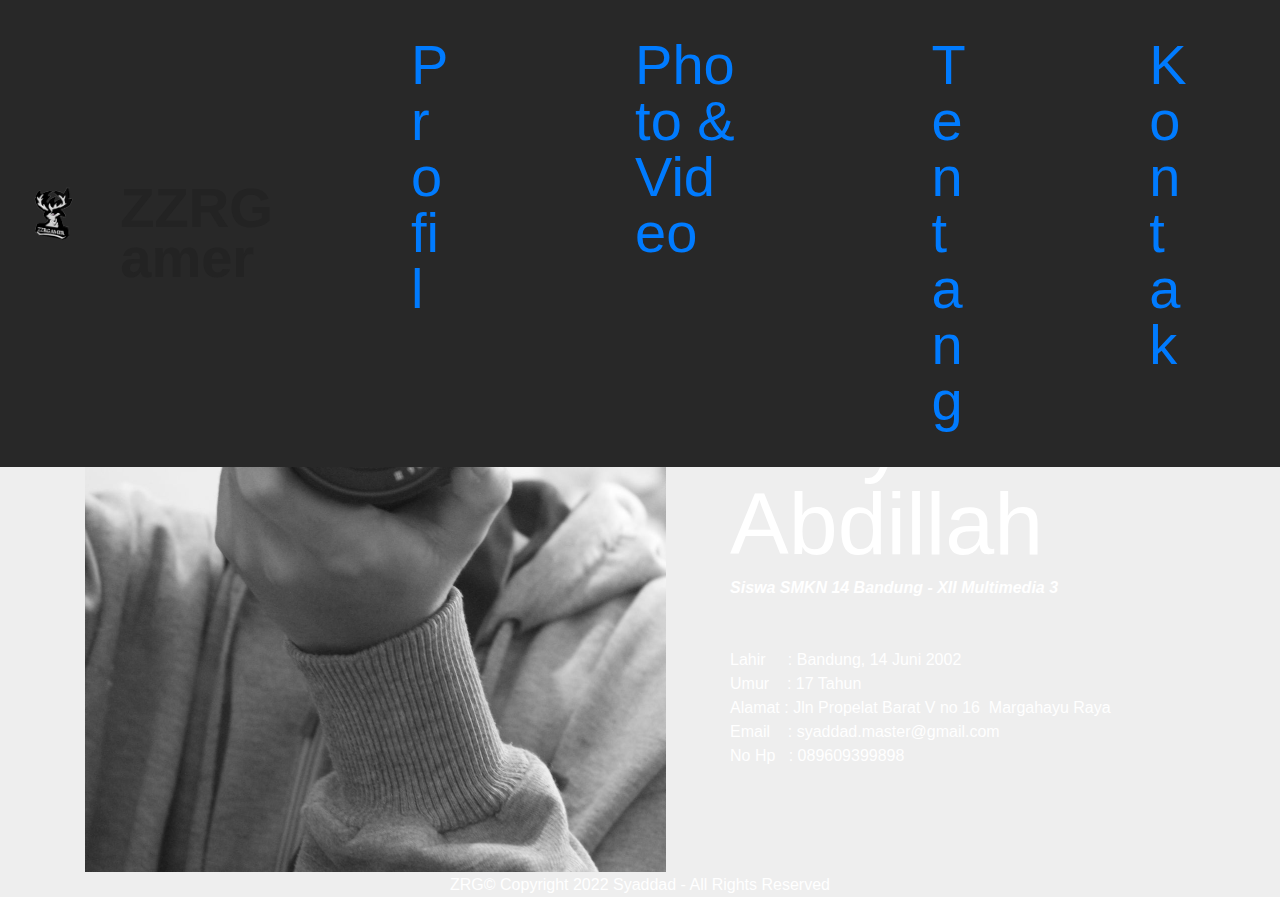
<file: Home.html>
<!DOCTYPE html>
<html  >
<head>
  <meta charset="UTF-8">
  <meta http-equiv="X-UA-Compatible" content="IE=edge">
  <meta name="generator" content="Mobirise v4.11.4, mobirise.com">
  <meta name="viewport" content="width=device-width, initial-scale=1, minimum-scale=1">
  <link rel="shortcut icon" href="assets/images/mascot-zzr-122x69.png" type="image/x-icon">
  <meta name="description" content="Selamat Datang">
  
  <title>Home</title>
  <link rel="stylesheet" href="assets/web/assets/mobirise-icons/mobirise-icons.css">
  <link rel="stylesheet" href="assets/bootstrap/css/bootstrap.min.css">
  <link rel="stylesheet" href="assets/bootstrap/css/bootstrap-grid.min.css">
  <link rel="stylesheet" href="assets/bootstrap/css/bootstrap-reboot.min.css">
  <link rel="stylesheet" href="assets/tether/tether.min.css">
  <link rel="stylesheet" href="assets/dropdown/css/style.css">
  <link rel="stylesheet" href="assets/theme/css/style.css">
  <link rel="preload" as="style" href="assets/mobirise/css/mbr-additional.css"><link rel="stylesheet" href="assets/mobirise/css/mbr-additional.css" type="text/css">
  
  
  
</head>
<body>
  <section class="menu cid-rHY1aRrTzx" once="menu" id="menu2-2">

    

    <nav class="navbar navbar-expand beta-menu navbar-dropdown align-items-center navbar-fixed-top navbar-toggleable-sm">
        <button class="navbar-toggler navbar-toggler-right" type="button" data-toggle="collapse" data-target="#navbarSupportedContent" aria-controls="navbarSupportedContent" aria-expanded="false" aria-label="Toggle navigation">
            <div class="hamburger">
                <span></span>
                <span></span>
                <span></span>
                <span></span>
            </div>
        </button>
        <div class="menu-logo">
            <div class="navbar-brand">
                <span class="navbar-logo">
                    <a href="Home.html">
                        <img src="assets/images/mascot-zzr-122x69.png" alt="Mobirise" title="" style="height: 3.8rem;">
                    </a>
                </span>
                <span class="navbar-caption-wrap"><a class="navbar-caption text-black display-4" href="Home.html">ZZRGamer</a></span>
            </div>
        </div>
        <div class="collapse navbar-collapse" id="navbarSupportedContent">
            <ul class="navbar-nav nav-dropdown nav-right" data-app-modern-menu="true"><li class="nav-item">
                    <a class="nav-link link text-black display-4" href="Home.html">
                        Profil</a>
                </li><li class="nav-item"><a class="nav-link link text-black display-4" href="Photo & Video.html">Photo &amp; Video<br></a></li><li class="nav-item"><a class="nav-link link text-black display-4" href="Tentang.html">
                        Tentang</a></li>
                <li class="nav-item">
                    <a class="nav-link link text-black display-4" href="Kontak.html">Kontak</a>
                </li></ul>
            
        </div>
    </nav>
</section>

<section class="engine"><a href="https://mobirise.info/v">free html templates</a></section><section class="testimonials2 cid-rHY94cx36i" id="testimonials2-5">

    

    

    <div class="container">
        <div class="media-container-row">
            <div class="mbr-figure pr-lg-5" style="width: 130%;">
              <img src="assets/images/img-890-1162x1743.jpg" alt="" title="">
            </div>
            <div class="media-content px-3 align-self-center mbr-white py-2">
                    <p class="mbr-text testimonial-text mbr-fonts-style display-7"></p>
                    <p class="mbr-author-name pt-4 mb-2 mbr-fonts-style display-2"><br>Hallo &nbsp;Aku Muhammad Syaddad Abdillah</p>
                    <p class="mbr-author-desc mbr-fonts-style display-7"><strong><em>Siswa SMKN 14 Bandung - XII Multimedia 3</em></strong><br><br><br>Lahir &nbsp; &nbsp; : Bandung, 14 Juni 2002<br>Umur &nbsp; &nbsp;: 17 Tahun<br>Alamat : Jln Propelat Barat V no 16 &nbsp;Margahayu Raya<br>Email &nbsp; &nbsp;: syaddad.master@gmail.com<br>No Hp &nbsp; : 089609399898<br></p>
            </div>
        </div>
    </div>
</section>

<section once="footers" class="cid-rHYlfCGpyJ" id="footer6-h">

    

    

    <div class="container">
        <div class="media-container-row align-center mbr-white">
            <div class="col-12">
                <p class="mbr-text mb-0 mbr-fonts-style display-7">
                    ZRG© Copyright 2022 Syaddad - All Rights Reserved
                </p>
            </div>
        </div>
    </div>
</section>


  <script src="assets/web/assets/jquery/jquery.min.js"></script>
  <script src="assets/popper/popper.min.js"></script>
  <script src="assets/bootstrap/js/bootstrap.min.js"></script>
  <script src="assets/tether/tether.min.js"></script>
  <script src="assets/smoothscroll/smooth-scroll.js"></script>
  <script src="assets/dropdown/js/nav-dropdown.js"></script>
  <script src="assets/dropdown/js/navbar-dropdown.js"></script>
  <script src="assets/touchswipe/jquery.touch-swipe.min.js"></script>
  <script src="assets/theme/js/script.js"></script>
  
  
</body>
</html>
</file>
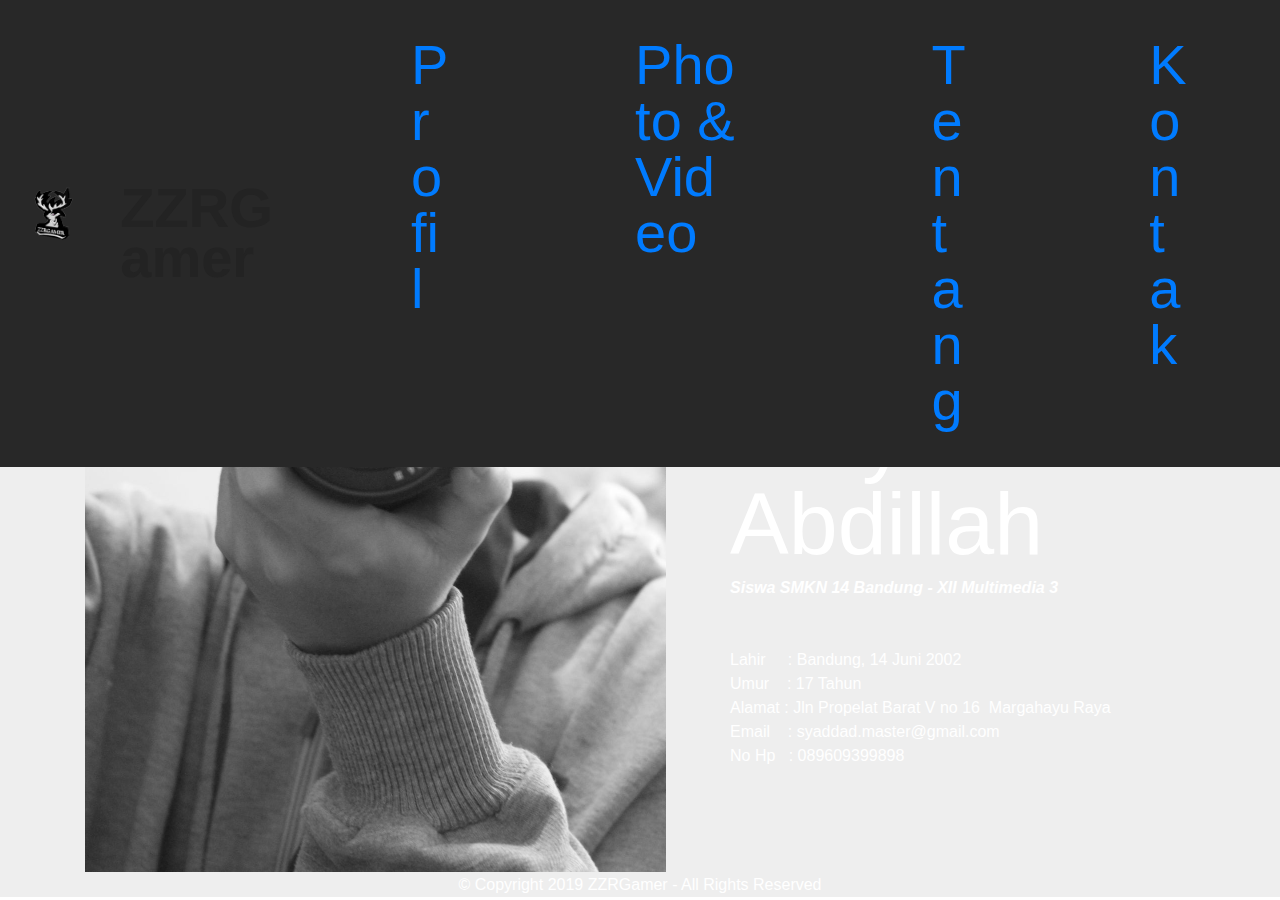
<file: html.html>
<!DOCTYPE html>
<html  >
<head>
  <!-- Site made with Mobirise Website Builder v4.11.4, https://mobirise.com -->
  <meta charset="UTF-8">
  <meta http-equiv="X-UA-Compatible" content="IE=edge">
  <meta name="generator" content="Mobirise v4.11.4, mobirise.com">
  <meta name="viewport" content="width=device-width, initial-scale=1, minimum-scale=1">
  <link rel="shortcut icon" href="assets/images/mascot-zzr-122x69.png" type="image/x-icon">
  <meta name="description" content="Selamat Datang">
  
  <title>Home</title>
  <link rel="stylesheet" href="assets/web/assets/mobirise-icons/mobirise-icons.css">
  <link rel="stylesheet" href="assets/bootstrap/css/bootstrap.min.css">
  <link rel="stylesheet" href="assets/bootstrap/css/bootstrap-grid.min.css">
  <link rel="stylesheet" href="assets/bootstrap/css/bootstrap-reboot.min.css">
  <link rel="stylesheet" href="assets/tether/tether.min.css">
  <link rel="stylesheet" href="assets/dropdown/css/style.css">
  <link rel="stylesheet" href="assets/theme/css/style.css">
  <link rel="preload" as="style" href="assets/mobirise/css/mbr-additional.css"><link rel="stylesheet" href="assets/mobirise/css/mbr-additional.css" type="text/css">
  
  
  
</head>
<body>
  <section class="menu cid-rHY1aRrTzx" once="menu" id="menu2-2">

    

    <nav class="navbar navbar-expand beta-menu navbar-dropdown align-items-center navbar-fixed-top navbar-toggleable-sm">
        <button class="navbar-toggler navbar-toggler-right" type="button" data-toggle="collapse" data-target="#navbarSupportedContent" aria-controls="navbarSupportedContent" aria-expanded="false" aria-label="Toggle navigation">
            <div class="hamburger">
                <span></span>
                <span></span>
                <span></span>
                <span></span>
            </div>
        </button>
        <div class="menu-logo">
            <div class="navbar-brand">
                <span class="navbar-logo">
                    <a href="index.html">
                        <img src="assets/images/mascot-zzr-122x69.png" alt="Mobirise" title="" style="height: 3.8rem;">
                    </a>
                </span>
                <span class="navbar-caption-wrap"><a class="navbar-caption text-black display-4" href="index.html">ZZRGamer</a></span>
            </div>
        </div>
        <div class="collapse navbar-collapse" id="navbarSupportedContent">
            <ul class="navbar-nav nav-dropdown nav-right" data-app-modern-menu="true"><li class="nav-item">
                    <a class="nav-link link text-black display-4" href="Home.html">
                        Profil</a>
                </li><li class="nav-item"><a class="nav-link link text-black display-4" href="Photo & Video.html">Photo &amp; Video<br></a></li><li class="nav-item"><a class="nav-link link text-black display-4" href="Tentang.html">
                        Tentang</a></li>
                <li class="nav-item">
                    <a class="nav-link link text-black display-4" href="Kontak.html">Kontak</a>
                </li></ul>
            
        </div>
    </nav>
</section>

<section class="engine"><a href="https://mobirise.info/e">make your own website for free</a></section><section class="testimonials2 cid-rHY94cx36i" id="testimonials2-5">

    

    

    <div class="container">
        <div class="media-container-row">
            <div class="mbr-figure pr-lg-5" style="width: 130%;">
              <img src="assets/images/img-890-1162x1743.jpg" alt="" title="">
            </div>
            <div class="media-content px-3 align-self-center mbr-white py-2">
                    <p class="mbr-text testimonial-text mbr-fonts-style display-7"></p>
                    <p class="mbr-author-name pt-4 mb-2 mbr-fonts-style display-2"><br>Hallo &nbsp;Aku Muhammad Syaddad Abdillah</p>
                    <p class="mbr-author-desc mbr-fonts-style display-7"><strong><em>Siswa SMKN 14 Bandung - XII Multimedia 3</em></strong><br><br><br>Lahir &nbsp; &nbsp; : Bandung, 14 Juni 2002<br>Umur &nbsp; &nbsp;: 17 Tahun<br>Alamat : Jln Propelat Barat V no 16 &nbsp;Margahayu Raya<br>Email &nbsp; &nbsp;: syaddad.master@gmail.com<br>No Hp &nbsp; : 089609399898<br></p>
            </div>
        </div>
    </div>
</section>

<section once="footers" class="cid-rHYlfCGpyJ" id="footer6-h">

    

    

    <div class="container">
        <div class="media-container-row align-center mbr-white">
            <div class="col-12">
                <p class="mbr-text mb-0 mbr-fonts-style display-7">
                    © Copyright 2019 ZZRGamer - All Rights Reserved
                </p>
            </div>
        </div>
    </div>
</section>


  <script src="assets/web/assets/jquery/jquery.min.js"></script>
  <script src="assets/popper/popper.min.js"></script>
  <script src="assets/bootstrap/js/bootstrap.min.js"></script>
  <script src="assets/tether/tether.min.js"></script>
  <script src="assets/smoothscroll/smooth-scroll.js"></script>
  <script src="assets/dropdown/js/nav-dropdown.js"></script>
  <script src="assets/dropdown/js/navbar-dropdown.js"></script>
  <script src="assets/touchswipe/jquery.touch-swipe.min.js"></script>
  <script src="assets/theme/js/script.js"></script>
  
  
</body>
</html>
</file>
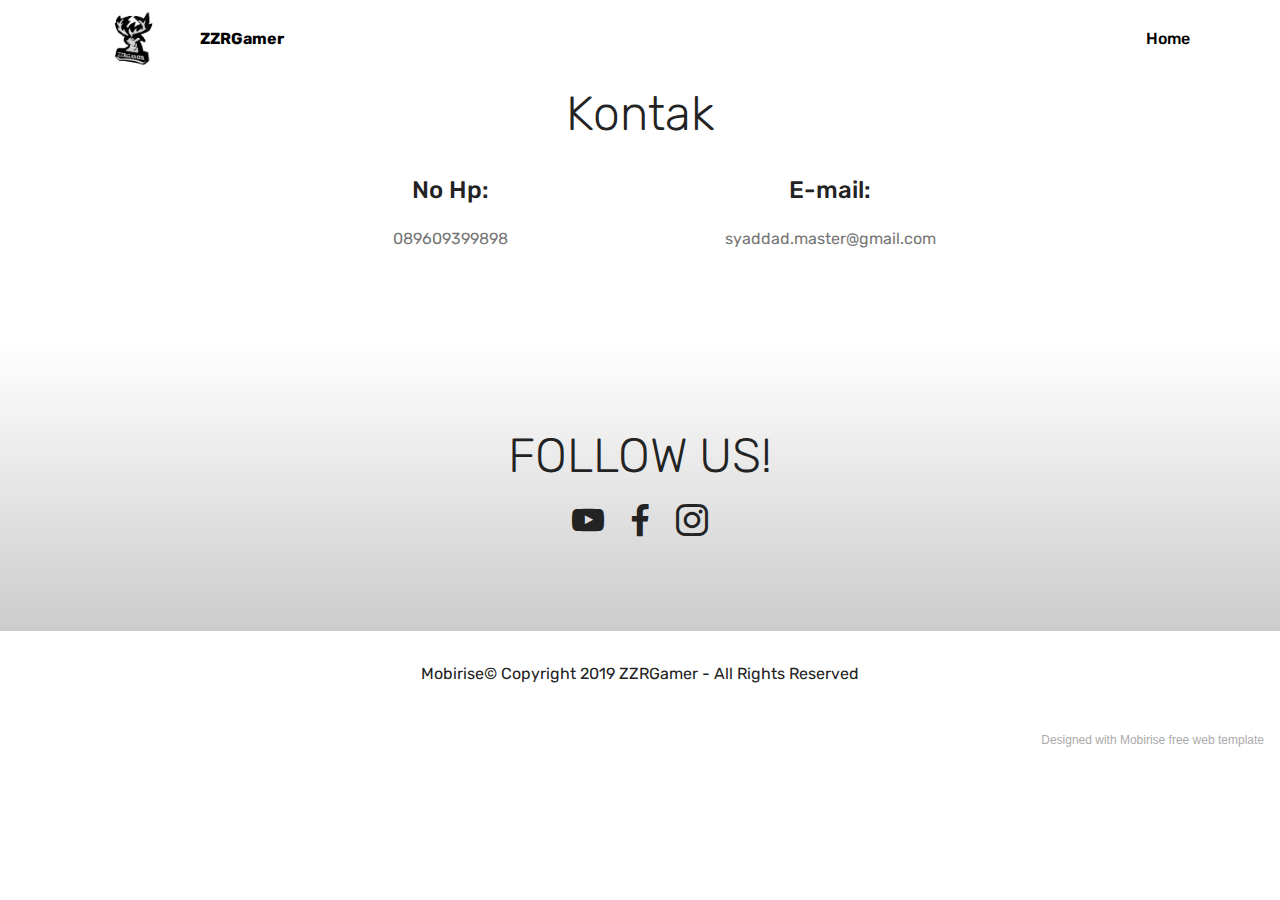
<file: Kontak.html>
<!DOCTYPE html>
<html  >
<head>
  <!-- Site made with Mobirise Website Builder v5.3.5, https://mobirise.com -->
  <meta charset="UTF-8">
  <meta http-equiv="X-UA-Compatible" content="IE=edge">
  <meta name="generator" content="Mobirise v5.3.5, mobirise.com">
  <meta name="viewport" content="width=device-width, initial-scale=1, minimum-scale=1">
  <link rel="shortcut icon" href="assets/images/mascot-zzr-122x69.png" type="image/x-icon">
  <meta name="description" content="Silahkan Hubungi Kontak ini">
  
  
  <title>Kontak</title>
  <link rel="stylesheet" href="assets/web/assets/mobirise-icons/mobirise-icons.css">
  <link rel="stylesheet" href="assets/bootstrap/css/bootstrap.min.css">
  <link rel="stylesheet" href="assets/bootstrap/css/bootstrap-grid.min.css">
  <link rel="stylesheet" href="assets/bootstrap/css/bootstrap-reboot.min.css">
  <link rel="stylesheet" href="assets/tether/tether.min.css">
  <link rel="stylesheet" href="assets/dropdown/css/style.css">
  <link rel="stylesheet" href="assets/socicon/css/styles.css">
  <link rel="stylesheet" href="assets/theme/css/style.css">
  <link rel="preload" href="https://fonts.googleapis.com/css?family=Rubik:300,300i,400,400i,500,500i,700,700i,900,900i&display=swap" as="style" onload="this.onload=null;this.rel='stylesheet'">
  <noscript><link rel="stylesheet" href="https://fonts.googleapis.com/css?family=Rubik:300,300i,400,400i,500,500i,700,700i,900,900i&display=swap"></noscript>
  <link rel="preload" as="style" href="assets/mobirise/css/mbr-additional.css"><link rel="stylesheet" href="assets/mobirise/css/mbr-additional.css" type="text/css">
  
  
  
  
</head>
<body>
  
  <section class="menu cid-rHY1aRrTzx" once="menu" id="menu2-8">

    

    <nav class="navbar navbar-expand beta-menu navbar-dropdown align-items-center navbar-fixed-top navbar-toggleable-sm">
        <button class="navbar-toggler navbar-toggler-right" type="button" data-toggle="collapse" data-target="#navbarSupportedContent" aria-controls="navbarSupportedContent" aria-expanded="false" aria-label="Toggle navigation">
            <div class="hamburger">
                <span></span>
                <span></span>
                <span></span>
                <span></span>
            </div>
        </button>
        <div class="menu-logo">
            <div class="navbar-brand">
                <span class="navbar-logo">
                    <a href="index.html">
                        <img src="assets/images/mascot-zzr-122x69.png" alt="Mobirise" title="" style="height: 3.8rem;">
                    </a>
                </span>
                <span class="navbar-caption-wrap"><a class="navbar-caption text-black display-4" href="index.html">ZZRGamer</a></span>
            </div>
        </div>
        <div class="collapse navbar-collapse" id="navbarSupportedContent">
            <ul class="navbar-nav nav-dropdown nav-right" data-app-modern-menu="true"><li class="nav-item">
                    <a class="nav-link link text-black text-primary display-4" href="index.html#top">Home</a>
                </li></ul>
            
        </div>
    </nav>
</section>

<section class="mbr-section contacts2 cid-rHYjuL4HSU" id="contacts2-e">
    <!---->
    
    <!---->
    <!--Overlay-->
    
    <!--Container-->
    <div class="container">
        <div class="row">
            <!--Titles-->
            <div class="title col-12">
                <h2 class="align-left mbr-fonts-style display-2">
                    Kontak</h2>
                
            </div>
            <div class="col-12">
                <div class="row justify-content-center">
                    
                    <div class="col-12 col-md-4">
                        <div class="b b-phone">
                            <h5 class="align-left mbr-fonts-style m-0 display-5">
                                No Hp:
                            </h5>
                            <p class="mbr-text align-left mbr-fonts-style display-7">089609399898</p>
                        </div>
                    </div>
                    <div class="col-12 col-md-4">
                        <div class="b b-mail">
                            <h5 class="align-left mbr-fonts-style m-0 display-5">
                                E-mail:
                            </h5>
                            <p class="mbr-text align-left mbr-fonts-style display-7">syaddad.master@gmail.com
                            </p>
                        </div>
                    </div>
                </div>
            </div>
        </div>
    </div>
</section>

<section class="cid-rHYk90QUPY" id="social-buttons2-f">

    

    

    <div class="container">
        <div class="media-container-row">
            <div class="col-md-8 align-center">
                <h2 class="pb-3 mbr-fonts-style display-2">
                    FOLLOW US!
                </h2>
                <div class="social-list pl-0 mb-0">
                    <a href="https://www.youtube.com/channel/UCGDVSbIml1QvX3bDOvn2rMw?view_as=subscriber" target="_blank">
                        <span class="px-2 mbr-iconfont mbr-iconfont-social socicon-youtube socicon"></span>
                    </a>
                    <a href="https://www.facebook.com/ZZRGAMER14" target="_blank">
                        <span class="px-2 mbr-iconfont mbr-iconfont-social socicon-facebook socicon"></span>
                    </a>
                    <a href="https://instagram.com/syaddad14" target="_blank">
                        <span class="px-2 mbr-iconfont mbr-iconfont-social socicon-instagram socicon"></span>
                    </a>
                    <a href="https://www.youtube.com/channel/UCGDVSbIml1QvX3bDOvn2rMw?view_as=subscriber" target="_blank">
                        
                    </a>
                    <a href="https://www.behance.net/Mobirise" target="_blank">
                        
                    </a>
                </div>
            </div>
        </div>
    </div>
</section>

<section once="footers" class="cid-rHYlfCGpyJ" id="footer6-h">

    

    

    <div class="container">
        <div class="media-container-row align-center mbr-white">
            <div class="col-12">
                <p class="mbr-text mb-0 mbr-fonts-style display-7">Mobirise© Copyright 2019 ZZRGamer - All Rights Reserved
                </p>
            </div>
        </div>
    </div>
</section><section style="background-color: #fff; font-family: -apple-system, BlinkMacSystemFont, 'Segoe UI', 'Roboto', 'Helvetica Neue', Arial, sans-serif; color:#aaa; font-size:12px; padding: 0; align-items: center; display: flex;"><a href="https://mobirise.site/m" style="flex: 1 1; height: 3rem; padding-left: 1rem;"></a><p style="flex: 0 0 auto; margin:0; padding-right:1rem;"><a href="https://mobirise.site/t" style="color:#aaa;">Designed</a> with Mobirise free web template</p></section><script src="assets/web/assets/jquery/jquery.min.js"></script>  <script src="assets/popper/popper.min.js"></script>  <script src="assets/bootstrap/js/bootstrap.min.js"></script>  <script src="assets/tether/tether.min.js"></script>  <script src="assets/smoothscroll/smooth-scroll.js"></script>  <script src="assets/dropdown/js/nav-dropdown.js"></script>  <script src="assets/dropdown/js/navbar-dropdown.js"></script>  <script src="assets/touchswipe/jquery.touch-swipe.min.js"></script>  <script src="assets/sociallikes/social-likes.js"></script>  <script src="assets/theme/js/script.js"></script>  
  
  
</body>
</html>
</file>
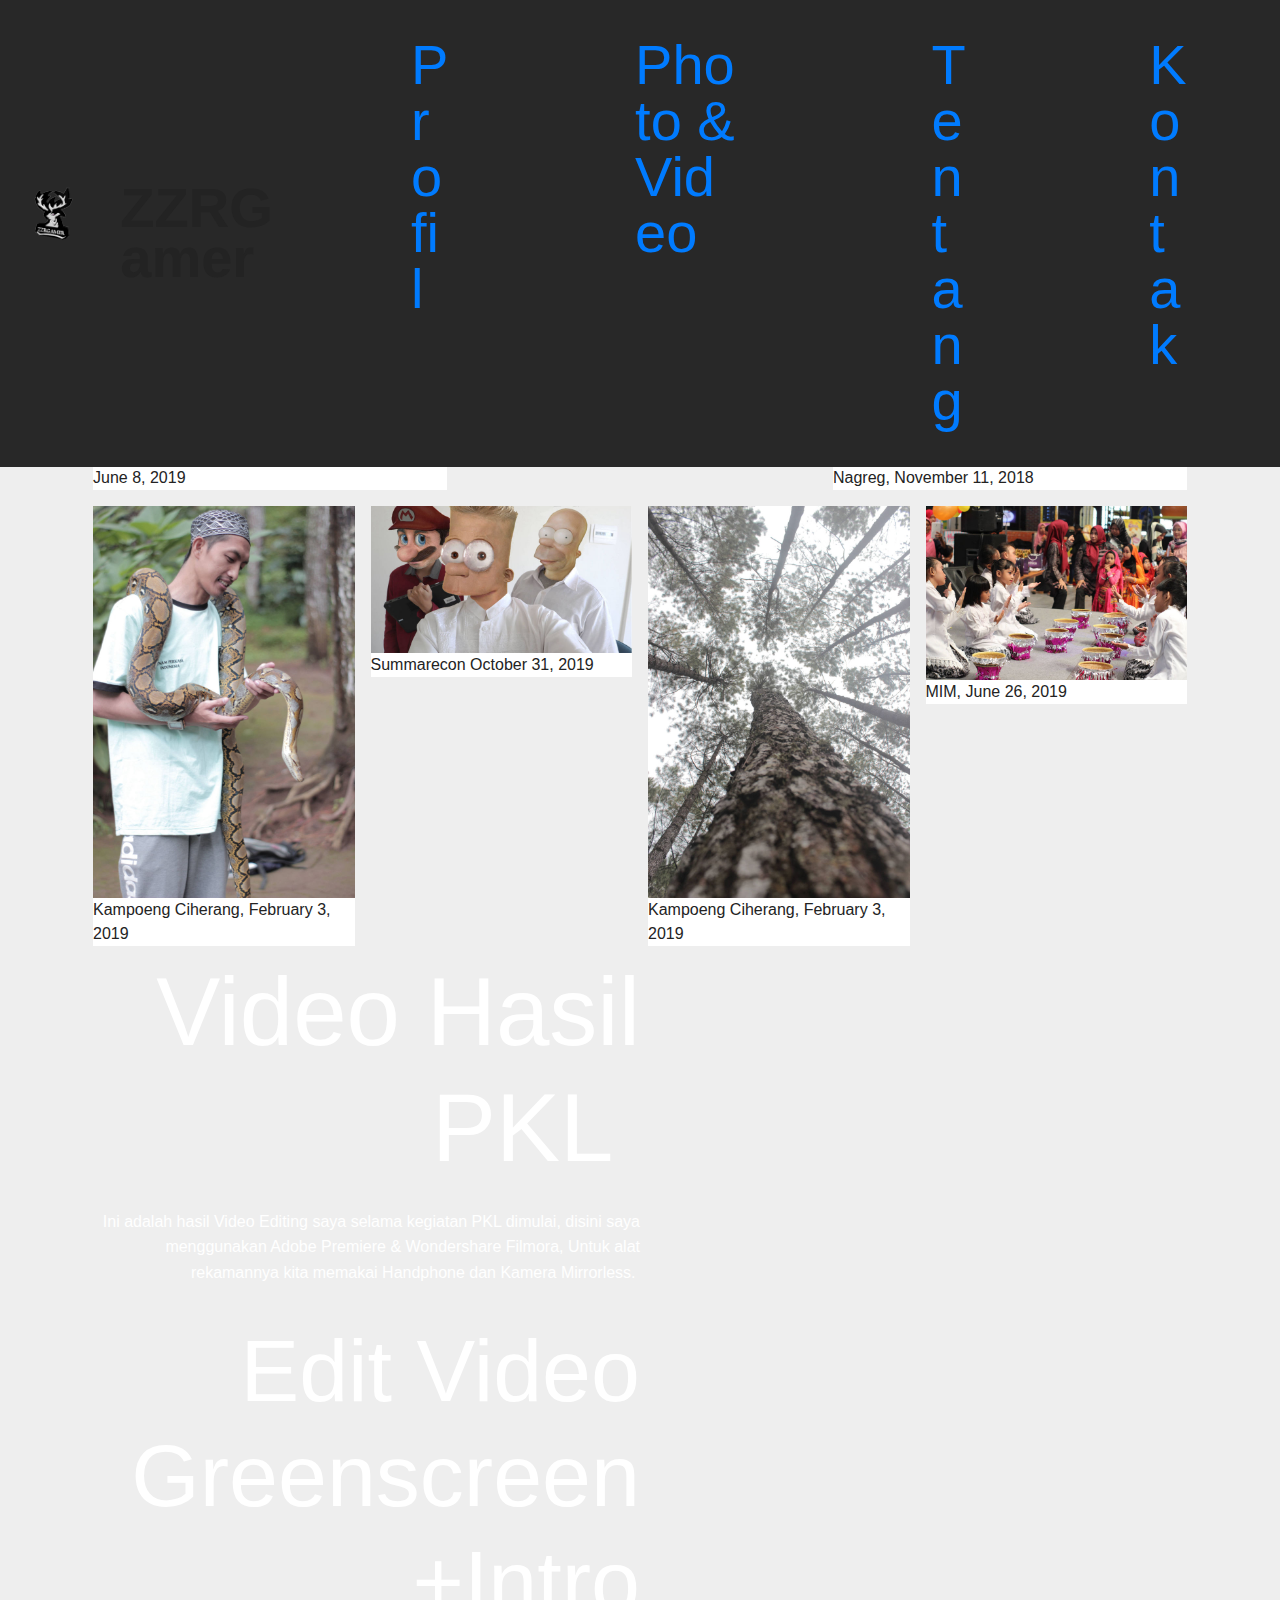
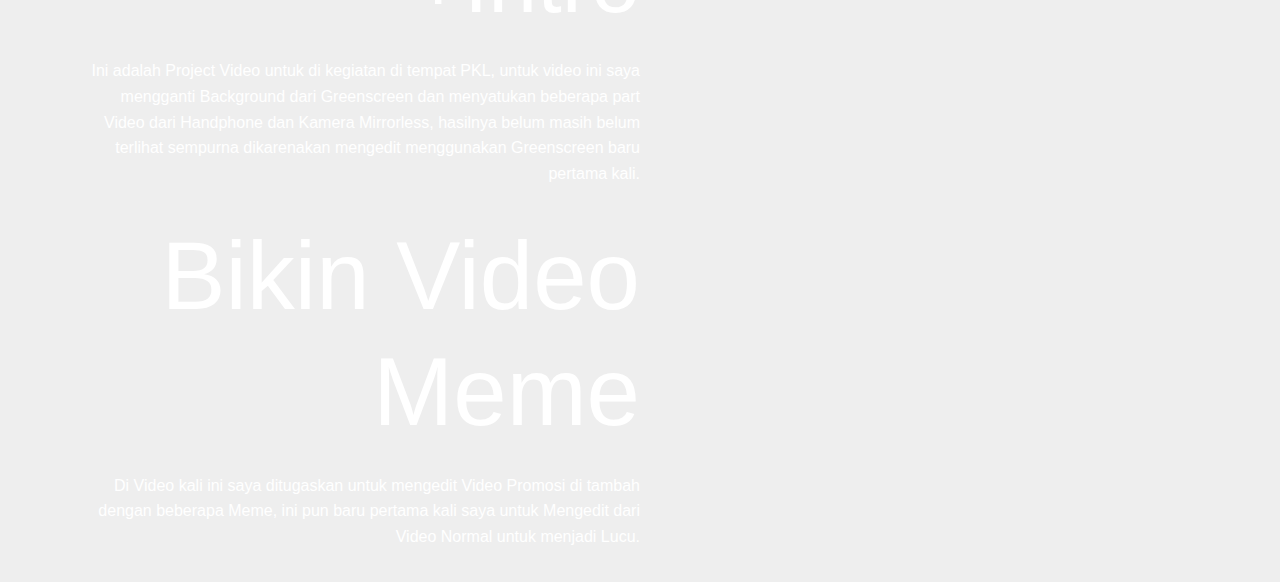
<file: page3.html>
<!DOCTYPE html>
<html  >
<head>
  <!-- Site made with Mobirise Website Builder v4.11.4, https://mobirise.com -->
  <meta charset="UTF-8">
  <meta http-equiv="X-UA-Compatible" content="IE=edge">
  <meta name="generator" content="Mobirise v4.11.4, mobirise.com">
  <meta name="viewport" content="width=device-width, initial-scale=1, minimum-scale=1">
  <link rel="shortcut icon" href="assets/images/mascot-zzr-122x69.png" type="image/x-icon">
  <meta name="description" content="Web Builder Description">
  
  <title>Photo Video</title>
  <link rel="stylesheet" href="assets/web/assets/mobirise-icons/mobirise-icons.css">
  <link rel="stylesheet" href="assets/bootstrap/css/bootstrap.min.css">
  <link rel="stylesheet" href="assets/bootstrap/css/bootstrap-grid.min.css">
  <link rel="stylesheet" href="assets/bootstrap/css/bootstrap-reboot.min.css">
  <link rel="stylesheet" href="assets/dropdown/css/style.css">
  <link rel="stylesheet" href="assets/tether/tether.min.css">
  <link rel="stylesheet" href="assets/theme/css/style.css">
  <link rel="stylesheet" href="assets/gallery/style.css">
  <link rel="preload" as="style" href="assets/mobirise/css/mbr-additional.css"><link rel="stylesheet" href="assets/mobirise/css/mbr-additional.css" type="text/css">
  
  
  
</head>
<body>
  <section class="menu cid-rHY1aRrTzx" once="menu" id="menu2-17">

    

    <nav class="navbar navbar-expand beta-menu navbar-dropdown align-items-center navbar-fixed-top navbar-toggleable-sm">
        <button class="navbar-toggler navbar-toggler-right" type="button" data-toggle="collapse" data-target="#navbarSupportedContent" aria-controls="navbarSupportedContent" aria-expanded="false" aria-label="Toggle navigation">
            <div class="hamburger">
                <span></span>
                <span></span>
                <span></span>
                <span></span>
            </div>
        </button>
        <div class="menu-logo">
            <div class="navbar-brand">
                <span class="navbar-logo">
                    <a href="index.html">
                        <img src="assets/images/mascot-zzr-122x69.png" alt="Mobirise" title="" style="height: 3.8rem;">
                    </a>
                </span>
                <span class="navbar-caption-wrap"><a class="navbar-caption text-black display-4" href="index.html">ZZRGamer</a></span>
            </div>
        </div>
        <div class="collapse navbar-collapse" id="navbarSupportedContent">
            <ul class="navbar-nav nav-dropdown nav-right" data-app-modern-menu="true"><li class="nav-item">
                    <a class="nav-link link text-black display-4" href="Home.html">
                        Profil</a>
                </li><li class="nav-item"><a class="nav-link link text-black display-4" href="page3.html">Photo &amp; Video<br></a></li><li class="nav-item"><a class="nav-link link text-black display-4" href="Tentang.html">
                        Tentang</a></li>
                <li class="nav-item">
                    <a class="nav-link link text-black display-4" href="Kontak.html">Kontak</a>
                </li></ul>
            
        </div>
    </nav>
</section>

<section class="engine"><a href="https://mobirise.info/a">online web builder</a></section><section once="footers" class="cid-rHYlfCGpyJ" id="footer6-18">

    

    

    <div class="container">
        <div class="media-container-row align-center mbr-white">
            <div class="col-12">
                <p class="mbr-text mb-0 mbr-fonts-style display-7">
                    © Copyright 2019 ZZRGamer - All Rights Reserved
                </p>
            </div>
        </div>
    </div>
</section>

<section class="header1 cid-rHZP48gc4n" id="header16-19">

    

    

    <div class="container">
        <div class="row justify-content-md-center">
            <div class="col-md-10 align-center">
                <h1 class="mbr-section-title mbr-bold pb-3 mbr-fonts-style display-1">Photo dan Video</h1>
                
                <p class="mbr-text pb-3 mbr-fonts-style display-5">
                    Dibawah ini terdapat beberapa kumpulan Photo dan Video</p>
                
            </div>
        </div>
    </div>

</section>

<section class="mbr-gallery mbr-slider-carousel cid-rHZP4zPAlw" id="gallery4-1a">

    

    <div class="container">
        <div><!-- Gallery --><div class="gallery-row"><div class="mbr-gallery-layout-default"><div><div class="row-first row justify-content-center m-0"><div class="mbr-gallery-item col-lg-4 col-md-4 col-sm-12 p-2" data-video-url="false"><div href="#lb-gallery4-1a" data-slide-to="0" data-toggle="modal"><img src="assets/images/img-8577-2000x1333-800x533.jpg" alt="" title=""><span class="icon-focus"></span><span class="mbr-gallery-title mbr-fonts-style display-7">‎June ‎8, ‎2019</span></div></div><div class="mbr-gallery-item col-lg-4 col-md-4 col-sm-12 p-2" data-video-url="false"><div href="#lb-gallery4-1a" data-slide-to="1" data-toggle="modal"><img src="assets/images/berhasil-1366x768-800x450.jpg" alt="" title=""><span class="icon-focus"></span><span class="mbr-gallery-title mbr-fonts-style display-7">Edit Background, Nagreg</span></div></div><div class="mbr-gallery-item col-lg-4 col-md-4 col-sm-12 p-2" data-video-url="false"><div href="#lb-gallery4-1a" data-slide-to="2" data-toggle="modal"><img src="assets/images/img-9877-2000x1333-800x533.jpg" alt="" title=""><span class="icon-focus"></span><span class="mbr-gallery-title mbr-fonts-style display-7">Nagreg, November ‎11, ‎2018</span></div></div></div><div class="row-second row justify-content-center m-0"><div class="mbr-gallery-item col-lg-3 col-md-6 col-sm-12 p-2" data-video-url="false"><div href="#lb-gallery4-1a" data-slide-to="3" data-toggle="modal"><img src="assets/images/img-7858-2000x3000-800x1200.jpg" alt="" title=""><span class="icon-focus"></span><span class="mbr-gallery-title mbr-fonts-style display-7">Kampoeng Ciherang,&nbsp;February ‎3, ‎2019</span></div></div><div class="mbr-gallery-item col-lg-3 col-md-6 col-sm-12 p-2" data-video-url="false"><div href="#lb-gallery4-1a" data-slide-to="4" data-toggle="modal"><img src="assets/images/fix-1920x1080-800x450.jpg" alt="" title=""><span class="icon-focus"></span><span class="mbr-gallery-title mbr-fonts-style display-7">Summarecon&nbsp;‎October ‎31, ‎2019</span></div></div><div class="mbr-gallery-item col-lg-3 col-md-6 col-sm-12 p-2" data-video-url="false"><div href="#lb-gallery4-1a" data-slide-to="5" data-toggle="modal"><img src="assets/images/img-7824-2000x3000-800x1200.jpg" alt="" title=""><span class="icon-focus"></span><span class="mbr-gallery-title mbr-fonts-style display-7">Kampoeng Ciherang, February ‎3, ‎2019</span></div></div><div class="mbr-gallery-item col-lg-3 col-md-6 col-sm-12 p-2" data-video-url="false"><div href="#lb-gallery4-1a" data-slide-to="6" data-toggle="modal"><img src="assets/images/img-9024-2000x1333-800x533.jpg" alt="" title=""><span class="icon-focus"></span><span class="mbr-gallery-title mbr-fonts-style display-7">‎MIM, June ‎26, ‎2019</span></div></div></div></div><div class="clearfix"></div></div></div><!-- Lightbox --><div data-app-prevent-settings="" class="mbr-slider modal fade carousel slide" tabindex="-1" data-keyboard="true" data-interval="false" id="lb-gallery4-1a"><div class="modal-dialog"><div class="modal-content"><div class="modal-body"><div class="carousel-inner"><div class="carousel-item active"><img src="assets/images/img-8577-2000x1333.jpg" alt="" title=""></div><div class="carousel-item"><img src="assets/images/berhasil-1366x768.jpg" alt="" title=""></div><div class="carousel-item"><img src="assets/images/img-9877-2000x1333.jpg" alt="" title=""></div><div class="carousel-item"><img src="assets/images/img-7858-2000x3000.jpg" alt="" title=""></div><div class="carousel-item"><img src="assets/images/fix-1920x1080.jpg" alt="" title=""></div><div class="carousel-item"><img src="assets/images/img-7824-2000x3000.jpg" alt="" title=""></div><div class="carousel-item"><img src="assets/images/img-9024-2000x1333.jpg" alt="" title=""></div><div class="carousel-item"><img src="assets/images/background8.jpg" alt="" title=""></div></div><a class="carousel-control carousel-control-prev" role="button" data-slide="prev" href="#lb-gallery4-1a"><span class="mbri-left mbr-iconfont" aria-hidden="true"></span><span class="sr-only">Previous</span></a><a class="carousel-control carousel-control-next" role="button" data-slide="next" href="#lb-gallery4-1a"><span class="mbri-right mbr-iconfont" aria-hidden="true"></span><span class="sr-only">Next</span></a><a class="close" href="#" role="button" data-dismiss="modal"><span class="sr-only">Close</span></a></div></div></div></div></div>
    </div>

</section>

<section class="header7 cid-rHZP6BmGDr" id="header7-1b">

    

    

    <div class="container">
        <div class="media-container-row">

            <div class="media-content align-right">
                <h1 class="mbr-section-title mbr-white pb-3 mbr-fonts-style display-1">
                    Video Hasil PKL&nbsp;</h1>
                <div class="mbr-section-text mbr-white pb-3">
                    <p class="mbr-text mbr-fonts-style display-5">
                        Ini adalah hasil Video Editing saya selama kegiatan PKL dimulai, disini saya menggunakan Adobe Premiere &amp; Wondershare Filmora, Untuk alat rekamannya kita memakai Handphone dan Kamera Mirrorless.&nbsp;</p>
                </div>
                
            </div>

            <div class="mbr-figure" style="width: 100%;"><iframe class="mbr-embedded-video" src="https://www.youtube.com/embed/rtM6dIAqKW0?rel=0&amp;amp;showinfo=0&amp;autoplay=0&amp;loop=0" width="1280" height="720" frameborder="0" allowfullscreen></iframe></div>

        </div>
    </div>
</section>

<section class="header7 cid-rHZP7tZ8J6" id="header7-1c">

    

    

    <div class="container">
        <div class="media-container-row">

            <div class="media-content align-right">
                <h1 class="mbr-section-title mbr-white pb-3 mbr-fonts-style display-2">&nbsp;Edit Video Greenscreen+Intro</h1>
                <div class="mbr-section-text mbr-white pb-3">
                    <p class="mbr-text mbr-fonts-style display-5">Ini adalah Project Video untuk di kegiatan di tempat PKL, untuk video ini saya mengganti Background dari Greenscreen dan menyatukan beberapa part Video dari Handphone dan Kamera Mirrorless, hasilnya belum masih belum terlihat sempurna dikarenakan mengedit menggunakan Greenscreen baru pertama kali.</p>
                </div>
                
            </div>

            <div class="mbr-figure" style="width: 100%;"><iframe class="mbr-embedded-video" src="https://www.youtube.com/embed/1VLpcrIPvg0?rel=0&amp;amp;showinfo=0&amp;autoplay=0&amp;loop=0" width="1280" height="720" frameborder="0" allowfullscreen></iframe></div>

        </div>
    </div>
</section>

<section class="header7 cid-rHZP9qVFJe" id="header7-1d">

    

    

    <div class="container">
        <div class="media-container-row">

            <div class="media-content align-right">
                <h1 class="mbr-section-title mbr-white pb-3 mbr-fonts-style display-1">Bikin Video Meme</h1>
                <div class="mbr-section-text mbr-white pb-3">
                    <p class="mbr-text mbr-fonts-style display-5">Di Video kali ini saya ditugaskan untuk mengedit Video Promosi di tambah dengan beberapa Meme, ini pun baru pertama kali saya untuk Mengedit dari Video Normal untuk menjadi Lucu.</p>
                </div>
                
            </div>

            <div class="mbr-figure" style="width: 100%;"><iframe class="mbr-embedded-video" src="https://www.youtube.com/embed/x6a9RjG5S6c?rel=0&amp;amp;showinfo=0&amp;autoplay=0&amp;loop=0" width="1280" height="720" frameborder="0" allowfullscreen></iframe></div>

        </div>
    </div>
</section>


  <script src="assets/web/assets/jquery/jquery.min.js"></script>
  <script src="assets/popper/popper.min.js"></script>
  <script src="assets/bootstrap/js/bootstrap.min.js"></script>
  <script src="assets/masonry/masonry.pkgd.min.js"></script>
  <script src="assets/imagesloaded/imagesloaded.pkgd.min.js"></script>
  <script src="assets/smoothscroll/smooth-scroll.js"></script>
  <script src="assets/dropdown/js/nav-dropdown.js"></script>
  <script src="assets/dropdown/js/navbar-dropdown.js"></script>
  <script src="assets/tether/tether.min.js"></script>
  <script src="assets/vimeoplayer/jquery.mb.vimeo_player.js"></script>
  <script src="assets/bootstrapcarouselswipe/bootstrap-carousel-swipe.js"></script>
  <script src="assets/touchswipe/jquery.touch-swipe.min.js"></script>
  <script src="assets/theme/js/script.js"></script>
  <script src="assets/gallery/player.min.js"></script>
  <script src="assets/gallery/script.js"></script>
  <script src="assets/slidervideo/script.js"></script>
  
  
</body>
</html>
</file>
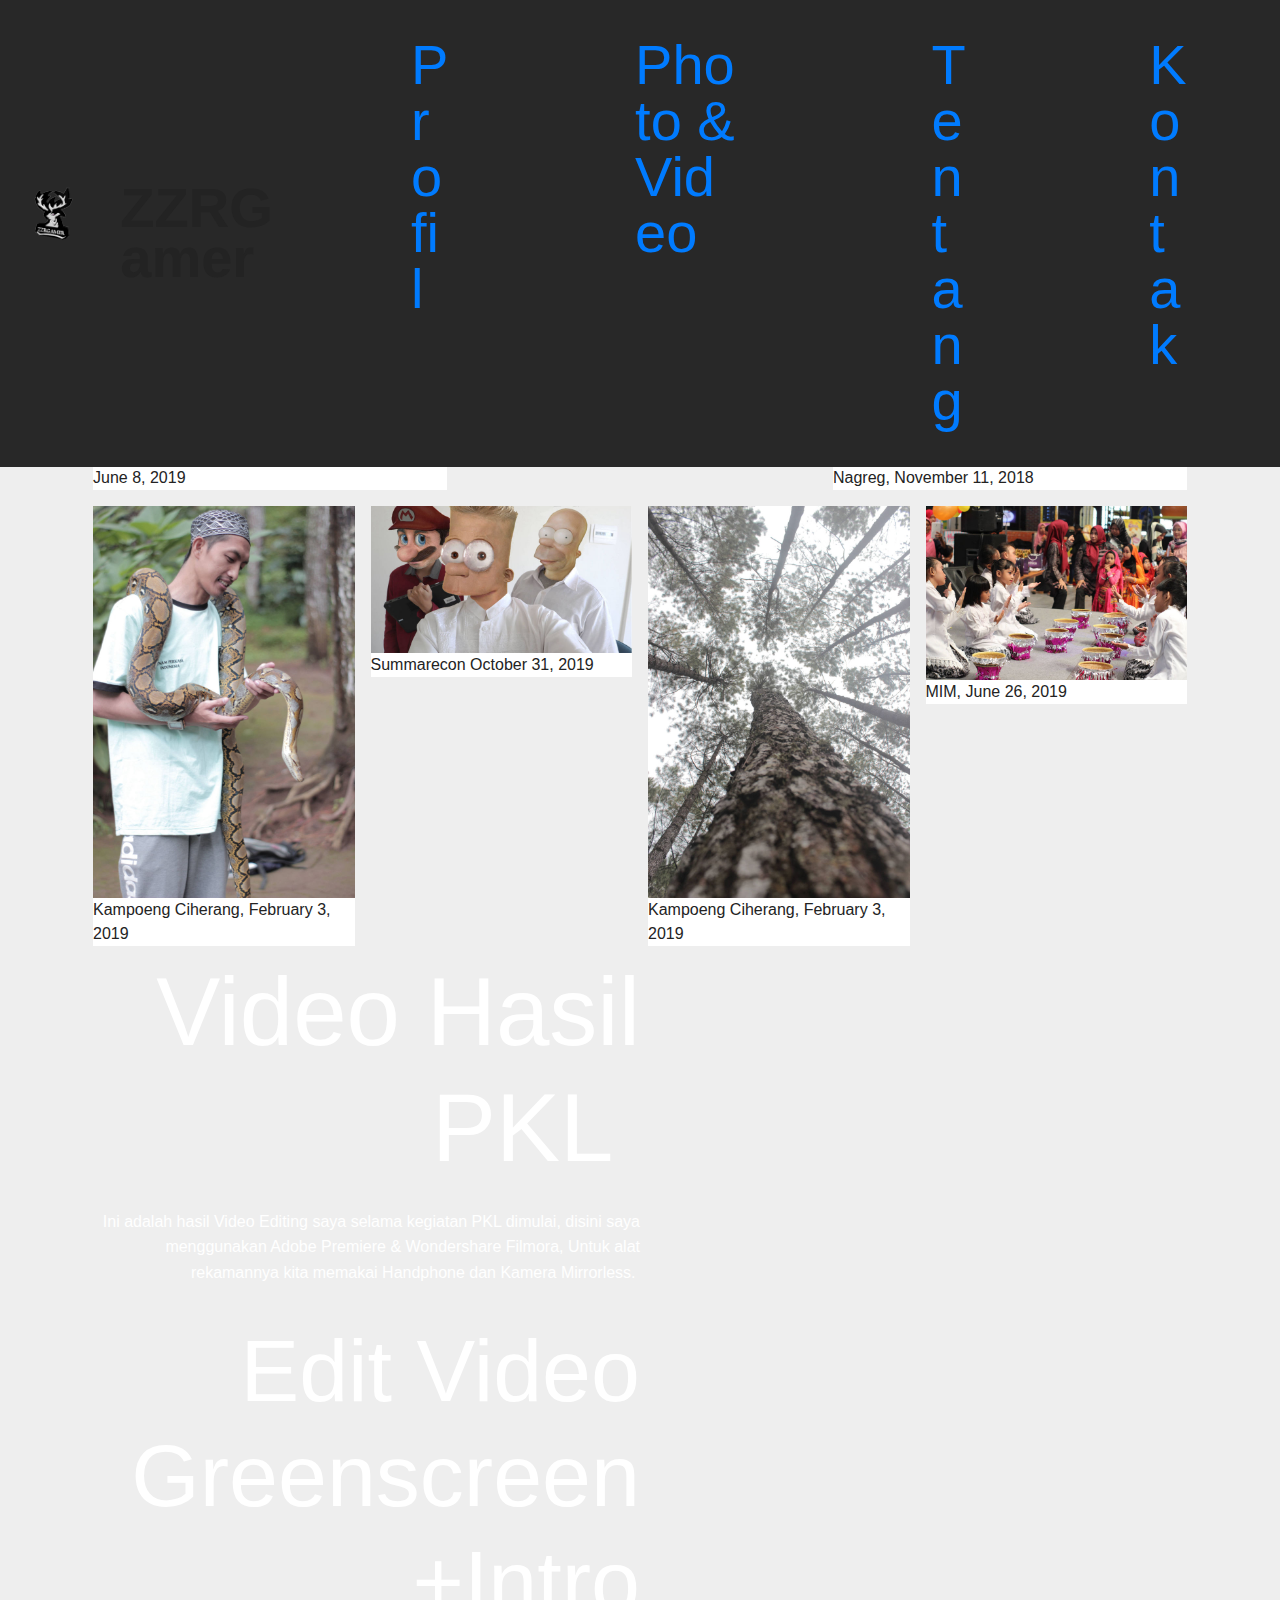
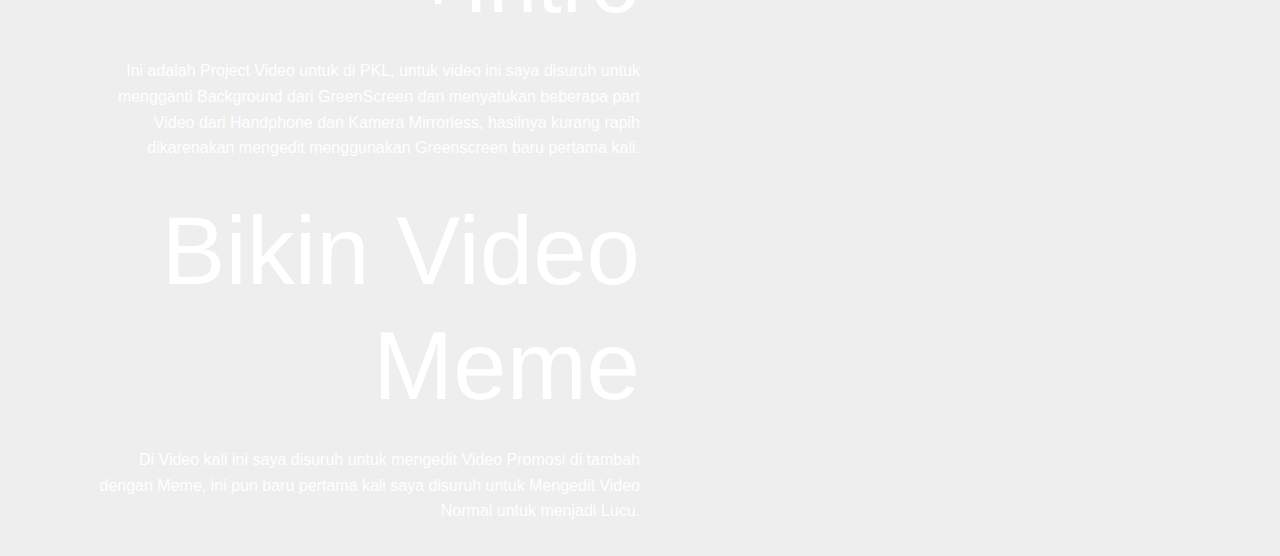
<file: Photo & Video.html>
<!DOCTYPE html>
<html  >
<head>
  <!-- Site made with Mobirise Website Builder v4.11.4, https://mobirise.com -->
  <meta charset="UTF-8">
  <meta http-equiv="X-UA-Compatible" content="IE=edge">
  <meta name="generator" content="Mobirise v4.11.4, mobirise.com">
  <meta name="viewport" content="width=device-width, initial-scale=1, minimum-scale=1">
  <link rel="shortcut icon" href="assets/images/mascot-zzr-122x69.png" type="image/x-icon">
  <meta name="description" content="Berbagai Photo & Video">
  
  <title>Photo &amp; Video</title>
  <link rel="stylesheet" href="assets/web/assets/mobirise-icons/mobirise-icons.css">
  <link rel="stylesheet" href="assets/bootstrap/css/bootstrap.min.css">
  <link rel="stylesheet" href="assets/bootstrap/css/bootstrap-grid.min.css">
  <link rel="stylesheet" href="assets/bootstrap/css/bootstrap-reboot.min.css">
  <link rel="stylesheet" href="assets/dropdown/css/style.css">
  <link rel="stylesheet" href="assets/tether/tether.min.css">
  <link rel="stylesheet" href="assets/theme/css/style.css">
  <link rel="stylesheet" href="assets/gallery/style.css">
  <link rel="preload" as="style" href="assets/mobirise/css/mbr-additional.css"><link rel="stylesheet" href="assets/mobirise/css/mbr-additional.css" type="text/css">
  
  
  
</head>
<body>
  <section class="menu cid-rHY1aRrTzx" once="menu" id="menu2-o">

    

    <nav class="navbar navbar-expand beta-menu navbar-dropdown align-items-center navbar-fixed-top navbar-toggleable-sm">
        <button class="navbar-toggler navbar-toggler-right" type="button" data-toggle="collapse" data-target="#navbarSupportedContent" aria-controls="navbarSupportedContent" aria-expanded="false" aria-label="Toggle navigation">
            <div class="hamburger">
                <span></span>
                <span></span>
                <span></span>
                <span></span>
            </div>
        </button>
        <div class="menu-logo">
            <div class="navbar-brand">
                <span class="navbar-logo">
                    <a href="Home.html">
                        <img src="assets/images/mascot-zzr-122x69.png" alt="Mobirise" title="" style="height: 3.8rem;">
                    </a>
                </span>
                <span class="navbar-caption-wrap"><a class="navbar-caption text-black display-4" href="Home.html">ZZRGamer</a></span>
            </div>
        </div>
        <div class="collapse navbar-collapse" id="navbarSupportedContent">
            <ul class="navbar-nav nav-dropdown nav-right" data-app-modern-menu="true"><li class="nav-item">
                    <a class="nav-link link text-black display-4" href="Home.html">
                        Profil</a>
                </li><li class="nav-item"><a class="nav-link link text-black display-4" href="Photo & Video.html">Photo &amp; Video<br></a></li><li class="nav-item"><a class="nav-link link text-black display-4" href="Tentang.html">
                        Tentang</a></li>
                <li class="nav-item">
                    <a class="nav-link link text-black display-4" href="Kontak.html">Kontak</a>
                </li></ul>
            
        </div>
    </nav>
</section>

<section class="engine"><a href="https://mobirise.info/u">bootstrap html templates</a></section><section once="footers" class="cid-rHYlfCGpyJ" id="footer6-p">

    

    

    <div class="container">
        <div class="media-container-row align-center mbr-white">
            <div class="col-12">
                <p class="mbr-text mb-0 mbr-fonts-style display-7">
                    © Copyright 2019 ZZRGamer - All Rights Reserved
                </p>
            </div>
        </div>
    </div>
</section>

<section class="header1 cid-rHYSQP1kxU" id="header16-q">

    

    

    <div class="container">
        <div class="row justify-content-md-center">
            <div class="col-md-10 align-center">
                <h1 class="mbr-section-title mbr-bold pb-3 mbr-fonts-style display-1">Photo dan Video</h1>
                
                <p class="mbr-text pb-3 mbr-fonts-style display-5">
                    Dibawah ini terdapat beberapa kumpulan Photo dan Video dari hasil sendiri<br></p>
                
            </div>
        </div>
    </div>

</section>

<section class="mbr-gallery mbr-slider-carousel cid-rHYSRoyoOw" id="gallery4-r">

    

    <div class="container">
        <div><!-- Gallery --><div class="gallery-row"><div class="mbr-gallery-layout-default"><div><div class="row-first row justify-content-center m-0"><div class="mbr-gallery-item col-lg-4 col-md-4 col-sm-12 p-2" data-video-url="false"><div href="#lb-gallery4-r" data-slide-to="0" data-toggle="modal"><img src="assets/images/img-8577-2000x1333-800x533.jpg" alt="" title=""><span class="icon-focus"></span><span class="mbr-gallery-title mbr-fonts-style display-7">‎June ‎8, ‎2019</span></div></div><div class="mbr-gallery-item col-lg-4 col-md-4 col-sm-12 p-2" data-video-url="false"><div href="#lb-gallery4-r" data-slide-to="1" data-toggle="modal"><img src="assets/images/berhasil-1366x768-800x450.jpg" alt="" title=""><span class="icon-focus"></span><span class="mbr-gallery-title mbr-fonts-style display-7">Edit Background, Nagreg</span></div></div><div class="mbr-gallery-item col-lg-4 col-md-4 col-sm-12 p-2" data-video-url="false"><div href="#lb-gallery4-r" data-slide-to="2" data-toggle="modal"><img src="assets/images/img-9877-2000x1333-800x533.jpg" alt="" title=""><span class="icon-focus"></span><span class="mbr-gallery-title mbr-fonts-style display-7">Nagreg, November ‎11, ‎2018</span></div></div></div><div class="row-second row justify-content-center m-0"><div class="mbr-gallery-item col-lg-3 col-md-6 col-sm-12 p-2" data-video-url="false"><div href="#lb-gallery4-r" data-slide-to="3" data-toggle="modal"><img src="assets/images/img-7858-2000x3000-800x1200.jpg" alt="" title=""><span class="icon-focus"></span><span class="mbr-gallery-title mbr-fonts-style display-7">Kampoeng Ciherang,&nbsp;February ‎3, ‎2019</span></div></div><div class="mbr-gallery-item col-lg-3 col-md-6 col-sm-12 p-2" data-video-url="false"><div href="#lb-gallery4-r" data-slide-to="4" data-toggle="modal"><img src="assets/images/fix-1920x1080-800x450.jpg" alt="" title=""><span class="icon-focus"></span><span class="mbr-gallery-title mbr-fonts-style display-7">Summarecon&nbsp;‎October ‎31, ‎2019</span></div></div><div class="mbr-gallery-item col-lg-3 col-md-6 col-sm-12 p-2" data-video-url="false"><div href="#lb-gallery4-r" data-slide-to="5" data-toggle="modal"><img src="assets/images/img-7824-2000x3000-800x1200.jpg" alt="" title=""><span class="icon-focus"></span><span class="mbr-gallery-title mbr-fonts-style display-7">Kampoeng Ciherang, February ‎3, ‎2019</span></div></div><div class="mbr-gallery-item col-lg-3 col-md-6 col-sm-12 p-2" data-video-url="false"><div href="#lb-gallery4-r" data-slide-to="6" data-toggle="modal"><img src="assets/images/img-9024-2000x1333-800x533.jpg" alt="" title=""><span class="icon-focus"></span><span class="mbr-gallery-title mbr-fonts-style display-7">‎MIM, June ‎26, ‎2019</span></div></div></div></div><div class="clearfix"></div></div></div><!-- Lightbox --><div data-app-prevent-settings="" class="mbr-slider modal fade carousel slide" tabindex="-1" data-keyboard="true" data-interval="false" id="lb-gallery4-r"><div class="modal-dialog"><div class="modal-content"><div class="modal-body"><div class="carousel-inner"><div class="carousel-item active"><img src="assets/images/img-8577-2000x1333.jpg" alt="" title=""></div><div class="carousel-item"><img src="assets/images/berhasil-1366x768.jpg" alt="" title=""></div><div class="carousel-item"><img src="assets/images/img-9877-2000x1333.jpg" alt="" title=""></div><div class="carousel-item"><img src="assets/images/img-7858-2000x3000.jpg" alt="" title=""></div><div class="carousel-item"><img src="assets/images/fix-1920x1080.jpg" alt="" title=""></div><div class="carousel-item"><img src="assets/images/img-7824-2000x3000.jpg" alt="" title=""></div><div class="carousel-item"><img src="assets/images/img-9024-2000x1333.jpg" alt="" title=""></div><div class="carousel-item"><img src="assets/images/background8.jpg" alt="" title=""></div></div><a class="carousel-control carousel-control-prev" role="button" data-slide="prev" href="#lb-gallery4-r"><span class="mbri-left mbr-iconfont" aria-hidden="true"></span><span class="sr-only">Previous</span></a><a class="carousel-control carousel-control-next" role="button" data-slide="next" href="#lb-gallery4-r"><span class="mbri-right mbr-iconfont" aria-hidden="true"></span><span class="sr-only">Next</span></a><a class="close" href="#" role="button" data-dismiss="modal"><span class="sr-only">Close</span></a></div></div></div></div></div>
    </div>

</section>

<section class="header7 cid-rHYUCm8tvn" id="header7-x">

    

    

    <div class="container">
        <div class="media-container-row">

            <div class="media-content align-right">
                <h1 class="mbr-section-title mbr-white pb-3 mbr-fonts-style display-1">
                    Video Hasil PKL&nbsp;</h1>
                <div class="mbr-section-text mbr-white pb-3">
                    <p class="mbr-text mbr-fonts-style display-5">
                        Ini adalah hasil Video Editing saya selama kegiatan PKL dimulai, disini saya menggunakan Adobe Premiere &amp; Wondershare Filmora, Untuk alat rekamannya kita memakai Handphone dan Kamera Mirrorless.&nbsp;</p>
                </div>
                
            </div>

            <div class="mbr-figure" style="width: 100%;"><iframe class="mbr-embedded-video" src="https://www.youtube.com/embed/rtM6dIAqKW0?rel=0&amp;amp;showinfo=0&amp;autoplay=0&amp;loop=0" width="1280" height="720" frameborder="0" allowfullscreen></iframe></div>

        </div>
    </div>
</section>

<section class="header7 cid-rHYV4TrXvx" id="header7-y">

    

    

    <div class="container">
        <div class="media-container-row">

            <div class="media-content align-right">
                <h1 class="mbr-section-title mbr-white pb-3 mbr-fonts-style display-2">&nbsp;Edit Video Greenscreen+Intro</h1>
                <div class="mbr-section-text mbr-white pb-3">
                    <p class="mbr-text mbr-fonts-style display-5">Ini adalah Project Video untuk di PKL, untuk video ini saya disuruh untuk mengganti Background dari GreenScreen dan menyatukan beberapa part Video dari Handphone dan Kamera Mirrorless, hasilnya kurang rapih dikarenakan mengedit menggunakan Greenscreen baru pertama kali.</p>
                </div>
                
            </div>

            <div class="mbr-figure" style="width: 100%;"><iframe class="mbr-embedded-video" src="https://www.youtube.com/embed/1VLpcrIPvg0?rel=0&amp;amp;showinfo=0&amp;autoplay=0&amp;loop=0" width="1280" height="720" frameborder="0" allowfullscreen></iframe></div>

        </div>
    </div>
</section>

<section class="header7 cid-rHYXeGnKvE" id="header7-10">

    

    

    <div class="container">
        <div class="media-container-row">

            <div class="media-content align-right">
                <h1 class="mbr-section-title mbr-white pb-3 mbr-fonts-style display-1">Bikin Video Meme</h1>
                <div class="mbr-section-text mbr-white pb-3">
                    <p class="mbr-text mbr-fonts-style display-5">
                        Di Video kali ini saya disuruh untuk mengedit Video Promosi di tambah dengan Meme, ini pun baru pertama kali saya disuruh untuk Mengedit Video Normal untuk menjadi Lucu.</p>
                </div>
                
            </div>

            <div class="mbr-figure" style="width: 100%;"><iframe class="mbr-embedded-video" src="https://www.youtube.com/embed/x6a9RjG5S6c?rel=0&amp;amp;showinfo=0&amp;autoplay=0&amp;loop=0" width="1280" height="720" frameborder="0" allowfullscreen></iframe></div>

        </div>
    </div>
</section>


  <script src="assets/web/assets/jquery/jquery.min.js"></script>
  <script src="assets/popper/popper.min.js"></script>
  <script src="assets/bootstrap/js/bootstrap.min.js"></script>
  <script src="assets/masonry/masonry.pkgd.min.js"></script>
  <script src="assets/imagesloaded/imagesloaded.pkgd.min.js"></script>
  <script src="assets/smoothscroll/smooth-scroll.js"></script>
  <script src="assets/dropdown/js/nav-dropdown.js"></script>
  <script src="assets/dropdown/js/navbar-dropdown.js"></script>
  <script src="assets/tether/tether.min.js"></script>
  <script src="assets/vimeoplayer/jquery.mb.vimeo_player.js"></script>
  <script src="assets/bootstrapcarouselswipe/bootstrap-carousel-swipe.js"></script>
  <script src="assets/touchswipe/jquery.touch-swipe.min.js"></script>
  <script src="assets/theme/js/script.js"></script>
  <script src="assets/gallery/player.min.js"></script>
  <script src="assets/gallery/script.js"></script>
  <script src="assets/slidervideo/script.js"></script>
  
  
</body>
</html>
</file>
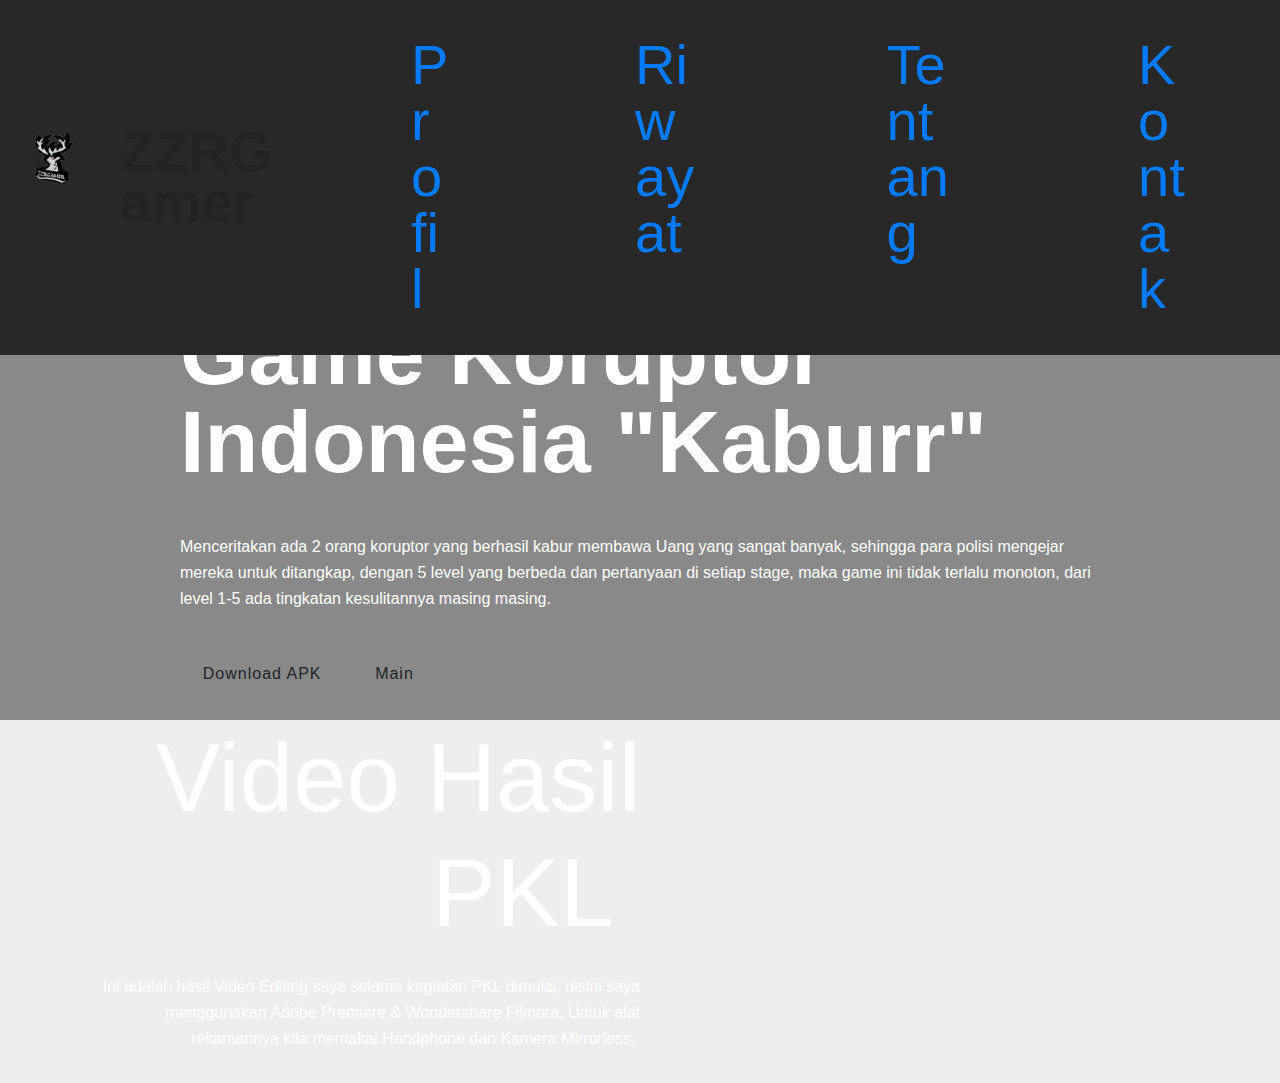
<file: photo.html>
<!DOCTYPE html>
<html  >
<head>
  <!-- Site made with Mobirise Website Builder v4.11.4, https://mobirise.com -->
  <meta charset="UTF-8">
  <meta http-equiv="X-UA-Compatible" content="IE=edge">
  <meta name="generator" content="Mobirise v4.11.4, mobirise.com">
  <meta name="viewport" content="width=device-width, initial-scale=1, minimum-scale=1">
  <link rel="shortcut icon" href="assets/images/mascot-zzr-122x69.png" type="image/x-icon">
  <meta name="description" content="Web Builder Description">
  
  <title>Riwayat</title>
  <link rel="stylesheet" href="assets/web/assets/mobirise-icons/mobirise-icons.css">
  <link rel="stylesheet" href="assets/bootstrap/css/bootstrap.min.css">
  <link rel="stylesheet" href="assets/bootstrap/css/bootstrap-grid.min.css">
  <link rel="stylesheet" href="assets/bootstrap/css/bootstrap-reboot.min.css">
  <link rel="stylesheet" href="assets/tether/tether.min.css">
  <link rel="stylesheet" href="assets/dropdown/css/style.css">
  <link rel="stylesheet" href="assets/theme/css/style.css">
  <link rel="preload" as="style" href="assets/mobirise/css/mbr-additional.css"><link rel="stylesheet" href="assets/mobirise/css/mbr-additional.css" type="text/css">
  
  
  
</head>
<body>
  <section class="menu cid-rHY1aRrTzx" once="menu" id="menu2-17">

    

    <nav class="navbar navbar-expand beta-menu navbar-dropdown align-items-center navbar-fixed-top navbar-toggleable-sm">
        <button class="navbar-toggler navbar-toggler-right" type="button" data-toggle="collapse" data-target="#navbarSupportedContent" aria-controls="navbarSupportedContent" aria-expanded="false" aria-label="Toggle navigation">
            <div class="hamburger">
                <span></span>
                <span></span>
                <span></span>
                <span></span>
            </div>
        </button>
        <div class="menu-logo">
            <div class="navbar-brand">
                <span class="navbar-logo">
                    <a href="index.html">
                        <img src="assets/images/mascot-zzr-122x69.png" alt="Mobirise" title="" style="height: 3.8rem;">
                    </a>
                </span>
                <span class="navbar-caption-wrap"><a class="navbar-caption text-black display-4" href="index.html">ZZRGamer</a></span>
            </div>
        </div>
        <div class="collapse navbar-collapse" id="navbarSupportedContent">
            <ul class="navbar-nav nav-dropdown nav-right" data-app-modern-menu="true"><li class="nav-item">
                    <a class="nav-link link text-black display-4" href="Home.html">
                        Profil</a>
                </li><li class="nav-item"><a class="nav-link link text-black display-4" href="photo.html">Riwayat<br></a></li><li class="nav-item"><a class="nav-link link text-black display-4" href="Tentang.html">
                        Tentang</a></li>
                <li class="nav-item">
                    <a class="nav-link link text-black display-4" href="Kontak.html">Kontak</a>
                </li></ul>
            
        </div>
    </nav>
</section>

<section class="engine"><a href="https://mobirise.info/y">free html website templates</a></section><section once="footers" class="cid-rHYlfCGpyJ" id="footer6-18">

    

    

    <div class="container">
        <div class="media-container-row align-center mbr-white">
            <div class="col-12">
                <p class="mbr-text mb-0 mbr-fonts-style display-7">
                    © Copyright 2019 ZZRGamer - All Rights Reserved
                </p>
            </div>
        </div>
    </div>
</section>

<section class="header1 cid-rHZP48gc4n" id="header16-19">

    

    

    <div class="container">
        <div class="row justify-content-md-center">
            <div class="col-md-10 align-center">
                <h1 class="mbr-section-title mbr-bold pb-3 mbr-fonts-style display-1">Riwayat</h1>
                
                <p class="mbr-text pb-3 mbr-fonts-style display-5">
                    Dibawah ini terdapat beberapa hasil karya-ku</p>
                
            </div>
        </div>
    </div>

</section>

<section class="mbr-section info3 cid-rVEEpW0jwO" id="info3-1g">

    

    <div class="mbr-overlay" style="opacity: 0.5; background-color: rgb(35, 35, 35);">
    </div>

    <div class="container">
        <div class="row justify-content-center">
            <div class="media-container-column title col-12 col-md-10">
                <h2 class="align-left mbr-bold mbr-white pb-3 mbr-fonts-style display-2"><br>Game Koruptor Indonesia "Kaburr"</h2>
                <h3 class="mbr-section-subtitle align-left mbr-light mbr-white pb-3 mbr-fonts-style display-5"></h3>
                <p class="mbr-text align-left mbr-white mbr-fonts-style display-7">Menceritakan ada 2 orang koruptor yang berhasil kabur membawa Uang yang sangat banyak, sehingga para polisi mengejar mereka untuk ditangkap, dengan 5 level yang berbeda dan pertanyaan di setiap stage, maka game ini tidak terlalu monoton, dari level 1-5 ada tingkatan kesulitannya masing masing.
                </p>
                <div class="mbr-section-btn align-left py-4"><a class="btn btn-white-outline display-4" href="https://drive.google.com/open?id=1S_Hlw0uNce7sYhy-BFF0dv2Di657A0n5">Download APK</a>
                    <a class="btn btn-white-outline display-4" href="https://www.construct.net/en/free-online-games/kabur-koruptor-game-indonesia-10477/play">Main</a></div>
            </div>
        </div>
    </div>
</section>

<section class="header7 cid-rHZP6BmGDr" id="header7-1b">

    

    

    <div class="container">
        <div class="media-container-row">

            <div class="media-content align-right">
                <h1 class="mbr-section-title mbr-white pb-3 mbr-fonts-style display-1">
                    Video Hasil PKL&nbsp;</h1>
                <div class="mbr-section-text mbr-white pb-3">
                    <p class="mbr-text mbr-fonts-style display-5">
                        Ini adalah hasil Video Editing saya selama kegiatan PKL dimulai, disini saya menggunakan Adobe Premiere &amp; Wondershare Filmora, Untuk alat rekamannya kita memakai Handphone dan Kamera Mirrorless.&nbsp;</p>
                </div>
                
            </div>

            <div class="mbr-figure" style="width: 100%;"><iframe class="mbr-embedded-video" src="https://www.youtube.com/embed/rtM6dIAqKW0?rel=0&amp;amp;showinfo=0&amp;autoplay=0&amp;loop=0" width="1280" height="720" frameborder="0" allowfullscreen></iframe></div>

        </div>
    </div>
</section>


  <script src="assets/web/assets/jquery/jquery.min.js"></script>
  <script src="assets/popper/popper.min.js"></script>
  <script src="assets/bootstrap/js/bootstrap.min.js"></script>
  <script src="assets/tether/tether.min.js"></script>
  <script src="assets/smoothscroll/smooth-scroll.js"></script>
  <script src="assets/dropdown/js/nav-dropdown.js"></script>
  <script src="assets/dropdown/js/navbar-dropdown.js"></script>
  <script src="assets/touchswipe/jquery.touch-swipe.min.js"></script>
  <script src="assets/theme/js/script.js"></script>
  
  
</body>
</html>
</file>
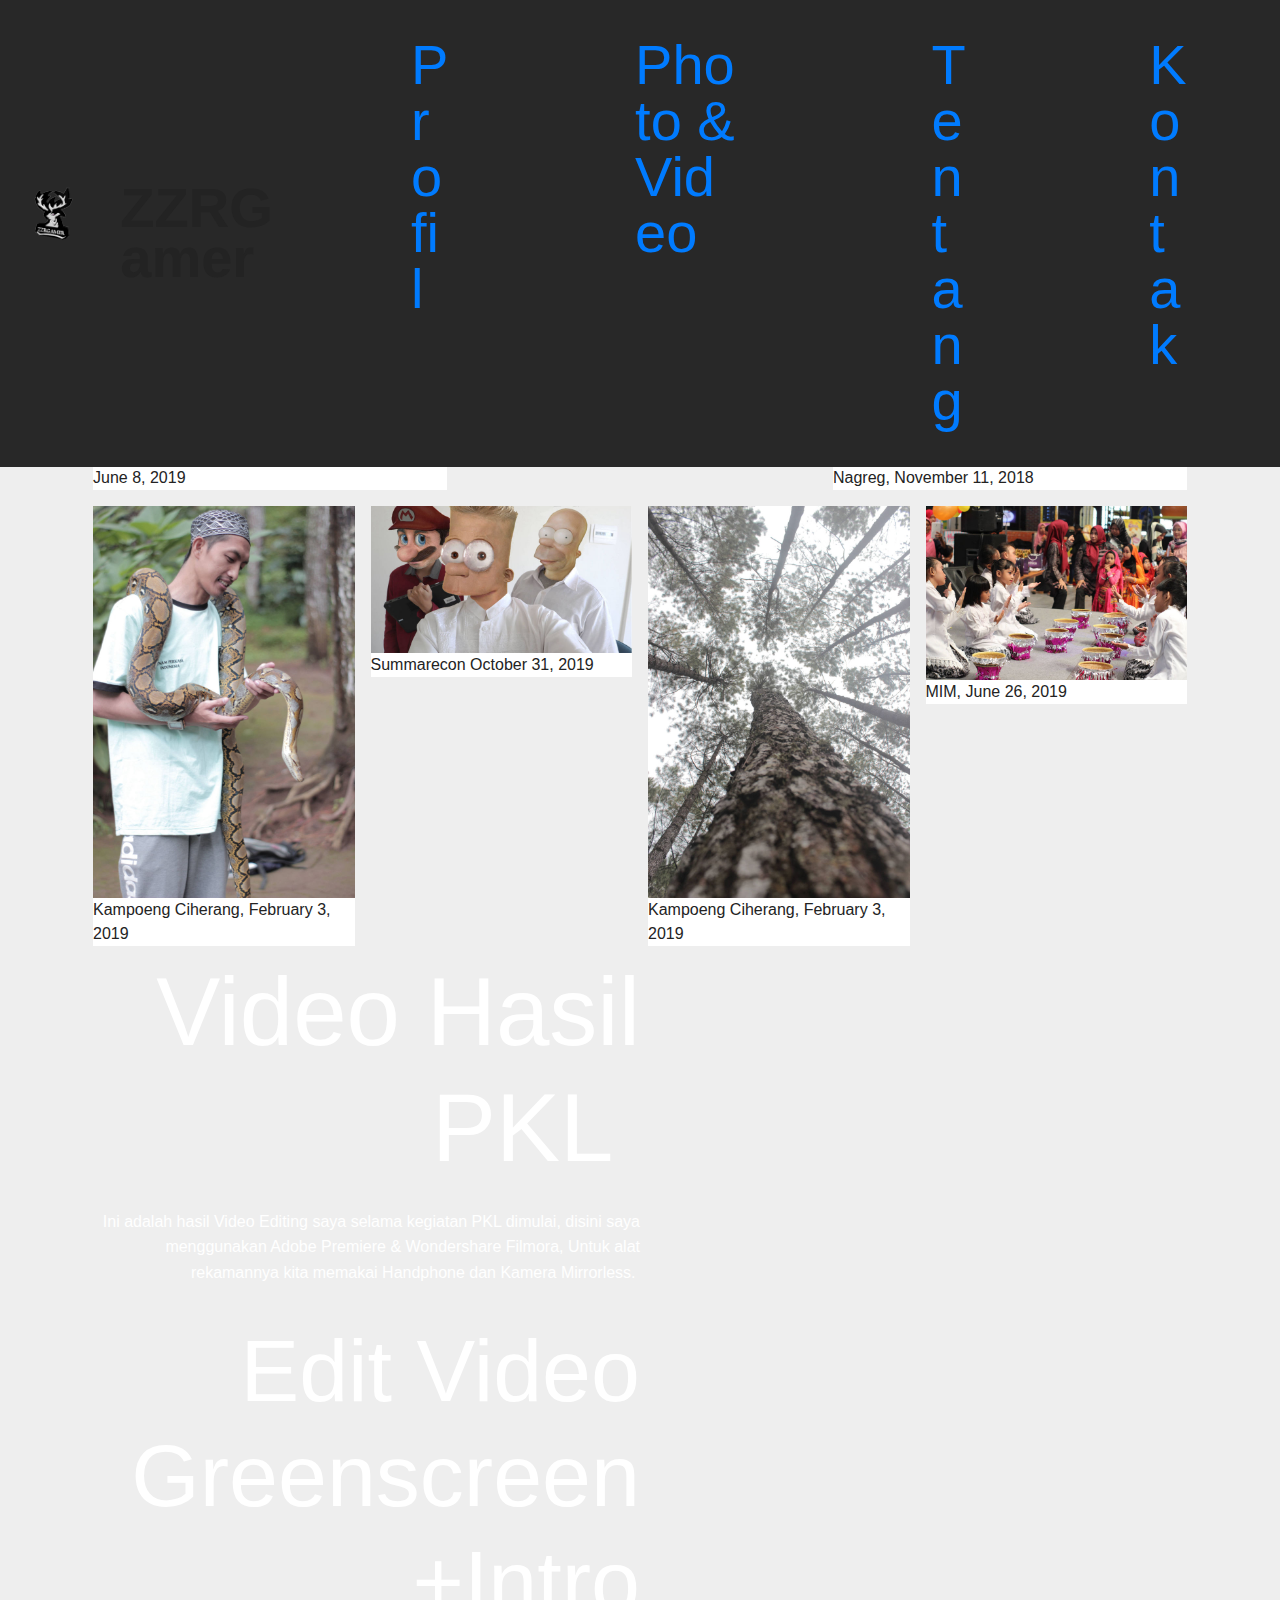
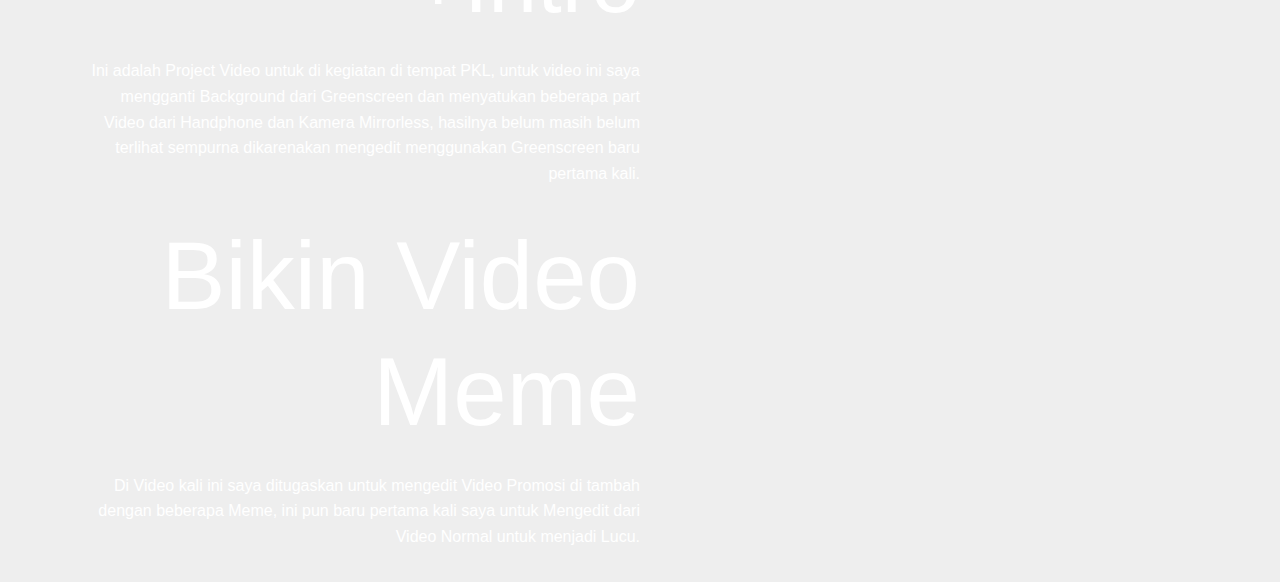
<file: PhotoVideo.html>
<!DOCTYPE html>
<html  >
<head>
  <!-- Site made with Mobirise Website Builder v4.11.4, https://mobirise.com -->
  <meta charset="UTF-8">
  <meta http-equiv="X-UA-Compatible" content="IE=edge">
  <meta name="generator" content="Mobirise v4.11.4, mobirise.com">
  <meta name="viewport" content="width=device-width, initial-scale=1, minimum-scale=1">
  <link rel="shortcut icon" href="assets/images/mascot-zzr-122x69.png" type="image/x-icon">
  <meta name="description" content="Berbagai Photo & Video">
  
  <title>Photo &amp; Video</title>
  <link rel="stylesheet" href="assets/web/assets/mobirise-icons/mobirise-icons.css">
  <link rel="stylesheet" href="assets/bootstrap/css/bootstrap.min.css">
  <link rel="stylesheet" href="assets/bootstrap/css/bootstrap-grid.min.css">
  <link rel="stylesheet" href="assets/bootstrap/css/bootstrap-reboot.min.css">
  <link rel="stylesheet" href="assets/dropdown/css/style.css">
  <link rel="stylesheet" href="assets/tether/tether.min.css">
  <link rel="stylesheet" href="assets/theme/css/style.css">
  <link rel="stylesheet" href="assets/gallery/style.css">
  <link rel="preload" as="style" href="assets/mobirise/css/mbr-additional.css"><link rel="stylesheet" href="assets/mobirise/css/mbr-additional.css" type="text/css">
  
  
  
</head>
<body>
  <section class="menu cid-rHY1aRrTzx" once="menu" id="menu2-o">

    

    <nav class="navbar navbar-expand beta-menu navbar-dropdown align-items-center navbar-fixed-top navbar-toggleable-sm">
        <button class="navbar-toggler navbar-toggler-right" type="button" data-toggle="collapse" data-target="#navbarSupportedContent" aria-controls="navbarSupportedContent" aria-expanded="false" aria-label="Toggle navigation">
            <div class="hamburger">
                <span></span>
                <span></span>
                <span></span>
                <span></span>
            </div>
        </button>
        <div class="menu-logo">
            <div class="navbar-brand">
                <span class="navbar-logo">
                    <a href="index.html">
                        <img src="assets/images/mascot-zzr-122x69.png" alt="Mobirise" title="" style="height: 3.8rem;">
                    </a>
                </span>
                <span class="navbar-caption-wrap"><a class="navbar-caption text-black display-4" href="index.html">ZZRGamer</a></span>
            </div>
        </div>
        <div class="collapse navbar-collapse" id="navbarSupportedContent">
            <ul class="navbar-nav nav-dropdown nav-right" data-app-modern-menu="true"><li class="nav-item">
                    <a class="nav-link link text-black display-4" href="Home.html">
                        Profil</a>
                </li><li class="nav-item"><a class="nav-link link text-black display-4" href="Photo & Video.html">Photo &amp; Video<br></a></li><li class="nav-item"><a class="nav-link link text-black display-4" href="Tentang.html">
                        Tentang</a></li>
                <li class="nav-item">
                    <a class="nav-link link text-black display-4" href="Kontak.html">Kontak</a>
                </li></ul>
            
        </div>
    </nav>
</section>

<section class="engine"><a href="https://mobirise.info/w">html5 templates</a></section><section once="footers" class="cid-rHYlfCGpyJ" id="footer6-p">

    

    

    <div class="container">
        <div class="media-container-row align-center mbr-white">
            <div class="col-12">
                <p class="mbr-text mb-0 mbr-fonts-style display-7">
                    © Copyright 2019 ZZRGamer - All Rights Reserved
                </p>
            </div>
        </div>
    </div>
</section>

<section class="header1 cid-rHYSQP1kxU" id="header16-q">

    

    

    <div class="container">
        <div class="row justify-content-md-center">
            <div class="col-md-10 align-center">
                <h1 class="mbr-section-title mbr-bold pb-3 mbr-fonts-style display-1">Photo dan Video</h1>
                
                <p class="mbr-text pb-3 mbr-fonts-style display-5">
                    Dibawah ini terdapat beberapa kumpulan Photo dan Video dari hasil sendiri<br></p>
                
            </div>
        </div>
    </div>

</section>

<section class="mbr-gallery mbr-slider-carousel cid-rHYSRoyoOw" id="gallery4-r">

    

    <div class="container">
        <div><!-- Gallery --><div class="gallery-row"><div class="mbr-gallery-layout-default"><div><div class="row-first row justify-content-center m-0"><div class="mbr-gallery-item col-lg-4 col-md-4 col-sm-12 p-2" data-video-url="false"><div href="#lb-gallery4-r" data-slide-to="0" data-toggle="modal"><img src="assets/images/img-8577-2000x1333-800x533.jpg" alt="" title=""><span class="icon-focus"></span><span class="mbr-gallery-title mbr-fonts-style display-7">‎June ‎8, ‎2019</span></div></div><div class="mbr-gallery-item col-lg-4 col-md-4 col-sm-12 p-2" data-video-url="false"><div href="#lb-gallery4-r" data-slide-to="1" data-toggle="modal"><img src="assets/images/berhasil-1366x768-800x450.jpg" alt="" title=""><span class="icon-focus"></span><span class="mbr-gallery-title mbr-fonts-style display-7">Edit Background, Nagreg</span></div></div><div class="mbr-gallery-item col-lg-4 col-md-4 col-sm-12 p-2" data-video-url="false"><div href="#lb-gallery4-r" data-slide-to="2" data-toggle="modal"><img src="assets/images/img-9877-2000x1333-800x533.jpg" alt="" title=""><span class="icon-focus"></span><span class="mbr-gallery-title mbr-fonts-style display-7">Nagreg, November ‎11, ‎2018</span></div></div></div><div class="row-second row justify-content-center m-0"><div class="mbr-gallery-item col-lg-3 col-md-6 col-sm-12 p-2" data-video-url="false"><div href="#lb-gallery4-r" data-slide-to="3" data-toggle="modal"><img src="assets/images/img-7858-2000x3000-800x1200.jpg" alt="" title=""><span class="icon-focus"></span><span class="mbr-gallery-title mbr-fonts-style display-7">Kampoeng Ciherang,&nbsp;February ‎3, ‎2019</span></div></div><div class="mbr-gallery-item col-lg-3 col-md-6 col-sm-12 p-2" data-video-url="false"><div href="#lb-gallery4-r" data-slide-to="4" data-toggle="modal"><img src="assets/images/fix-1920x1080-800x450.jpg" alt="" title=""><span class="icon-focus"></span><span class="mbr-gallery-title mbr-fonts-style display-7">Summarecon&nbsp;‎October ‎31, ‎2019</span></div></div><div class="mbr-gallery-item col-lg-3 col-md-6 col-sm-12 p-2" data-video-url="false"><div href="#lb-gallery4-r" data-slide-to="5" data-toggle="modal"><img src="assets/images/img-7824-2000x3000-800x1200.jpg" alt="" title=""><span class="icon-focus"></span><span class="mbr-gallery-title mbr-fonts-style display-7">Kampoeng Ciherang, February ‎3, ‎2019</span></div></div><div class="mbr-gallery-item col-lg-3 col-md-6 col-sm-12 p-2" data-video-url="false"><div href="#lb-gallery4-r" data-slide-to="6" data-toggle="modal"><img src="assets/images/img-9024-2000x1333-800x533.jpg" alt="" title=""><span class="icon-focus"></span><span class="mbr-gallery-title mbr-fonts-style display-7">‎MIM, June ‎26, ‎2019</span></div></div></div></div><div class="clearfix"></div></div></div><!-- Lightbox --><div data-app-prevent-settings="" class="mbr-slider modal fade carousel slide" tabindex="-1" data-keyboard="true" data-interval="false" id="lb-gallery4-r"><div class="modal-dialog"><div class="modal-content"><div class="modal-body"><div class="carousel-inner"><div class="carousel-item active"><img src="assets/images/img-8577-2000x1333.jpg" alt="" title=""></div><div class="carousel-item"><img src="assets/images/berhasil-1366x768.jpg" alt="" title=""></div><div class="carousel-item"><img src="assets/images/img-9877-2000x1333.jpg" alt="" title=""></div><div class="carousel-item"><img src="assets/images/img-7858-2000x3000.jpg" alt="" title=""></div><div class="carousel-item"><img src="assets/images/fix-1920x1080.jpg" alt="" title=""></div><div class="carousel-item"><img src="assets/images/img-7824-2000x3000.jpg" alt="" title=""></div><div class="carousel-item"><img src="assets/images/img-9024-2000x1333.jpg" alt="" title=""></div><div class="carousel-item"><img src="assets/images/background8.jpg" alt="" title=""></div></div><a class="carousel-control carousel-control-prev" role="button" data-slide="prev" href="#lb-gallery4-r"><span class="mbri-left mbr-iconfont" aria-hidden="true"></span><span class="sr-only">Previous</span></a><a class="carousel-control carousel-control-next" role="button" data-slide="next" href="#lb-gallery4-r"><span class="mbri-right mbr-iconfont" aria-hidden="true"></span><span class="sr-only">Next</span></a><a class="close" href="#" role="button" data-dismiss="modal"><span class="sr-only">Close</span></a></div></div></div></div></div>
    </div>

</section>

<section class="header7 cid-rHZMoTPAGj" id="header7-14">

    

    

    <div class="container">
        <div class="media-container-row">

            <div class="media-content align-right">
                <h1 class="mbr-section-title mbr-white pb-3 mbr-fonts-style display-1">
                    Video Hasil PKL&nbsp;</h1>
                <div class="mbr-section-text mbr-white pb-3">
                    <p class="mbr-text mbr-fonts-style display-5">
                        Ini adalah hasil Video Editing saya selama kegiatan PKL dimulai, disini saya menggunakan Adobe Premiere &amp; Wondershare Filmora, Untuk alat rekamannya kita memakai Handphone dan Kamera Mirrorless.&nbsp;</p>
                </div>
                
            </div>

            <div class="mbr-figure" style="width: 100%;"><iframe class="mbr-embedded-video" src="https://www.youtube.com/embed/rtM6dIAqKW0?rel=0&amp;amp;showinfo=0&amp;autoplay=0&amp;loop=0" width="1280" height="720" frameborder="0" allowfullscreen></iframe></div>

        </div>
    </div>
</section>

<section class="header7 cid-rHZMr0uN4h" id="header7-15">

    

    

    <div class="container">
        <div class="media-container-row">

            <div class="media-content align-right">
                <h1 class="mbr-section-title mbr-white pb-3 mbr-fonts-style display-2">&nbsp;Edit Video Greenscreen+Intro</h1>
                <div class="mbr-section-text mbr-white pb-3">
                    <p class="mbr-text mbr-fonts-style display-5">Ini adalah Project Video untuk di kegiatan di tempat PKL, untuk video ini saya mengganti Background dari Greenscreen dan menyatukan beberapa part Video dari Handphone dan Kamera Mirrorless, hasilnya belum masih belum terlihat sempurna dikarenakan mengedit menggunakan Greenscreen baru pertama kali.</p>
                </div>
                
            </div>

            <div class="mbr-figure" style="width: 100%;"><iframe class="mbr-embedded-video" src="https://www.youtube.com/embed/1VLpcrIPvg0?rel=0&amp;amp;showinfo=0&amp;autoplay=0&amp;loop=0" width="1280" height="720" frameborder="0" allowfullscreen></iframe></div>

        </div>
    </div>
</section>

<section class="header7 cid-rHZMs1ZByJ" id="header7-16">

    

    

    <div class="container">
        <div class="media-container-row">

            <div class="media-content align-right">
                <h1 class="mbr-section-title mbr-white pb-3 mbr-fonts-style display-1">Bikin Video Meme</h1>
                <div class="mbr-section-text mbr-white pb-3">
                    <p class="mbr-text mbr-fonts-style display-5">Di Video kali ini saya ditugaskan untuk mengedit Video Promosi di tambah dengan beberapa Meme, ini pun baru pertama kali saya untuk Mengedit dari Video Normal untuk menjadi Lucu.</p>
                </div>
                
            </div>

            <div class="mbr-figure" style="width: 100%;"><iframe class="mbr-embedded-video" src="https://www.youtube.com/embed/x6a9RjG5S6c?rel=0&amp;amp;showinfo=0&amp;autoplay=0&amp;loop=0" width="1280" height="720" frameborder="0" allowfullscreen></iframe></div>

        </div>
    </div>
</section>


  <script src="assets/web/assets/jquery/jquery.min.js"></script>
  <script src="assets/popper/popper.min.js"></script>
  <script src="assets/bootstrap/js/bootstrap.min.js"></script>
  <script src="assets/masonry/masonry.pkgd.min.js"></script>
  <script src="assets/imagesloaded/imagesloaded.pkgd.min.js"></script>
  <script src="assets/smoothscroll/smooth-scroll.js"></script>
  <script src="assets/dropdown/js/nav-dropdown.js"></script>
  <script src="assets/dropdown/js/navbar-dropdown.js"></script>
  <script src="assets/tether/tether.min.js"></script>
  <script src="assets/vimeoplayer/jquery.mb.vimeo_player.js"></script>
  <script src="assets/bootstrapcarouselswipe/bootstrap-carousel-swipe.js"></script>
  <script src="assets/touchswipe/jquery.touch-swipe.min.js"></script>
  <script src="assets/theme/js/script.js"></script>
  <script src="assets/gallery/player.min.js"></script>
  <script src="assets/gallery/script.js"></script>
  <script src="assets/slidervideo/script.js"></script>
  
  
</body>
</html>
</file>
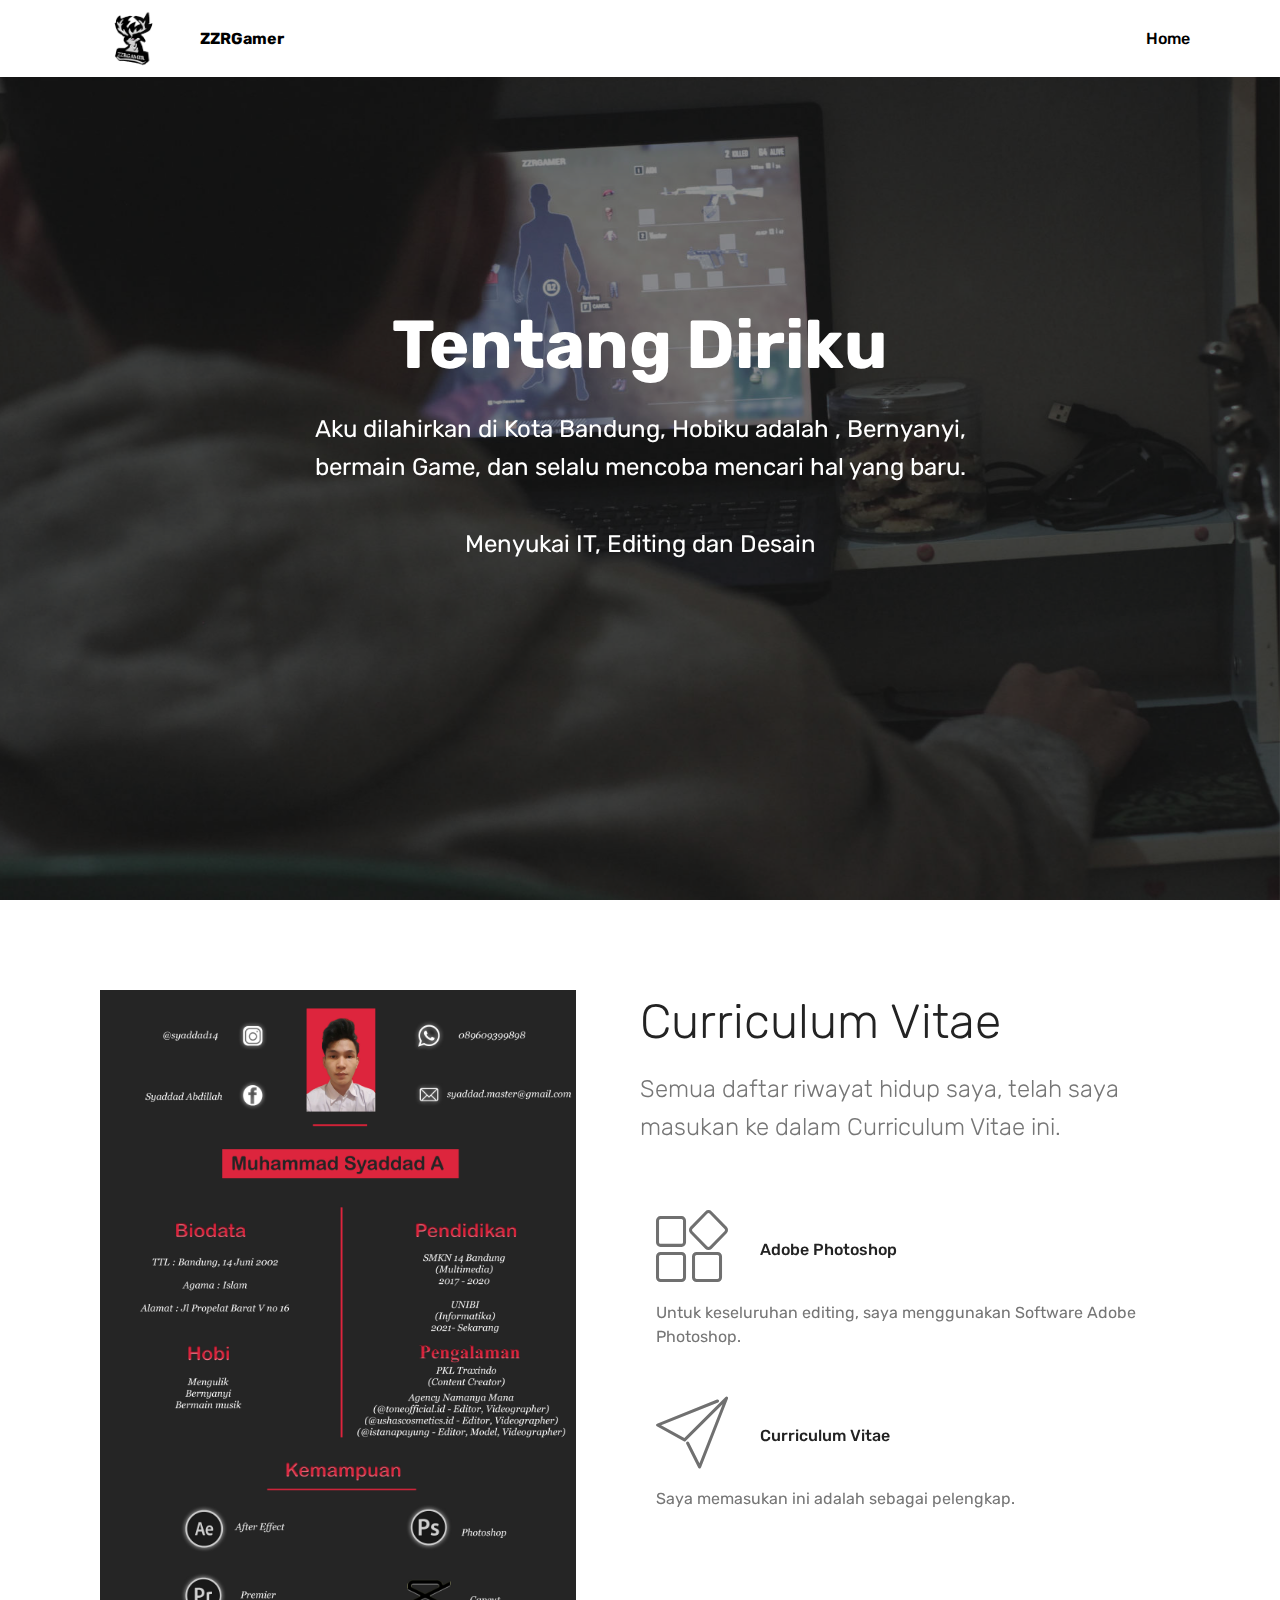
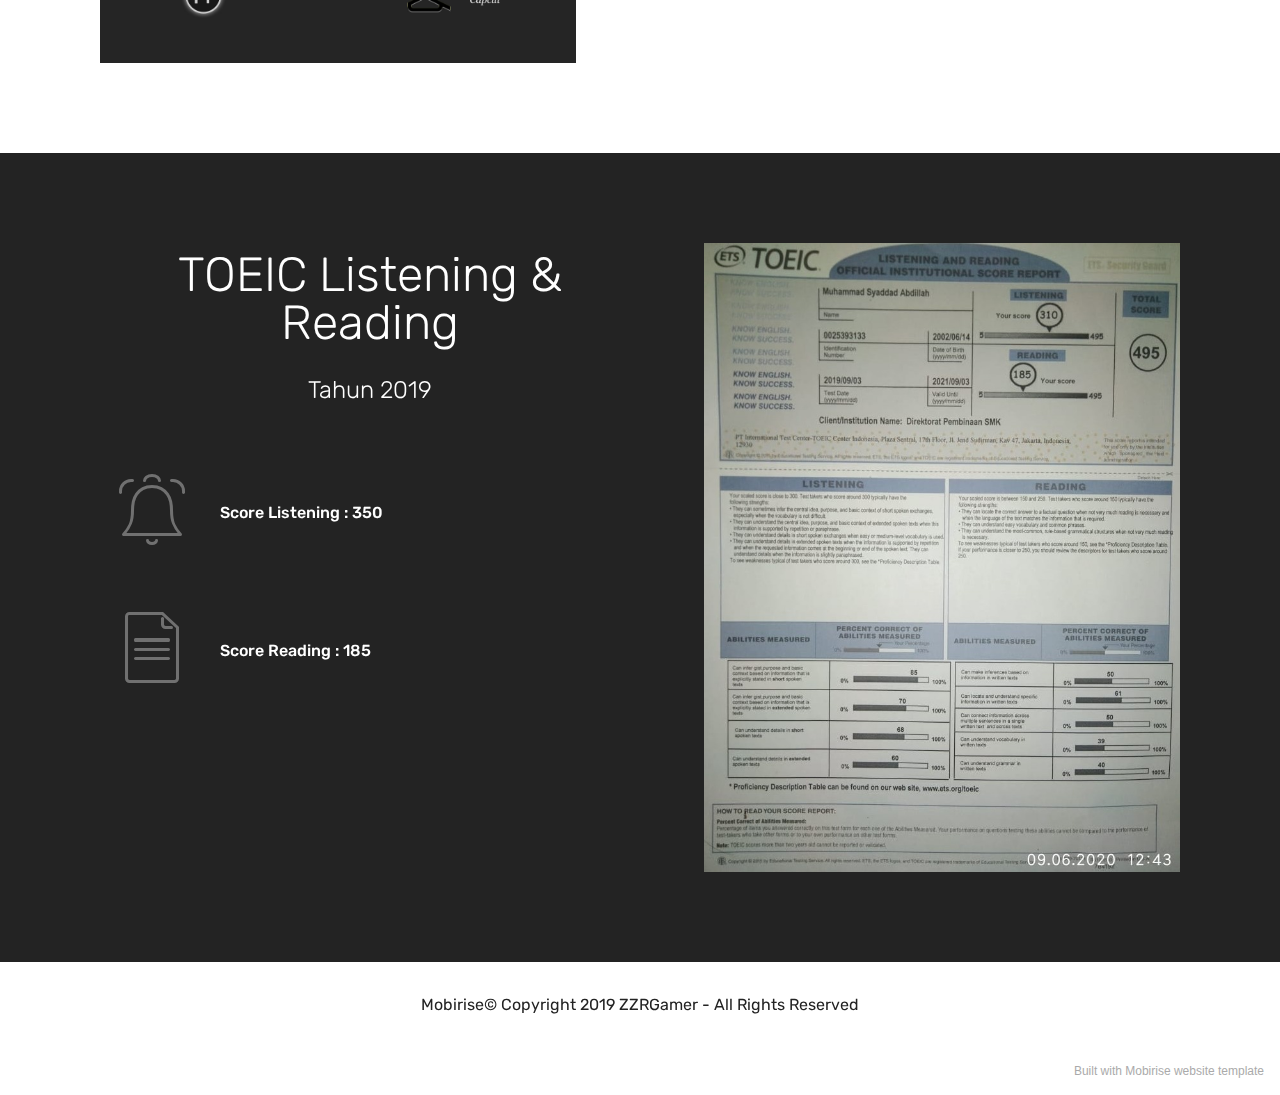
<file: Tentang.html>
<!DOCTYPE html>
<html  >
<head>
  <!-- Site made with Mobirise Website Builder v5.3.5, https://mobirise.com -->
  <meta charset="UTF-8">
  <meta http-equiv="X-UA-Compatible" content="IE=edge">
  <meta name="generator" content="Mobirise v5.3.5, mobirise.com">
  <meta name="viewport" content="width=device-width, initial-scale=1, minimum-scale=1">
  <link rel="shortcut icon" href="assets/images/mascot-zzr-122x69.png" type="image/x-icon">
  <meta name="description" content="Tentang Pribadi ku">
  
  
  <title>Tentang</title>
  <link rel="stylesheet" href="assets/web/assets/mobirise-icons/mobirise-icons.css">
  <link rel="stylesheet" href="assets/bootstrap/css/bootstrap.min.css">
  <link rel="stylesheet" href="assets/bootstrap/css/bootstrap-grid.min.css">
  <link rel="stylesheet" href="assets/bootstrap/css/bootstrap-reboot.min.css">
  <link rel="stylesheet" href="assets/tether/tether.min.css">
  <link rel="stylesheet" href="assets/dropdown/css/style.css">
  <link rel="stylesheet" href="assets/theme/css/style.css">
  <link rel="preload" href="https://fonts.googleapis.com/css?family=Rubik:300,300i,400,400i,500,500i,700,700i,900,900i&display=swap" as="style" onload="this.onload=null;this.rel='stylesheet'">
  <noscript><link rel="stylesheet" href="https://fonts.googleapis.com/css?family=Rubik:300,300i,400,400i,500,500i,700,700i,900,900i&display=swap"></noscript>
  <link rel="preload" as="style" href="assets/mobirise/css/mbr-additional.css"><link rel="stylesheet" href="assets/mobirise/css/mbr-additional.css" type="text/css">
  
  
  
  
</head>
<body>
  
  <section class="menu cid-rHY1aRrTzx" once="menu" id="menu2-7">

    

    <nav class="navbar navbar-expand beta-menu navbar-dropdown align-items-center navbar-fixed-top navbar-toggleable-sm">
        <button class="navbar-toggler navbar-toggler-right" type="button" data-toggle="collapse" data-target="#navbarSupportedContent" aria-controls="navbarSupportedContent" aria-expanded="false" aria-label="Toggle navigation">
            <div class="hamburger">
                <span></span>
                <span></span>
                <span></span>
                <span></span>
            </div>
        </button>
        <div class="menu-logo">
            <div class="navbar-brand">
                <span class="navbar-logo">
                    <a href="index.html">
                        <img src="assets/images/mascot-zzr-122x69.png" alt="Mobirise" title="" style="height: 3.8rem;">
                    </a>
                </span>
                <span class="navbar-caption-wrap"><a class="navbar-caption text-black display-4" href="index.html">ZZRGamer</a></span>
            </div>
        </div>
        <div class="collapse navbar-collapse" id="navbarSupportedContent">
            <ul class="navbar-nav nav-dropdown nav-right" data-app-modern-menu="true"><li class="nav-item">
                    <a class="nav-link link text-black text-primary display-4" href="index.html#top">Home</a>
                </li></ul>
            
        </div>
    </nav>
</section>

<section class="header6 cid-rHYhhAVwDN mbr-fullscreen mbr-parallax-background" id="header6-9">

    

    <div class="mbr-overlay" style="opacity: 0.5; background-color: rgb(35, 35, 35);">
    </div>

    <div class="container">
        <div class="row justify-content-md-center">
            <div class="mbr-white col-md-10">
                <h1 class="mbr-section-title align-center mbr-bold pb-3 mbr-fonts-style display-1">
                    Tentang Diriku</h1>
                <p class="mbr-text align-center pb-3 mbr-fonts-style display-5">
                    Aku dilahirkan di Kota Bandung, Hobiku adalah , Bernyanyi,<br>bermain Game, dan selalu mencoba mencari hal yang baru.<br><br>Menyukai IT, Editing dan Desain</p>
                
            </div>
        </div>
    </div>

    
</section>

<section class="features11 cid-rHYFVsxUCZ" id="features11-n">

    

    

    <div class="container">   
        <div class="col-md-12">
            <div class="media-container-row">
                <div class="mbr-figure m-auto" style="width: 50%;">
                    <img src="assets/images/cv-muhammad-syaddad-abdillah.jpg" alt="Mobirise" title="">
                </div>
                <div class=" align-left aside-content">
                    <h2 class="mbr-title pt-2 mbr-fonts-style display-2">
                        Curriculum Vitae</h2>
                    <div class="mbr-section-text">
                        <p class="mbr-text mb-5 pt-3 mbr-light mbr-fonts-style display-5">
                        Semua daftar riwayat hidup saya, telah saya masukan ke dalam Curriculum Vitae ini.</p>
                    </div>

                    <div class="block-content">
                        <div class="card p-3 pr-3">
                            <div class="media">
                                <div class=" align-self-center card-img pb-3">
                                    <span class="mbri-extension mbr-iconfont"></span>
                                </div>     
                                <div class="media-body">
                                    <h4 class="card-title mbr-fonts-style display-7">
                                        Adobe Photoshop</h4>
                                </div>
                            </div>                

                            <div class="card-box">
                                <p class="block-text mbr-fonts-style display-7">
                                   Untuk keseluruhan editing, saya menggunakan Software Adobe Photoshop.</p>
                            </div>
                        </div>

                        <div class="card p-3 pr-3">
                            <div class="media">
                                <div class="align-self-center card-img pb-3">
                                    <span class="mbr-iconfont mbri-paper-plane"></span>
                                </div>     
                                <div class="media-body">
                                    <h4 class="card-title mbr-fonts-style display-7">
                                        Curriculum Vitae</h4>
                                </div>
                            </div>                

                            <div class="card-box">
                                <p class="block-text mbr-fonts-style display-7">
                                    Saya memasukan ini adalah sebagai pelengkap.<br></p>
                            </div>
                        </div>
                    </div>
                </div>
            </div>
        </div> 
    </div>          
</section>

<section class="features11 cid-s2k7QMNfnd" id="features11-1s">

    

    

    <div class="container">   
        <div class="col-md-12">
            <div class="media-container-row">
                <div class="mbr-figure m-auto" style="width: 50%;">
                    <img src="assets/images/whatsapp-image-2020-06-09-at-12.45.46-3.jpeg" alt="Mobirise" title="">
                </div>
                <div class=" align-left aside-content">
                    <h2 class="mbr-title pt-2 mbr-fonts-style display-2">
                        TOEIC Listening &amp; Reading</h2>
                    <div class="mbr-section-text">
                        <p class="mbr-text mb-5 pt-3 mbr-light mbr-fonts-style display-5">Tahun 2019</p>
                    </div>

                    <div class="block-content">
                        <div class="card p-3 pr-3">
                            <div class="media">
                                <div class=" align-self-center card-img pb-3">
                                    <span class="mbr-iconfont mbri-alert"></span>
                                </div>     
                                <div class="media-body">
                                    <h4 class="card-title mbr-fonts-style display-7">
                                        Score Listening : 350</h4>
                                </div>
                            </div>                

                            <div class="card-box">
                                <p class="block-text mbr-fonts-style display-7"></p>
                            </div>
                        </div>

                        <div class="card p-3 pr-3">
                            <div class="media">
                                <div class="align-self-center card-img pb-3">
                                    <span class="mbr-iconfont mbri-file"></span>
                                </div>     
                                <div class="media-body">
                                    <h4 class="card-title mbr-fonts-style display-7">
                                        Score Reading : 185</h4>
                                </div>
                            </div>                

                            <div class="card-box">
                                <p class="block-text mbr-fonts-style display-7"></p>
                            </div>
                        </div>
                    </div>
                </div>
            </div>
        </div> 
    </div>          
</section>

<section once="footers" class="cid-rHYlfCGpyJ" id="footer6-h">

    

    

    <div class="container">
        <div class="media-container-row align-center mbr-white">
            <div class="col-12">
                <p class="mbr-text mb-0 mbr-fonts-style display-7">Mobirise© Copyright 2019 ZZRGamer - All Rights Reserved
                </p>
            </div>
        </div>
    </div>
</section><section style="background-color: #fff; font-family: -apple-system, BlinkMacSystemFont, 'Segoe UI', 'Roboto', 'Helvetica Neue', Arial, sans-serif; color:#aaa; font-size:12px; padding: 0; align-items: center; display: flex;"><a href="https://mobirise.site/r" style="flex: 1 1; height: 3rem; padding-left: 1rem;"></a><p style="flex: 0 0 auto; margin:0; padding-right:1rem;">Built with Mobirise <a href="https://mobirise.site/u" style="color:#aaa;">website</a> template</p></section><script src="assets/web/assets/jquery/jquery.min.js"></script>  <script src="assets/popper/popper.min.js"></script>  <script src="assets/bootstrap/js/bootstrap.min.js"></script>  <script src="assets/tether/tether.min.js"></script>  <script src="assets/smoothscroll/smooth-scroll.js"></script>  <script src="assets/dropdown/js/nav-dropdown.js"></script>  <script src="assets/dropdown/js/navbar-dropdown.js"></script>  <script src="assets/touchswipe/jquery.touch-swipe.min.js"></script>  <script src="assets/parallax/jarallax.min.js"></script>  <script src="assets/theme/js/script.js"></script>  
  
  
</body>
</html>
</file>
<file: assets/web/assets/mobirise-icons/mobirise-icons.css>
@font-face {
  font-family: 'MobiriseIcons';
  src:  url('mobirise-icons.eot?spat4u');
  src:  url('mobirise-icons.eot?spat4u#iefix') format('embedded-opentype'),
    url('mobirise-icons.ttf?spat4u') format('truetype'),
    url('mobirise-icons.woff?spat4u') format('woff'),
    url('mobirise-icons.svg?spat4u#MobiriseIcons') format('svg');
  font-weight: normal;
  font-style: normal;
  font-display: swap;
}

[class^="mbri-"], [class*=" mbri-"] {
  /* use !important to prevent issues with browser extensions that change fonts */
  font-family: MobiriseIcons !important;
  speak: none;
  font-style: normal;
  font-weight: normal;
  font-variant: normal;
  text-transform: none;
  line-height: 1;

  /* Better Font Rendering =========== */
  -webkit-font-smoothing: antialiased;
  -moz-osx-font-smoothing: grayscale;
}

.mbri-add-submenu:before {
  content: "\e900";
}
.mbri-alert:before {
  content: "\e901";
}
.mbri-align-center:before {
  content: "\e902";
}
.mbri-align-justify:before {
  content: "\e903";
}
.mbri-align-left:before {
  content: "\e904";
}
.mbri-align-right:before {
  content: "\e905";
}
.mbri-android:before {
  content: "\e906";
}
.mbri-apple:before {
  content: "\e907";
}
.mbri-arrow-down:before {
  content: "\e908";
}
.mbri-arrow-next:before {
  content: "\e909";
}
.mbri-arrow-prev:before {
  content: "\e90a";
}
.mbri-arrow-up:before {
  content: "\e90b";
}
.mbri-bold:before {
  content: "\e90c";
}
.mbri-bookmark:before {
  content: "\e90d";
}
.mbri-bootstrap:before {
  content: "\e90e";
}
.mbri-briefcase:before {
  content: "\e90f";
}
.mbri-browse:before {
  content: "\e910";
}
.mbri-bulleted-list:before {
  content: "\e911";
}
.mbri-calendar:before {
  content: "\e912";
}
.mbri-camera:before {
  content: "\e913";
}
.mbri-cart-add:before {
  content: "\e914";
}
.mbri-cart-full:before {
  content: "\e915";
}
.mbri-cash:before {
  content: "\e916";
}
.mbri-change-style:before {
  content: "\e917";
}
.mbri-chat:before {
  content: "\e918";
}
.mbri-clock:before {
  content: "\e919";
}
.mbri-close:before {
  content: "\e91a";
}
.mbri-cloud:before {
  content: "\e91b";
}
.mbri-code:before {
  content: "\e91c";
}
.mbri-contact-form:before {
  content: "\e91d";
}
.mbri-credit-card:before {
  content: "\e91e";
}
.mbri-cursor-click:before {
  content: "\e91f";
}
.mbri-cust-feedback:before {
  content: "\e920";
}
.mbri-database:before {
  content: "\e921";
}
.mbri-delivery:before {
  content: "\e922";
}
.mbri-desktop:before {
  content: "\e923";
}
.mbri-devices:before {
  content: "\e924";
}
.mbri-down:before {
  content: "\e925";
}
.mbri-download:before {
  content: "\e989";
}
.mbri-drag-n-drop:before {
  content: "\e927";
}
.mbri-drag-n-drop2:before {
  content: "\e928";
}
.mbri-edit:before {
  content: "\e929";
}
.mbri-edit2:before {
  content: "\e92a";
}
.mbri-error:before {
  content: "\e92b";
}
.mbri-extension:before {
  content: "\e92c";
}
.mbri-features:before {
  content: "\e92d";
}
.mbri-file:before {
  content: "\e92e";
}
.mbri-flag:before {
  content: "\e92f";
}
.mbri-folder:before {
  content: "\e930";
}
.mbri-gift:before {
  content: "\e931";
}
.mbri-github:before {
  content: "\e932";
}
.mbri-globe:before {
  content: "\e933";
}
.mbri-globe-2:before {
  content: "\e934";
}
.mbri-growing-chart:before {
  content: "\e935";
}
.mbri-hearth:before {
  content: "\e936";
}
.mbri-help:before {
  content: "\e937";
}
.mbri-home:before {
  content: "\e938";
}
.mbri-hot-cup:before {
  content: "\e939";
}
.mbri-idea:before {
  content: "\e93a";
}
.mbri-image-gallery:before {
  content: "\e93b";
}
.mbri-image-slider:before {
  content: "\e93c";
}
.mbri-info:before {
  content: "\e93d";
}
.mbri-italic:before {
  content: "\e93e";
}
.mbri-key:before {
  content: "\e93f";
}
.mbri-laptop:before {
  content: "\e940";
}
.mbri-layers:before {
  content: "\e941";
}
.mbri-left-right:before {
  content: "\e942";
}
.mbri-left:before {
  content: "\e943";
}
.mbri-letter:before {
  content: "\e944";
}
.mbri-like:before {
  content: "\e945";
}
.mbri-link:before {
  content: "\e946";
}
.mbri-lock:before {
  content: "\e947";
}
.mbri-login:before {
  content: "\e948";
}
.mbri-logout:before {
  content: "\e949";
}
.mbri-magic-stick:before {
  content: "\e94a";
}
.mbri-map-pin:before {
  content: "\e94b";
}
.mbri-menu:before {
  content: "\e94c";
}
.mbri-mobile:before {
  content: "\e94d";
}
.mbri-mobile2:before {
  content: "\e94e";
}
.mbri-mobirise:before {
  content: "\e94f";
}
.mbri-more-horizontal:before {
  content: "\e950";
}
.mbri-more-vertical:before {
  content: "\e951";
}
.mbri-music:before {
  content: "\e952";
}
.mbri-new-file:before {
  content: "\e953";
}
.mbri-numbered-list:before {
  content: "\e954";
}
.mbri-opened-folder:before {
  content: "\e955";
}
.mbri-pages:before {
  content: "\e956";
}
.mbri-paper-plane:before {
  content: "\e957";
}
.mbri-paperclip:before {
  content: "\e958";
}
.mbri-photo:before {
  content: "\e959";
}
.mbri-photos:before {
  content: "\e95a";
}
.mbri-pin:before {
  content: "\e95b";
}
.mbri-play:before {
  content: "\e95c";
}
.mbri-plus:before {
  content: "\e95d";
}
.mbri-preview:before {
  content: "\e95e";
}
.mbri-print:before {
  content: "\e95f";
}
.mbri-protect:before {
  content: "\e960";
}
.mbri-question:before {
  content: "\e961";
}
.mbri-quote-left:before {
  content: "\e962";
}
.mbri-quote-right:before {
  content: "\e963";
}
.mbri-refresh:before {
  content: "\e964";
}
.mbri-responsive:before {
  content: "\e965";
}
.mbri-right:before {
  content: "\e966";
}
.mbri-rocket:before {
  content: "\e967";
}
.mbri-sad-face:before {
  content: "\e968";
}
.mbri-sale:before {
  content: "\e969";
}
.mbri-save:before {
  content: "\e96a";
}
.mbri-search:before {
  content: "\e96b";
}
.mbri-setting:before {
  content: "\e96c";
}
.mbri-setting2:before {
  content: "\e96d";
}
.mbri-setting3:before {
  content: "\e96e";
}
.mbri-share:before {
  content: "\e96f";
}
.mbri-shopping-bag:before {
  content: "\e970";
}
.mbri-shopping-basket:before {
  content: "\e971";
}
.mbri-shopping-cart:before {
  content: "\e972";
}
.mbri-sites:before {
  content: "\e973";
}
.mbri-smile-face:before {
  content: "\e974";
}
.mbri-speed:before {
  content: "\e975";
}
.mbri-star:before {
  content: "\e976";
}
.mbri-success:before {
  content: "\e977";
}
.mbri-sun:before {
  content: "\e978";
}
.mbri-sun2:before {
  content: "\e979";
}
.mbri-tablet:before {
  content: "\e97a";
}
.mbri-tablet-vertical:before {
  content: "\e97b";
}
.mbri-target:before {
  content: "\e97c";
}
.mbri-timer:before {
  content: "\e97d";
}
.mbri-to-ftp:before {
  content: "\e97e";
}
.mbri-to-local-drive:before {
  content: "\e97f";
}
.mbri-touch-swipe:before {
  content: "\e980";
}
.mbri-touch:before {
  content: "\e981";
}
.mbri-trash:before {
  content: "\e982";
}
.mbri-underline:before {
  content: "\e983";
}
.mbri-unlink:before {
  content: "\e984";
}
.mbri-unlock:before {
  content: "\e985";
}
.mbri-up-down:before {
  content: "\e986";
}
.mbri-up:before {
  content: "\e987";
}
.mbri-update:before {
  content: "\e988";
}
.mbri-upload:before {
 content: "\e926"; 
}
.mbri-user:before {
  content: "\e98a";
}
.mbri-user2:before {
  content: "\e98b";
}
.mbri-users:before {
  content: "\e98c";
}
.mbri-video:before {
  content: "\e98d";
}
.mbri-video-play:before {
  content: "\e98e";
}
.mbri-watch:before {
  content: "\e98f";
}
.mbri-website-theme:before {
  content: "\e990";
}
.mbri-wifi:before {
  content: "\e991";
}
.mbri-windows:before {
  content: "\e992";
}
.mbri-zoom-out:before {
  content: "\e993";
}
.mbri-redo:before {
  content: "\e994";
}
.mbri-undo:before {
  content: "\e995";
}
</file>
<file: assets/dropdown/css/style.css>
.navbar-dropdown {
  left: 0;
  padding: 0;
  position: absolute;
  right: 0;
  top: 0;
  transition: all 0.45s ease;
  z-index: 1030;
  background: #282828; }
  .navbar-dropdown .navbar-logo {
    margin-right: 0.8rem;
    transition: margin 0.3s ease-in-out;
    vertical-align: middle; }
    .navbar-dropdown .navbar-logo img {
      height: 3.125rem;
      transition: all 0.3s ease-in-out; }
    .navbar-dropdown .navbar-logo.mbr-iconfont {
      font-size: 3.125rem;
      line-height: 3.125rem; }
  .navbar-dropdown .navbar-caption {
    font-weight: 700;
    white-space: normal;
    vertical-align: -4px;
    line-height: 3.125rem !important; }
    .navbar-dropdown .navbar-caption, .navbar-dropdown .navbar-caption:hover {
      color: inherit;
      text-decoration: none; }
  .navbar-dropdown .mbr-iconfont + .navbar-caption {
    vertical-align: -1px; }
  .navbar-dropdown.navbar-fixed-top {
    position: fixed; }
  .navbar-dropdown .navbar-brand span {
    vertical-align: -4px; }
  .navbar-dropdown.bg-color.transparent {
    background: none; }
  .navbar-dropdown.navbar-short .navbar-brand {
    padding: 0.625rem 0; }
    .navbar-dropdown.navbar-short .navbar-brand span {
      vertical-align: -1px; }
  .navbar-dropdown.navbar-short .navbar-caption {
    line-height: 2.375rem !important;
    vertical-align: -2px; }
  .navbar-dropdown.navbar-short .navbar-logo {
    margin-right: 0.5rem; }
    .navbar-dropdown.navbar-short .navbar-logo img {
      height: 2.375rem; }
    .navbar-dropdown.navbar-short .navbar-logo.mbr-iconfont {
      font-size: 2.375rem;
      line-height: 2.375rem; }
  .navbar-dropdown.navbar-short .mbr-table-cell {
    height: 3.625rem; }
  .navbar-dropdown .navbar-close {
    left: 0.6875rem;
    position: fixed;
    top: 0.75rem;
    z-index: 1000; }
  .navbar-dropdown .hamburger-icon {
    content: "";
    display: inline-block;
    vertical-align: middle;
    width: 16px;
    -webkit-box-shadow: 0 -6px 0 1px #282828,0 0 0 1px #282828,0 6px 0 1px #282828;
    -moz-box-shadow: 0 -6px 0 1px #282828,0 0 0 1px #282828,0 6px 0 1px #282828;
    box-shadow: 0 -6px 0 1px #282828,0 0 0 1px #282828,0 6px 0 1px #282828; }

.dropdown-menu .dropdown-toggle[data-toggle="dropdown-submenu"]::after {
  border-bottom: 0.35em solid transparent;
  border-left: 0.35em solid;
  border-right: 0;
  border-top: 0.35em solid transparent;
  margin-left: 0.3rem; }

.dropdown-menu .dropdown-item:focus {
  outline: 0; }

.nav-dropdown {
  font-size: 0.75rem;
  font-weight: 500;
  height: auto !important; }
  .nav-dropdown .nav-btn {
    padding-left: 1rem; }
  .nav-dropdown .link {
    margin: .667em 1.667em;
    font-weight: 500;
    padding: 0;
    transition: color .2s ease-in-out; }
    .nav-dropdown .link.dropdown-toggle {
      margin-right: 2.583em; }
      .nav-dropdown .link.dropdown-toggle::after {
        margin-left: .25rem;
        border-top: 0.35em solid;
        border-right: 0.35em solid transparent;
        border-left: 0.35em solid transparent;
        border-bottom: 0; }
      .nav-dropdown .link.dropdown-toggle[aria-expanded="true"] {
        margin: 0;
        padding: 0.667em 3.263em  0.667em 1.667em; }
  .nav-dropdown .link::after,
  .nav-dropdown .dropdown-item::after {
    color: inherit; }
  .nav-dropdown .btn {
    font-size: 0.75rem;
    font-weight: 700;
    letter-spacing: 0;
    margin-bottom: 0;
    padding-left: 1.25rem;
    padding-right: 1.25rem; }
  .nav-dropdown .dropdown-menu {
    border-radius: 0;
    border: 0;
    left: 0;
    margin: 0;
    padding-bottom: 1.25rem;
    padding-top: 1.25rem;
    position: relative; }
  .nav-dropdown .dropdown-submenu {
    margin-left: 0.125rem;
    top: 0; }
  .nav-dropdown .dropdown-item {
    font-weight: 500;
    line-height: 2;
    padding: 0.3846em 4.615em 0.3846em 1.5385em;
    position: relative;
    transition: color .2s ease-in-out, background-color .2s ease-in-out; }
    .nav-dropdown .dropdown-item::after {
      margin-top: -0.3077em;
      position: absolute;
      right: 1.1538em;
      top: 50%; }
    .nav-dropdown .dropdown-item:focus, .nav-dropdown .dropdown-item:hover {
      background: none; }

@media (max-width: 767px) {
  .nav-dropdown.navbar-toggleable-sm {
    bottom: 0;
    display: none;
    left: 0;
    overflow-x: hidden;
    position: fixed;
    top: 0;
    transform: translateX(-100%);
    -ms-transform: translateX(-100%);
    -webkit-transform: translateX(-100%);
    width: 18.75rem;
    z-index: 999; } }
.nav-dropdown.navbar-toggleable-xl {
  bottom: 0;
  display: none;
  left: 0;
  overflow-x: hidden;
  position: fixed;
  top: 0;
  transform: translateX(-100%);
  -ms-transform: translateX(-100%);
  -webkit-transform: translateX(-100%);
  width: 18.75rem;
  z-index: 999; }

.nav-dropdown-sm {
  display: block !important;
  overflow-x: hidden;
  overflow: auto;
  padding-top: 3.875rem; }
  .nav-dropdown-sm::after {
    content: "";
    display: block;
    height: 3rem;
    width: 100%; }
  .nav-dropdown-sm.collapse.in ~ .navbar-close {
    display: block !important; }
  .nav-dropdown-sm.collapsing, .nav-dropdown-sm.collapse.in {
    transform: translateX(0);
    -ms-transform: translateX(0);
    -webkit-transform: translateX(0);
    transition: all 0.25s ease-out;
    -webkit-transition: all 0.25s ease-out;
    background: #282828; }
  .nav-dropdown-sm.collapsing[aria-expanded="false"] {
    transform: translateX(-100%);
    -ms-transform: translateX(-100%);
    -webkit-transform: translateX(-100%); }
  .nav-dropdown-sm .nav-item {
    display: block;
    margin-left: 0 !important;
    padding-left: 0; }
  .nav-dropdown-sm .link,
  .nav-dropdown-sm .dropdown-item {
    border-top: 1px dotted rgba(255, 255, 255, 0.1);
    font-size: 0.8125rem;
    line-height: 1.6;
    margin: 0 !important;
    padding: 0.875rem 2.4rem 0.875rem 1.5625rem !important;
    position: relative;
    white-space: normal; }
    .nav-dropdown-sm .link:focus, .nav-dropdown-sm .link:hover,
    .nav-dropdown-sm .dropdown-item:focus,
    .nav-dropdown-sm .dropdown-item:hover {
      background: rgba(0, 0, 0, 0.2) !important;
      color: #c0a375; }
  .nav-dropdown-sm .nav-btn {
    position: relative;
    padding: 1.5625rem 1.5625rem 0 1.5625rem; }
    .nav-dropdown-sm .nav-btn::before {
      border-top: 1px dotted rgba(255, 255, 255, 0.1);
      content: "";
      left: 0;
      position: absolute;
      top: 0;
      width: 100%; }
    .nav-dropdown-sm .nav-btn + .nav-btn {
      padding-top: 0.625rem; }
      .nav-dropdown-sm .nav-btn + .nav-btn::before {
        display: none; }
  .nav-dropdown-sm .btn {
    padding: 0.625rem 0; }
  .nav-dropdown-sm .dropdown-toggle[data-toggle="dropdown-submenu"]::after {
    margin-left: .25rem;
    border-top: 0.35em solid;
    border-right: 0.35em solid transparent;
    border-left: 0.35em solid transparent;
    border-bottom: 0; }
  .nav-dropdown-sm .dropdown-toggle[data-toggle="dropdown-submenu"][aria-expanded="true"]::after {
    border-top: 0;
    border-right: 0.35em solid transparent;
    border-left: 0.35em solid transparent;
    border-bottom: 0.35em solid; }
  .nav-dropdown-sm .dropdown-menu {
    margin: 0;
    padding: 0;
    position: relative;
    top: 0;
    left: 0;
    width: 100%;
    border: 0;
    float: none;
    border-radius: 0;
    background: none; }
  .nav-dropdown-sm .dropdown-submenu {
    left: 100%;
    margin-left: 0.125rem;
    margin-top: -1.25rem;
    top: 0; }

.navbar-toggleable-sm .nav-dropdown .dropdown-menu {
  position: absolute; }

.navbar-toggleable-sm .nav-dropdown .dropdown-submenu {
  left: 100%;
  margin-left: 0.125rem;
  margin-top: -1.25rem;
  top: 0; }

.navbar-toggleable-sm.opened .nav-dropdown .dropdown-menu {
  position: relative; }

.navbar-toggleable-sm.opened .nav-dropdown .dropdown-submenu {
  left: 0;
  margin-left: 00rem;
  margin-top: 0rem;
  top: 0; }

.is-builder .nav-dropdown.collapsing {
  transition: none !important; }

/*# sourceMappingURL=style.css.map */
</file>
<file: assets/theme/css/style.css>
/*!
 * Mobirise v4 theme (https://mobirise.com/)
 * Copyright 2017 Mobirise
 */
section {
  background-color: #eeeeee;
}

.form-control:focus {
  box-shadow: none;
}

:focus {
  outline: none;
}

body {
  font-style: normal;
  line-height: 1.5;
}

section,
.container,
.container-fluid {
  position: relative;
  word-wrap: break-word;
}

a.mbr-iconfont:hover {
  text-decoration: none;
}

.article .lead p,
.article .lead ul,
.article .lead ol,
.article .lead pre,
.article .lead blockquote {
  margin-bottom: 0;
}

ul,
ol,
pre,
blockquote {
  margin-bottom: 2.3125rem;
}

pre {
  background: #f4f4f4;
  padding: 10px 24px;
  white-space: pre-wrap;
}

.inactive {
  -webkit-user-select: none;
  -moz-user-select: none;
  -ms-user-select: none;
  user-select: none;
  pointer-events: none;
  -webkit-user-drag: none;
  user-drag: none;
}

.mbr-section__comments .row {
  justify-content: center;
  -webkit-justify-content: center;
}

a {
  font-style: normal;
  font-weight: 400;
  cursor: pointer;
}

a, a:hover {
  text-decoration: none;
}

figure {
  margin-bottom: 0;
}

body {
  color: #232323;
}

h1,
h2,
h3,
h4,
h5,
h6,
.h1,
.h2,
.h3,
.h4,
.h5,
.h6,
.display-1,
.display-2,
.display-3,
.display-4 {
  line-height: 1;
  word-break: break-word;
  word-wrap: break-word;
}

.mbr-section-title {
  font-style: normal;
  line-height: 1.2;
}

.mbr-section-subtitle {
  line-height: 1.3;
}

.mbr-text {
  font-style: normal;
  line-height: 1.6;
}

b,
strong {
  font-weight: bold;
}

blockquote {
  padding: 10px 0 10px 20px;
  position: relative;
  border-left: 2px solid;
  border-color: #ff3366;
}

input:-webkit-autofill, input:-webkit-autofill:hover, input:-webkit-autofill:focus, input:-webkit-autofill:active {
  transition-delay: 9999s;
  transition-property: background-color, color;
}

textarea[type='hidden'] {
  display: none;
}

body {
  position: relative;
}

section {
  background-position: 50% 50%;
  background-repeat: no-repeat;
  background-size: cover;
}

section .mbr-background-video,
section .mbr-background-video-preview {
  position: absolute;
  bottom: 0;
  left: 0;
  right: 0;
  top: 0;
}

.hidden {
  visibility: hidden;
}

.mbr-z-index20 {
  z-index: 20;
}

/*! Base colors */
.mbr-white {
  color: #ffffff;
}

.mbr-black {
  color: #000000;
}

.mbr-bg-white {
  background-color: #ffffff;
}

.mbr-bg-black {
  background-color: #000000;
}

/*! Text-aligns */
.align-left {
  text-align: left;
}

.align-center {
  text-align: center;
}

.align-right {
  text-align: right;
}

@media (max-width: 767px) {
  .align-left,
  .align-center,
  .align-right,
  .mbr-section-btn,
  .mbr-section-title {
    text-align: center;
  }
}

/*! Font-weight  */
.mbr-light {
  font-weight: 300;
}

.mbr-regular {
  font-weight: 400;
}

.mbr-semibold {
  font-weight: 500;
}

.mbr-bold {
  font-weight: 700;
}

/*! Media  */
.media-size-item {
  -moz-flex: 1 1 auto;
  -o-flex: 1 1 auto;
  flex: 1 1 auto;
}

.media-content {
  flex-basis: 100%;
}

.media-container-row {
  display: flex;
  flex-direction: row;
  flex-wrap: wrap;
  justify-content: center;
  align-content: center;
  align-items: start;
}

.media-container-row .media-size-item {
  width: 400px;
}

.media-container-column {
  display: flex;
  flex-direction: column;
  flex-wrap: wrap;
  justify-content: center;
  align-content: center;
  align-items: stretch;
}

.media-container-column > * {
  width: 100%;
}

@media (min-width: 992px) {
  .media-container-row {
    flex-wrap: nowrap;
  }
}

figure {
  overflow: hidden;
}

figure[mbr-media-size] {
  transition: width 0.1s;
}

.mbr-figure img,
.mbr-figure iframe {
  display: block;
  width: 100%;
}

.card {
  background-color: transparent;
  border: none;
}

.card-box {
  width: 100%;
}

.card-img {
  text-align: center;
  flex-shrink: 0;
  -webkit-flex-shrink: 0;
}

.media {
  max-width: 100%;
  margin: 0 auto;
}

.mbr-figure {
  -ms-grid-row-align: center;
  align-self: center;
}

.media-container > div {
  max-width: 100%;
}

.mbr-figure img,
.card-img img {
  width: 100%;
}

@media (max-width: 991px) {
  .media-size-item {
    width: auto !important;
  }
  .media {
    width: auto;
  }
  .mbr-figure {
    width: 100% !important;
  }
}

/*! Buttons */
.btn {
  font-weight: 500;
  border-width: 2px;
  font-style: normal;
  letter-spacing: 1px;
  margin: .4rem .8rem;
  white-space: normal;
  transition: all .3s ease-in-out;
  display: inline-flex;
  align-items: center;
  justify-content: center;
  word-break: break-word;
  -webkit-align-items: center;
  -webkit-justify-content: center;
  display: -webkit-inline-flex;
}

.btn-sm {
  font-weight: 500;
  letter-spacing: 1px;
  transition: all .3s ease-in-out;
}

.btn-md {
  font-weight: 500;
  letter-spacing: 1px;
  margin: .4rem .8rem !important;
  transition: all .3s ease-in-out;
}

.btn-lg {
  font-weight: 500;
  letter-spacing: 1px;
  margin: .4rem .8rem !important;
  transition: all .3s ease-in-out;
}

.mbr-section-btn {
  margin-left: -0.25rem;
  margin-right: -0.25rem;
  font-size: 0;
}

nav .mbr-section-btn {
  margin-left: 0rem;
  margin-right: 0rem;
}

.btn-form {
  border-radius: 0;
}

.btn-form:hover {
  cursor: pointer;
}

/*! Btn icon margin */
.btn .mbr-iconfont,
.btn.btn-sm .mbr-iconfont {
  cursor: pointer;
  margin-right: 0.5rem;
}

.btn.btn-md .mbr-iconfont,
.btn.btn-md .mbr-iconfont {
  margin-right: 0.8rem;
}

.mbr-regular {
  font-weight: 400;
}

.mbr-semibold {
  font-weight: 500;
}

.mbr-bold {
  font-weight: 700;
}

[type='submit'] {
  -webkit-appearance: none;
}

/*! Full-screen */
.mbr-fullscreen .mbr-overlay {
  min-height: 100vh;
}

.mbr-fullscreen {
  display: flex;
  display: -moz-flex;
  display: -ms-flex;
  display: -o-flex;
  align-items: center;
  -webkit-align-items: center;
  min-height: 100vh;
  padding-top: 3rem;
  padding-bottom: 3rem;
}

/*! Map */
.map {
  height: 25rem;
  position: relative;
}

.map iframe {
  width: 100%;
  height: 100%;
}

.mbr-overlay {
  background-color: #000;
  bottom: 0;
  left: 0;
  opacity: .5;
  position: absolute;
  right: 0;
  top: 0;
  z-index: 0;
  pointer-events: none;
}

/* Form */
blockquote {
  font-style: italic;
  padding: 10px 0 10px 20px;
  font-size: 1.09rem;
  position: relative;
  border-width: 3px;
}

.form-control {
  background-color: #f5f5f5;
  box-shadow: none;
  color: #565656;
  line-height: 1.43;
  min-height: 3.5em;
  padding: 1.07em .5em;
}

.form-control, .form-control:focus {
  border: 1px solid #e8e8e8;
}

.form-active .form-control:invalid {
  border-color: red;
}

.form-control-label {
  position: relative;
  cursor: pointer;
  margin-bottom: .357em;
  padding: 0;
}

.alert {
  color: #ffffff;
  border-radius: 0;
  border: 0;
  font-size: .875rem;
  line-height: 1.5;
  margin-bottom: 1.875rem;
  padding: 1.25rem;
  position: relative;
}

.alert.alert-form::after {
  background-color: inherit;
  bottom: -7px;
  content: "";
  display: block;
  height: 14px;
  left: 50%;
  margin-left: -7px;
  position: absolute;
  transform: rotate(45deg);
  width: 14px;
  -webkit-transform: rotate(45deg);
}

.form-asterisk {
  font-family: initial;
  position: absolute;
  top: -2px;
  font-weight: normal;
}

/*! Scroll to top arrow */
#scrollToTop a i:before {
  content: '';
  position: absolute;
  height: 40%;
  top: 25%;
  background: #fff;
  width: 2px;
  left: calc(50% - 1px);
}

#scrollToTop a i:after {
  content: '';
  position: absolute;
  display: block;
  border-top: 2px solid #fff;
  border-right: 2px solid #fff;
  width: 40%;
  height: 40%;
  left: 30%;
  bottom: 30%;
  transform: rotate(135deg);
  -webkit-transform: rotate(135deg);
}

.mbr-arrow-up {
  bottom: 25px;
  right: 90px;
  position: fixed;
  text-align: right;
  z-index: 5000;
  color: #ffffff;
  font-size: 32px;
  transform: rotate(180deg);
  -webkit-transform: rotate(180deg);
}

.mbr-arrow-up a {
  background: rgba(0, 0, 0, 0.2);
  border-radius: 3px;
  color: #fff;
  display: inline-block;
  height: 60px;
  width: 60px;
  outline-style: none !important;
  position: relative;
  text-decoration: none;
  transition: all 0.3s ease-in-out;
  cursor: pointer;
  text-align: center;
}

.mbr-arrow-up a:hover {
  background-color: rgba(0, 0, 0, 0.4);
}

.mbr-arrow-up a i {
  line-height: 60px;
}

.mbr-arrow-up-icon {
  display: block;
  color: #fff;
}

.mbr-arrow-up-icon::before {
  content: '\203a';
  display: inline-block;
  font-family: serif;
  font-size: 32px;
  line-height: 1;
  font-style: normal;
  position: relative;
  top: 6px;
  left: -4px;
  -webkit-transform: rotate(-90deg);
  transform: rotate(-90deg);
}

/*! Arrow Down */
.mbr-arrow {
  position: absolute;
  bottom: 45px;
  left: 50%;
  width: 60px;
  height: 60px;
  cursor: pointer;
  background-color: rgba(80, 80, 80, 0.5);
  border-radius: 50%;
  -webkit-transform: translateX(-50%);
  transform: translateX(-50%);
}

.mbr-arrow > a {
  display: inline-block;
  text-decoration: none;
  outline-style: none;
  -webkit-animation: arrowdown 1.7s ease-in-out infinite;
  animation: arrowdown 1.7s ease-in-out infinite;
}

.mbr-arrow > a > i {
  position: absolute;
  top: -2px;
  left: 15px;
  font-size: 2rem;
}

@keyframes arrowdown {
  0% {
    transform: translateY(0px);
    -webkit-transform: translateY(0px);
  }
  50% {
    transform: translateY(-5px);
    -webkit-transform: translateY(-5px);
  }
  100% {
    transform: translateY(0px);
    -webkit-transform: translateY(0px);
  }
}

@-webkit-keyframes arrowdown {
  0% {
    transform: translateY(0px);
    -webkit-transform: translateY(0px);
  }
  50% {
    transform: translateY(-5px);
    -webkit-transform: translateY(-5px);
  }
  100% {
    transform: translateY(0px);
    -webkit-transform: translateY(0px);
  }
}

@media (max-width: 500px) {
  .mbr-arrow-up {
    left: 50%;
    right: auto;
    transform: translateX(-50%) rotate(180deg);
    -webkit-transform: translateX(-50%) rotate(180deg);
  }
}

/*Gradients animation*/
@keyframes gradient-animation {
  from {
    background-position: 0% 100%;
    -webkit-animation-timing-function: ease-in-out;
            animation-timing-function: ease-in-out;
  }
  to {
    background-position: 100% 0%;
    -webkit-animation-timing-function: ease-in-out;
            animation-timing-function: ease-in-out;
  }
}

@-webkit-keyframes gradient-animation {
  from {
    background-position: 0% 100%;
    -webkit-animation-timing-function: ease-in-out;
            animation-timing-function: ease-in-out;
  }
  to {
    background-position: 100% 0%;
    -webkit-animation-timing-function: ease-in-out;
            animation-timing-function: ease-in-out;
  }
}

.bg-gradient {
  background-size: 200% 200%;
  animation: gradient-animation 5s infinite alternate;
  -webkit-animation: gradient-animation 5s infinite alternate;
}

.menu .navbar-brand {
  display: -webkit-flex;
}

.menu .navbar-brand span {
  display: flex;
  display: -webkit-flex;
}

.menu .navbar-brand .navbar-caption-wrap {
  display: -webkit-flex;
}

.menu .navbar-brand .navbar-logo img {
  display: -webkit-flex;
}

@media (min-width: 768px) and (max-width: 1023px) {
  .menu .navbar-toggleable-sm .navbar-nav {
    display: -ms-flexbox;
  }
}

@media (max-width: 1023px) {
  .menu .navbar-collapse {
    max-height: 93.5vh;
  }
  .menu .navbar-collapse.show {
    overflow: auto;
  }
}

@media (min-width: 1024px) {
  .menu .navbar-nav.nav-dropdown {
    display: -webkit-flex;
  }
  .menu .navbar-toggleable-sm .navbar-collapse {
    display: -webkit-flex !important;
  }
  .menu .collapsed .navbar-collapse {
    max-height: 93.5vh;
  }
  .menu .collapsed .navbar-collapse.show {
    overflow: auto;
  }
}

@media (max-width: 767px) {
  .menu .navbar-collapse {
    max-height: 80vh;
  }
}

/* Others*/
.note-check a[data-value=Rubik] {
  font-style: normal;
}

.mbr-arrow a {
  color: #ffffff;
}

@media (max-width: 767px) {
  .mbr-arrow {
    display: none;
  }
}

.navbar {
  display: -webkit-flex;
  -webkit-flex-wrap: wrap;
  -webkit-align-items: center;
  -webkit-justify-content: space-between;
}

.navbar-collapse {
  -webkit-flex-basis: 100%;
  -webkit-flex-grow: 1;
  -webkit-align-items: center;
}

.nav-dropdown .link {
  padding: 0.667em 1.667em !important;
  margin: 0 !important;
}

.nav {
  display: -webkit-flex;
  -webkit-flex-wrap: wrap;
}

.row {
  display: -webkit-flex;
  -webkit-flex-wrap: wrap;
}

.justify-content-center {
  -webkit-justify-content: center;
}

.form-inline {
  display: -webkit-flex;
  -webkit-align-items: center;
}

.card-wrapper {
  -webkit-flex: 1;
}

.carousel-control {
  z-index: 10;
  display: -webkit-flex;
  -webkit-align-items: center;
  -webkit-justify-content: center;
}

.carousel-controls {
  display: -webkit-flex;
}

.media {
  display: -webkit-flex;
}

.form-group:focus {
  outline: none;
}

.jq-selectbox__select {
  padding: 1.07em 0.5em;
  position: absolute;
  top: 0;
  left: 0;
  width: 100%;
}

.jq-selectbox__dropdown {
  position: absolute;
  top: 100%;
  left: 0 !important;
  width: 100% !important;
}

.jq-selectbox__trigger-arrow {
  -webkit-transform: translateY(-50%);
          transform: translateY(-50%);
}

.jq-selectbox li {
  padding: 1.07em 0.5em;
}

input[type='range'] {
  padding-left: 0 !important;
  padding-right: 0 !important;
}

.modal-dialog,
.modal-content {
  height: 100%;
}

.modal-dialog .carousel-inner {
  height: calc(100vh - 1.75rem);
}

@media (max-width: 575px) {
  .modal-dialog .carousel-inner {
    height: calc(100vh - 1rem);
  }
}

.carousel-item {
  text-align: center;
}

.carousel-item img {
  margin: auto;
}

.navbar-toggler {
  align-self: flex-start;
  padding: 0.25rem 0.75rem;
  font-size: 1.25rem;
  line-height: 1;
  background: transparent;
  border: 1px solid transparent;
  border-radius: 0.25rem;
}

.navbar-toggler:focus,
.navbar-toggler:hover {
  text-decoration: none;
}

.navbar-toggler-icon {
  display: inline-block;
  width: 1.5em;
  height: 1.5em;
  vertical-align: middle;
  content: '';
  background: no-repeat center center;
  background-size: 100% 100%;
}

.navbar-toggler-left {
  position: absolute;
  left: 1rem;
}

.navbar-toggler-right {
  position: absolute;
  right: 1rem;
}

@media (max-width: 575px) {
  .navbar-toggleable .navbar-nav .dropdown-menu {
    position: static;
    float: none;
  }
  .navbar-toggleable > .container {
    padding-right: 0;
    padding-left: 0;
  }
}

@media (min-width: 576px) {
  .navbar-toggleable {
    flex-direction: row;
    flex-wrap: nowrap;
    align-items: center;
  }
  .navbar-toggleable .navbar-nav {
    flex-direction: row;
  }
  .navbar-toggleable .navbar-nav .nav-link {
    padding-right: 0.5rem;
    padding-left: 0.5rem;
  }
  .navbar-toggleable > .container {
    display: flex;
    flex-wrap: nowrap;
    align-items: center;
  }
  .navbar-toggleable .navbar-collapse {
    display: flex !important;
    width: 100%;
  }
  .navbar-toggleable .navbar-toggler {
    display: none;
  }
}

@media (max-width: 767px) {
  .navbar-toggleable-sm .navbar-nav .dropdown-menu {
    position: static;
    float: none;
  }
  .navbar-toggleable-sm > .container {
    padding-right: 0;
    padding-left: 0;
  }
}

@media (min-width: 768px) {
  .navbar-toggleable-sm {
    flex-direction: row;
    flex-wrap: nowrap;
    align-items: center;
  }
  .navbar-toggleable-sm .navbar-nav {
    flex-direction: row;
  }
  .navbar-toggleable-sm .navbar-nav .nav-link {
    padding-right: 0.5rem;
    padding-left: 0.5rem;
  }
  .navbar-toggleable-sm > .container {
    display: flex;
    flex-wrap: nowrap;
    align-items: center;
  }
  .navbar-toggleable-sm .navbar-collapse {
    display: none;
    width: 100%;
  }
  .navbar-toggleable-sm .navbar-toggler {
    display: none;
  }
}

@media (max-width: 1023px) {
  .navbar-toggleable-md .navbar-nav .dropdown-menu {
    position: static;
    float: none;
  }
  .navbar-toggleable-md > .container {
    padding-right: 0;
    padding-left: 0;
  }
}

@media (min-width: 1024px) {
  .navbar-toggleable-md {
    flex-direction: row;
    flex-wrap: nowrap;
    align-items: center;
  }
  .navbar-toggleable-md .navbar-nav {
    flex-direction: row;
  }
  .navbar-toggleable-md .navbar-nav .nav-link {
    padding-right: 0.5rem;
    padding-left: 0.5rem;
  }
  .navbar-toggleable-md > .container {
    display: flex;
    flex-wrap: nowrap;
    align-items: center;
  }
  .navbar-toggleable-md .navbar-collapse {
    display: flex !important;
    width: 100%;
  }
  .navbar-toggleable-md .navbar-toggler {
    display: none;
  }
}

@media (max-width: 1199px) {
  .navbar-toggleable-lg .navbar-nav .dropdown-menu {
    position: static;
    float: none;
  }
  .navbar-toggleable-lg > .container {
    padding-right: 0;
    padding-left: 0;
  }
}

@media (min-width: 1200px) {
  .navbar-toggleable-lg {
    flex-direction: row;
    flex-wrap: nowrap;
    align-items: center;
  }
  .navbar-toggleable-lg .navbar-nav {
    flex-direction: row;
  }
  .navbar-toggleable-lg .navbar-nav .nav-link {
    padding-right: 0.5rem;
    padding-left: 0.5rem;
  }
  .navbar-toggleable-lg > .container {
    display: flex;
    flex-wrap: nowrap;
    align-items: center;
  }
  .navbar-toggleable-lg .navbar-collapse {
    display: flex !important;
    width: 100%;
  }
  .navbar-toggleable-lg .navbar-toggler {
    display: none;
  }
}

.navbar-toggleable-xl {
  flex-direction: row;
  flex-wrap: nowrap;
  align-items: center;
}

.navbar-toggleable-xl .navbar-nav .dropdown-menu {
  position: static;
  float: none;
}

.navbar-toggleable-xl > .container {
  padding-right: 0;
  padding-left: 0;
}

.navbar-toggleable-xl .navbar-nav {
  flex-direction: row;
}

.navbar-toggleable-xl .navbar-nav .nav-link {
  padding-right: 0.5rem;
  padding-left: 0.5rem;
}

.navbar-toggleable-xl > .container {
  display: flex;
  flex-wrap: nowrap;
  align-items: center;
}

.navbar-toggleable-xl .navbar-collapse {
  display: flex !important;
  width: 100%;
}

.navbar-toggleable-xl .navbar-toggler {
  display: none;
}

.card-img {
  width: auto;
}

.menu .navbar.collapsed:not(.beta-menu) {
  flex-direction: column;
}

.carousel-item.active,
.carousel-item-next,
.carousel-item-prev {
  display: flex;
}

.note-air-layout .dropup .dropdown-menu,
.note-air-layout .navbar-fixed-bottom .dropdown .dropdown-menu {
  bottom: initial !important;
}

html,
body {
  height: auto;
  min-height: 100vh;
}

.dropup .dropdown-toggle::after {
  display: none;
}
.engine {
	position: absolute;
	text-indent: -2400px;
	text-align: center;
	padding: 0;
	top: 0;
	left: -2400px;
}
</file>
<file: assets/mobirise/css/mbr-additional.css>
body {
  font-family: Rubik;
}
.display-1 {
  font-family: 'Rubik', sans-serif;
  font-size: 4.25rem;
  font-display: swap;
}
.display-1 > .mbr-iconfont {
  font-size: 6.8rem;
}
.display-2 {
  font-family: 'Rubik', sans-serif;
  font-size: 3rem;
  font-display: swap;
}
.display-2 > .mbr-iconfont {
  font-size: 4.8rem;
}
.display-4 {
  font-family: 'Rubik', sans-serif;
  font-size: 1rem;
  font-display: swap;
}
.display-4 > .mbr-iconfont {
  font-size: 1.6rem;
}
.display-5 {
  font-family: 'Rubik', sans-serif;
  font-size: 1.5rem;
  font-display: swap;
}
.display-5 > .mbr-iconfont {
  font-size: 2.4rem;
}
.display-7 {
  font-family: 'Rubik', sans-serif;
  font-size: 1rem;
  font-display: swap;
}
.display-7 > .mbr-iconfont {
  font-size: 1.6rem;
}
/* ---- Fluid typography for mobile devices ---- */
/* 1.4 - font scale ratio ( bootstrap == 1.42857 ) */
/* 100vw - current viewport width */
/* (48 - 20)  48 == 48rem == 768px, 20 == 20rem == 320px(minimal supported viewport) */
/* 0.65 - min scale variable, may vary */
@media (max-width: 768px) {
  .display-1 {
    font-size: 3.4rem;
    font-size: calc( 2.1374999999999997rem + (4.25 - 2.1374999999999997) * ((100vw - 20rem) / (48 - 20)));
    line-height: calc( 1.4 * (2.1374999999999997rem + (4.25 - 2.1374999999999997) * ((100vw - 20rem) / (48 - 20))));
  }
  .display-2 {
    font-size: 2.4rem;
    font-size: calc( 1.7rem + (3 - 1.7) * ((100vw - 20rem) / (48 - 20)));
    line-height: calc( 1.4 * (1.7rem + (3 - 1.7) * ((100vw - 20rem) / (48 - 20))));
  }
  .display-4 {
    font-size: 0.8rem;
    font-size: calc( 1rem + (1 - 1) * ((100vw - 20rem) / (48 - 20)));
    line-height: calc( 1.4 * (1rem + (1 - 1) * ((100vw - 20rem) / (48 - 20))));
  }
  .display-5 {
    font-size: 1.2rem;
    font-size: calc( 1.175rem + (1.5 - 1.175) * ((100vw - 20rem) / (48 - 20)));
    line-height: calc( 1.4 * (1.175rem + (1.5 - 1.175) * ((100vw - 20rem) / (48 - 20))));
  }
}
/* Buttons */
.btn {
  padding: 1rem 3rem;
  border-radius: 3px;
}
.btn-sm {
  padding: 0.6rem 1.5rem;
  border-radius: 3px;
}
.btn-md {
  padding: 1rem 3rem;
  border-radius: 3px;
}
.btn-lg {
  padding: 1.2rem 3.2rem;
  border-radius: 3px;
}
.bg-primary {
  background-color: #149dcc !important;
}
.bg-success {
  background-color: #f7ed4a !important;
}
.bg-info {
  background-color: #82786e !important;
}
.bg-warning {
  background-color: #879a9f !important;
}
.bg-danger {
  background-color: #b1a374 !important;
}
.btn-primary,
.btn-primary:active {
  background-color: #149dcc !important;
  border-color: #149dcc !important;
  color: #ffffff !important;
}
.btn-primary:hover,
.btn-primary:focus,
.btn-primary.focus,
.btn-primary.active {
  color: #ffffff !important;
  background-color: #0d6786 !important;
  border-color: #0d6786 !important;
}
.btn-primary.disabled,
.btn-primary:disabled {
  color: #ffffff !important;
  background-color: #0d6786 !important;
  border-color: #0d6786 !important;
}
.btn-secondary,
.btn-secondary:active {
  background-color: #ff3366 !important;
  border-color: #ff3366 !important;
  color: #ffffff !important;
}
.btn-secondary:hover,
.btn-secondary:focus,
.btn-secondary.focus,
.btn-secondary.active {
  color: #ffffff !important;
  background-color: #e50039 !important;
  border-color: #e50039 !important;
}
.btn-secondary.disabled,
.btn-secondary:disabled {
  color: #ffffff !important;
  background-color: #e50039 !important;
  border-color: #e50039 !important;
}
.btn-info,
.btn-info:active {
  background-color: #82786e !important;
  border-color: #82786e !important;
  color: #ffffff !important;
}
.btn-info:hover,
.btn-info:focus,
.btn-info.focus,
.btn-info.active {
  color: #ffffff !important;
  background-color: #59524b !important;
  border-color: #59524b !important;
}
.btn-info.disabled,
.btn-info:disabled {
  color: #ffffff !important;
  background-color: #59524b !important;
  border-color: #59524b !important;
}
.btn-success,
.btn-success:active {
  background-color: #f7ed4a !important;
  border-color: #f7ed4a !important;
  color: #3f3c03 !important;
}
.btn-success:hover,
.btn-success:focus,
.btn-success.focus,
.btn-success.active {
  color: #3f3c03 !important;
  background-color: #eadd0a !important;
  border-color: #eadd0a !important;
}
.btn-success.disabled,
.btn-success:disabled {
  color: #3f3c03 !important;
  background-color: #eadd0a !important;
  border-color: #eadd0a !important;
}
.btn-warning,
.btn-warning:active {
  background-color: #879a9f !important;
  border-color: #879a9f !important;
  color: #ffffff !important;
}
.btn-warning:hover,
.btn-warning:focus,
.btn-warning.focus,
.btn-warning.active {
  color: #ffffff !important;
  background-color: #617479 !important;
  border-color: #617479 !important;
}
.btn-warning.disabled,
.btn-warning:disabled {
  color: #ffffff !important;
  background-color: #617479 !important;
  border-color: #617479 !important;
}
.btn-danger,
.btn-danger:active {
  background-color: #b1a374 !important;
  border-color: #b1a374 !important;
  color: #ffffff !important;
}
.btn-danger:hover,
.btn-danger:focus,
.btn-danger.focus,
.btn-danger.active {
  color: #ffffff !important;
  background-color: #8b7d4e !important;
  border-color: #8b7d4e !important;
}
.btn-danger.disabled,
.btn-danger:disabled {
  color: #ffffff !important;
  background-color: #8b7d4e !important;
  border-color: #8b7d4e !important;
}
.btn-white {
  color: #333333 !important;
}
.btn-white,
.btn-white:active {
  background-color: #ffffff !important;
  border-color: #ffffff !important;
  color: #808080 !important;
}
.btn-white:hover,
.btn-white:focus,
.btn-white.focus,
.btn-white.active {
  color: #808080 !important;
  background-color: #d9d9d9 !important;
  border-color: #d9d9d9 !important;
}
.btn-white.disabled,
.btn-white:disabled {
  color: #808080 !important;
  background-color: #d9d9d9 !important;
  border-color: #d9d9d9 !important;
}
.btn-black,
.btn-black:active {
  background-color: #333333 !important;
  border-color: #333333 !important;
  color: #ffffff !important;
}
.btn-black:hover,
.btn-black:focus,
.btn-black.focus,
.btn-black.active {
  color: #ffffff !important;
  background-color: #0d0d0d !important;
  border-color: #0d0d0d !important;
}
.btn-black.disabled,
.btn-black:disabled {
  color: #ffffff !important;
  background-color: #0d0d0d !important;
  border-color: #0d0d0d !important;
}
.btn-primary-outline,
.btn-primary-outline:active {
  background: none;
  border-color: #0b566f;
  color: #0b566f;
}
.btn-primary-outline:hover,
.btn-primary-outline:focus,
.btn-primary-outline.focus,
.btn-primary-outline.active {
  color: #ffffff;
  background-color: #149dcc;
  border-color: #149dcc;
}
.btn-primary-outline.disabled,
.btn-primary-outline:disabled {
  color: #ffffff !important;
  background-color: #149dcc !important;
  border-color: #149dcc !important;
}
.btn-secondary-outline,
.btn-secondary-outline:active {
  background: none;
  border-color: #cc0033;
  color: #cc0033;
}
.btn-secondary-outline:hover,
.btn-secondary-outline:focus,
.btn-secondary-outline.focus,
.btn-secondary-outline.active {
  color: #ffffff;
  background-color: #ff3366;
  border-color: #ff3366;
}
.btn-secondary-outline.disabled,
.btn-secondary-outline:disabled {
  color: #ffffff !important;
  background-color: #ff3366 !important;
  border-color: #ff3366 !important;
}
.btn-info-outline,
.btn-info-outline:active {
  background: none;
  border-color: #4b453f;
  color: #4b453f;
}
.btn-info-outline:hover,
.btn-info-outline:focus,
.btn-info-outline.focus,
.btn-info-outline.active {
  color: #ffffff;
  background-color: #82786e;
  border-color: #82786e;
}
.btn-info-outline.disabled,
.btn-info-outline:disabled {
  color: #ffffff !important;
  background-color: #82786e !important;
  border-color: #82786e !important;
}
.btn-success-outline,
.btn-success-outline:active {
  background: none;
  border-color: #d2c609;
  color: #d2c609;
}
.btn-success-outline:hover,
.btn-success-outline:focus,
.btn-success-outline.focus,
.btn-success-outline.active {
  color: #3f3c03;
  background-color: #f7ed4a;
  border-color: #f7ed4a;
}
.btn-success-outline.disabled,
.btn-success-outline:disabled {
  color: #3f3c03 !important;
  background-color: #f7ed4a !important;
  border-color: #f7ed4a !important;
}
.btn-warning-outline,
.btn-warning-outline:active {
  background: none;
  border-color: #55666b;
  color: #55666b;
}
.btn-warning-outline:hover,
.btn-warning-outline:focus,
.btn-warning-outline.focus,
.btn-warning-outline.active {
  color: #ffffff;
  background-color: #879a9f;
  border-color: #879a9f;
}
.btn-warning-outline.disabled,
.btn-warning-outline:disabled {
  color: #ffffff !important;
  background-color: #879a9f !important;
  border-color: #879a9f !important;
}
.btn-danger-outline,
.btn-danger-outline:active {
  background: none;
  border-color: #7a6e45;
  color: #7a6e45;
}
.btn-danger-outline:hover,
.btn-danger-outline:focus,
.btn-danger-outline.focus,
.btn-danger-outline.active {
  color: #ffffff;
  background-color: #b1a374;
  border-color: #b1a374;
}
.btn-danger-outline.disabled,
.btn-danger-outline:disabled {
  color: #ffffff !important;
  background-color: #b1a374 !important;
  border-color: #b1a374 !important;
}
.btn-black-outline,
.btn-black-outline:active {
  background: none;
  border-color: #000000;
  color: #000000;
}
.btn-black-outline:hover,
.btn-black-outline:focus,
.btn-black-outline.focus,
.btn-black-outline.active {
  color: #ffffff;
  background-color: #333333;
  border-color: #333333;
}
.btn-black-outline.disabled,
.btn-black-outline:disabled {
  color: #ffffff !important;
  background-color: #333333 !important;
  border-color: #333333 !important;
}
.btn-white-outline,
.btn-white-outline:active,
.btn-white-outline.active {
  background: none;
  border-color: #ffffff;
  color: #ffffff;
}
.btn-white-outline:hover,
.btn-white-outline:focus,
.btn-white-outline.focus {
  color: #333333;
  background-color: #ffffff;
  border-color: #ffffff;
}
.text-primary {
  color: #149dcc !important;
}
.text-secondary {
  color: #ff3366 !important;
}
.text-success {
  color: #f7ed4a !important;
}
.text-info {
  color: #82786e !important;
}
.text-warning {
  color: #879a9f !important;
}
.text-danger {
  color: #b1a374 !important;
}
.text-white {
  color: #ffffff !important;
}
.text-black {
  color: #000000 !important;
}
a.text-primary:hover,
a.text-primary:focus {
  color: #0b566f !important;
}
a.text-secondary:hover,
a.text-secondary:focus {
  color: #cc0033 !important;
}
a.text-success:hover,
a.text-success:focus {
  color: #d2c609 !important;
}
a.text-info:hover,
a.text-info:focus {
  color: #4b453f !important;
}
a.text-warning:hover,
a.text-warning:focus {
  color: #55666b !important;
}
a.text-danger:hover,
a.text-danger:focus {
  color: #7a6e45 !important;
}
a.text-white:hover,
a.text-white:focus {
  color: #b3b3b3 !important;
}
a.text-black:hover,
a.text-black:focus {
  color: #4d4d4d !important;
}
.alert-success {
  background-color: #70c770;
}
.alert-info {
  background-color: #82786e;
}
.alert-warning {
  background-color: #879a9f;
}
.alert-danger {
  background-color: #b1a374;
}
.mbr-section-btn a.btn:not(.btn-form) {
  border-radius: 100px;
}
.mbr-section-btn a.btn:not(.btn-form):hover,
.mbr-section-btn a.btn:not(.btn-form):focus {
  box-shadow: none !important;
}
.mbr-section-btn a.btn:not(.btn-form):hover,
.mbr-section-btn a.btn:not(.btn-form):focus {
  box-shadow: 0 10px 40px 0 rgba(0, 0, 0, 0.2) !important;
  -webkit-box-shadow: 0 10px 40px 0 rgba(0, 0, 0, 0.2) !important;
}
.mbr-gallery-filter li a {
  border-radius: 100px !important;
}
.mbr-gallery-filter li.active .btn {
  background-color: #149dcc;
  border-color: #149dcc;
  color: #ffffff;
}
.mbr-gallery-filter li.active .btn:focus {
  box-shadow: none;
}
.nav-tabs .nav-link {
  border-radius: 100px !important;
}
a,
a:hover {
  color: #149dcc;
}
.mbr-plan-header.bg-primary .mbr-plan-subtitle,
.mbr-plan-header.bg-primary .mbr-plan-price-desc {
  color: #b4e6f8;
}
.mbr-plan-header.bg-success .mbr-plan-subtitle,
.mbr-plan-header.bg-success .mbr-plan-price-desc {
  color: #ffffff;
}
.mbr-plan-header.bg-info .mbr-plan-subtitle,
.mbr-plan-header.bg-info .mbr-plan-price-desc {
  color: #beb8b2;
}
.mbr-plan-header.bg-warning .mbr-plan-subtitle,
.mbr-plan-header.bg-warning .mbr-plan-price-desc {
  color: #ced6d8;
}
.mbr-plan-header.bg-danger .mbr-plan-subtitle,
.mbr-plan-header.bg-danger .mbr-plan-price-desc {
  color: #dfd9c6;
}
/* Scroll to top button*/
.scrollToTop_wraper {
  display: none;
}
.form-control {
  font-family: 'Rubik', sans-serif;
  font-size: 1rem;
  font-display: swap;
}
.form-control > .mbr-iconfont {
  font-size: 1.6rem;
}
blockquote {
  border-color: #149dcc;
}
/* Forms */
.mbr-form .btn {
  margin: .4rem 0;
}
.mbr-form .input-group-btn a.btn {
  border-radius: 100px !important;
}
.mbr-form .input-group-btn a.btn:hover {
  box-shadow: 0 10px 40px 0 rgba(0, 0, 0, 0.2);
}
.mbr-form .input-group-btn button[type="submit"] {
  border-radius: 100px !important;
  padding: 1rem 3rem;
}
.mbr-form .input-group-btn button[type="submit"]:hover {
  box-shadow: 0 10px 40px 0 rgba(0, 0, 0, 0.2);
}
@media (max-width: 767px) {
  .btn {
    font-size: .75rem !important;
  }
  .btn .mbr-iconfont {
    font-size: 1rem !important;
  }
}
/* Footer */
.mbr-footer-content li::before,
.mbr-footer .mbr-contacts li::before {
  background: #149dcc;
}
.mbr-footer-content li a:hover,
.mbr-footer .mbr-contacts li a:hover {
  color: #149dcc;
}
.footer3 input[type="email"],
.footer4 input[type="email"] {
  border-radius: 100px !important;
}
.footer3 .input-group-btn a.btn,
.footer4 .input-group-btn a.btn {
  border-radius: 100px !important;
}
.footer3 .input-group-btn button[type="submit"],
.footer4 .input-group-btn button[type="submit"] {
  border-radius: 100px !important;
}
/* Headers*/
.header13 .form-inline input[type="email"],
.header14 .form-inline input[type="email"] {
  border-radius: 100px;
}
.header13 .form-inline input[type="text"],
.header14 .form-inline input[type="text"] {
  border-radius: 100px;
}
.header13 .form-inline input[type="tel"],
.header14 .form-inline input[type="tel"] {
  border-radius: 100px;
}
.header13 .form-inline a.btn,
.header14 .form-inline a.btn {
  border-radius: 100px;
}
.header13 .form-inline button,
.header14 .form-inline button {
  border-radius: 100px !important;
}
@media screen and (-ms-high-contrast: active), (-ms-high-contrast: none) {
  .card-wrapper {
    flex: auto !important;
  }
}
.jq-selectbox li:hover,
.jq-selectbox li.selected {
  background-color: #149dcc;
  color: #ffffff;
}
.jq-selectbox .jq-selectbox__trigger-arrow,
.jq-number__spin.minus:after,
.jq-number__spin.plus:after {
  transition: 0.4s;
  border-top-color: currentColor;
  border-bottom-color: currentColor;
}
.jq-selectbox:hover .jq-selectbox__trigger-arrow,
.jq-number__spin.minus:hover:after,
.jq-number__spin.plus:hover:after {
  border-top-color: #149dcc;
  border-bottom-color: #149dcc;
}
.xdsoft_datetimepicker .xdsoft_calendar td.xdsoft_default,
.xdsoft_datetimepicker .xdsoft_calendar td.xdsoft_current,
.xdsoft_datetimepicker .xdsoft_timepicker .xdsoft_time_box > div > div.xdsoft_current {
  color: #ffffff !important;
  background-color: #149dcc !important;
  box-shadow: none !important;
}
.xdsoft_datetimepicker .xdsoft_calendar td:hover,
.xdsoft_datetimepicker .xdsoft_timepicker .xdsoft_time_box > div > div:hover {
  color: #ffffff !important;
  background: #ff3366 !important;
  box-shadow: none !important;
}
.lazy-bg {
  background-image: none !important;
}
.lazy-placeholder:not(section),
.lazy-none {
  display: block;
  position: relative;
  padding-bottom: 56.25%;
}
iframe.lazy-placeholder,
.lazy-placeholder:after {
  content: '';
  position: absolute;
  width: 100px;
  height: 100px;
  background: transparent no-repeat center;
  background-size: contain;
  top: 50%;
  left: 50%;
  transform: translateX(-50%) translateY(-50%);
  background-image: url("data:image/svg+xml;charset=UTF-8,%3csvg width='32' height='32' viewBox='0 0 64 64' xmlns='http://www.w3.org/2000/svg' stroke='%23149dcc' %3e%3cg fill='none' fill-rule='evenodd'%3e%3cg transform='translate(16 16)' stroke-width='2'%3e%3ccircle stroke-opacity='.5' cx='16' cy='16' r='16'/%3e%3cpath d='M32 16c0-9.94-8.06-16-16-16'%3e%3canimateTransform attributeName='transform' type='rotate' from='0 16 16' to='360 16 16' dur='1s' repeatCount='indefinite'/%3e%3c/path%3e%3c/g%3e%3c/g%3e%3c/svg%3e");
}
section.lazy-placeholder:after {
  opacity: 0.3;
}
.cid-rHY1aRrTzx .navbar {
  background: #ffffff;
  transition: none;
  min-height: 77px;
  padding: .5rem 0;
}
.cid-rHY1aRrTzx .navbar-dropdown.bg-color.transparent.opened {
  background: #ffffff;
}
.cid-rHY1aRrTzx a {
  font-style: normal;
}
.cid-rHY1aRrTzx .nav-item span {
  padding-right: 0.4em;
  line-height: 0.5em;
  vertical-align: text-bottom;
  position: relative;
  text-decoration: none;
}
.cid-rHY1aRrTzx .nav-item a {
  display: -webkit-flex;
  align-items: center;
  justify-content: center;
  padding: 0.7rem 0 !important;
  margin: 0rem .65rem !important;
  -webkit-align-items: center;
  -webkit-justify-content: center;
}
.cid-rHY1aRrTzx .nav-item:focus,
.cid-rHY1aRrTzx .nav-link:focus {
  outline: none;
}
.cid-rHY1aRrTzx .btn {
  padding: 0.4rem 1.5rem;
  display: -webkit-inline-flex;
  align-items: center;
  -webkit-align-items: center;
}
.cid-rHY1aRrTzx .btn .mbr-iconfont {
  font-size: 1.6rem;
}
.cid-rHY1aRrTzx .menu-logo {
  margin-right: auto;
}
.cid-rHY1aRrTzx .menu-logo .navbar-brand {
  display: flex;
  margin-left: 5rem;
  padding: 0;
  transition: padding .2s;
  min-height: 3.8rem;
  -webkit-align-items: center;
  align-items: center;
}
.cid-rHY1aRrTzx .menu-logo .navbar-brand .navbar-caption-wrap {
  display: flex;
  -webkit-align-items: center;
  align-items: center;
  word-break: break-word;
  min-width: 7rem;
  margin: .3rem 0;
}
.cid-rHY1aRrTzx .menu-logo .navbar-brand .navbar-caption-wrap .navbar-caption {
  line-height: 1.2rem !important;
  padding-right: 2rem;
}
.cid-rHY1aRrTzx .menu-logo .navbar-brand .navbar-logo {
  font-size: 4rem;
  transition: font-size 0.25s;
}
.cid-rHY1aRrTzx .menu-logo .navbar-brand .navbar-logo img {
  display: flex;
}
.cid-rHY1aRrTzx .menu-logo .navbar-brand .navbar-logo .mbr-iconfont {
  transition: font-size 0.25s;
}
.cid-rHY1aRrTzx .menu-logo .navbar-brand .navbar-logo a {
  display: inline-flex;
}
.cid-rHY1aRrTzx .navbar-toggleable-sm .navbar-collapse {
  justify-content: flex-end;
  -webkit-justify-content: flex-end;
  padding-right: 5rem;
  width: auto;
}
.cid-rHY1aRrTzx .navbar-toggleable-sm .navbar-collapse .navbar-nav {
  flex-wrap: wrap;
  -webkit-flex-wrap: wrap;
  padding-left: 0;
}
.cid-rHY1aRrTzx .navbar-toggleable-sm .navbar-collapse .navbar-nav .nav-item {
  -webkit-align-self: center;
  align-self: center;
}
.cid-rHY1aRrTzx .navbar-toggleable-sm .navbar-collapse .navbar-buttons {
  padding-left: 0;
  padding-bottom: 0;
}
.cid-rHY1aRrTzx .dropdown .dropdown-menu {
  background: #ffffff;
  display: none;
  position: absolute;
  min-width: 5rem;
  padding-top: 1.4rem;
  padding-bottom: 1.4rem;
  text-align: left;
}
.cid-rHY1aRrTzx .dropdown .dropdown-menu .dropdown-item {
  width: auto;
  padding: 0.235em 1.5385em 0.235em 1.5385em !important;
}
.cid-rHY1aRrTzx .dropdown .dropdown-menu .dropdown-item::after {
  right: 0.5rem;
}
.cid-rHY1aRrTzx .dropdown .dropdown-menu .dropdown-submenu {
  margin: 0;
}
.cid-rHY1aRrTzx .dropdown.open > .dropdown-menu {
  display: block;
}
.cid-rHY1aRrTzx .navbar-toggleable-sm.opened:after {
  position: absolute;
  width: 100vw;
  height: 100vh;
  content: '';
  background-color: rgba(0, 0, 0, 0.1);
  left: 0;
  bottom: 0;
  transform: translateY(100%);
  -webkit-transform: translateY(100%);
  z-index: 1000;
}
.cid-rHY1aRrTzx .navbar.navbar-short {
  min-height: 60px;
  transition: all .2s;
}
.cid-rHY1aRrTzx .navbar.navbar-short .navbar-toggler-right {
  top: 20px;
}
.cid-rHY1aRrTzx .navbar.navbar-short .navbar-logo a {
  font-size: 2.5rem !important;
  line-height: 2.5rem;
  transition: font-size 0.25s;
}
.cid-rHY1aRrTzx .navbar.navbar-short .navbar-logo a .mbr-iconfont {
  font-size: 2.5rem !important;
}
.cid-rHY1aRrTzx .navbar.navbar-short .navbar-logo a img {
  height: 3rem !important;
}
.cid-rHY1aRrTzx .navbar.navbar-short .navbar-brand {
  min-height: 3rem;
}
.cid-rHY1aRrTzx button.navbar-toggler {
  width: 31px;
  height: 18px;
  cursor: pointer;
  transition: all .2s;
  top: 1.5rem;
  right: 1rem;
}
.cid-rHY1aRrTzx button.navbar-toggler:focus {
  outline: none;
}
.cid-rHY1aRrTzx button.navbar-toggler .hamburger span {
  position: absolute;
  right: 0;
  width: 30px;
  height: 2px;
  border-right: 5px;
  background-color: #333333;
}
.cid-rHY1aRrTzx button.navbar-toggler .hamburger span:nth-child(1) {
  top: 0;
  transition: all .2s;
}
.cid-rHY1aRrTzx button.navbar-toggler .hamburger span:nth-child(2) {
  top: 8px;
  transition: all .15s;
}
.cid-rHY1aRrTzx button.navbar-toggler .hamburger span:nth-child(3) {
  top: 8px;
  transition: all .15s;
}
.cid-rHY1aRrTzx button.navbar-toggler .hamburger span:nth-child(4) {
  top: 16px;
  transition: all .2s;
}
.cid-rHY1aRrTzx nav.opened .hamburger span:nth-child(1) {
  top: 8px;
  width: 0;
  opacity: 0;
  right: 50%;
  transition: all .2s;
}
.cid-rHY1aRrTzx nav.opened .hamburger span:nth-child(2) {
  -webkit-transform: rotate(45deg);
  transform: rotate(45deg);
  transition: all .25s;
}
.cid-rHY1aRrTzx nav.opened .hamburger span:nth-child(3) {
  -webkit-transform: rotate(-45deg);
  transform: rotate(-45deg);
  transition: all .25s;
}
.cid-rHY1aRrTzx nav.opened .hamburger span:nth-child(4) {
  top: 8px;
  width: 0;
  opacity: 0;
  right: 50%;
  transition: all .2s;
}
.cid-rHY1aRrTzx .collapsed.navbar-expand {
  flex-direction: column;
  -webkit-flex-direction: column;
}
.cid-rHY1aRrTzx .collapsed .btn {
  display: -webkit-flex;
}
.cid-rHY1aRrTzx .collapsed .navbar-collapse {
  display: none !important;
  padding-right: 0 !important;
}
.cid-rHY1aRrTzx .collapsed .navbar-collapse.collapsing,
.cid-rHY1aRrTzx .collapsed .navbar-collapse.show {
  display: block !important;
}
.cid-rHY1aRrTzx .collapsed .navbar-collapse.collapsing .navbar-nav,
.cid-rHY1aRrTzx .collapsed .navbar-collapse.show .navbar-nav {
  display: block;
  text-align: center;
}
.cid-rHY1aRrTzx .collapsed .navbar-collapse.collapsing .navbar-nav .nav-item,
.cid-rHY1aRrTzx .collapsed .navbar-collapse.show .navbar-nav .nav-item {
  clear: both;
}
.cid-rHY1aRrTzx .collapsed .navbar-collapse.collapsing .navbar-nav .nav-item:last-child,
.cid-rHY1aRrTzx .collapsed .navbar-collapse.show .navbar-nav .nav-item:last-child {
  margin-bottom: 1rem;
}
.cid-rHY1aRrTzx .collapsed .navbar-collapse.collapsing .navbar-buttons,
.cid-rHY1aRrTzx .collapsed .navbar-collapse.show .navbar-buttons {
  text-align: center;
}
.cid-rHY1aRrTzx .collapsed .navbar-collapse.collapsing .navbar-buttons:last-child,
.cid-rHY1aRrTzx .collapsed .navbar-collapse.show .navbar-buttons:last-child {
  margin-bottom: 1rem;
}
@media (min-width: 1024px) {
  .cid-rHY1aRrTzx .collapsed:not(.navbar-short) .navbar-collapse {
    max-height: calc(98.5vh - 3.8rem);
  }
}
.cid-rHY1aRrTzx .collapsed button.navbar-toggler {
  display: block;
}
.cid-rHY1aRrTzx .collapsed .navbar-brand {
  margin-left: 1rem !important;
}
.cid-rHY1aRrTzx .collapsed .navbar-toggleable-sm {
  flex-direction: column;
  -webkit-flex-direction: column;
}
.cid-rHY1aRrTzx .collapsed .dropdown .dropdown-menu {
  width: 100%;
  text-align: center;
  position: relative;
  opacity: 0;
  overflow: hidden;
  display: block;
  height: 0;
  visibility: hidden;
  padding: 0;
  transition-duration: .5s;
  transition-property: opacity,padding,height;
}
.cid-rHY1aRrTzx .collapsed .dropdown.open > .dropdown-menu {
  position: relative;
  opacity: 1;
  height: auto;
  padding: 1.4rem 0;
  visibility: visible;
}
.cid-rHY1aRrTzx .collapsed .dropdown .dropdown-submenu {
  left: 0;
  text-align: center;
  width: 100%;
}
.cid-rHY1aRrTzx .collapsed .dropdown .dropdown-toggle[data-toggle="dropdown-submenu"]::after {
  margin-top: 0;
  position: inherit;
  right: 0;
  top: 50%;
  display: inline-block;
  width: 0;
  height: 0;
  margin-left: .3em;
  vertical-align: middle;
  content: "";
  border-top: .30em solid;
  border-right: .30em solid transparent;
  border-left: .30em solid transparent;
}
@media (max-width: 1023px) {
  .cid-rHY1aRrTzx.navbar-expand {
    flex-direction: column;
    -webkit-flex-direction: column;
  }
  .cid-rHY1aRrTzx img {
    height: 3.8rem !important;
  }
  .cid-rHY1aRrTzx .btn {
    display: -webkit-flex;
  }
  .cid-rHY1aRrTzx button.navbar-toggler {
    display: block;
  }
  .cid-rHY1aRrTzx .navbar-brand {
    margin-left: 1rem !important;
  }
  .cid-rHY1aRrTzx .navbar-toggleable-sm {
    flex-direction: column;
    -webkit-flex-direction: column;
  }
  .cid-rHY1aRrTzx .navbar-collapse {
    display: none !important;
    padding-right: 0 !important;
  }
  .cid-rHY1aRrTzx .navbar-collapse.collapsing,
  .cid-rHY1aRrTzx .navbar-collapse.show {
    display: block !important;
  }
  .cid-rHY1aRrTzx .navbar-collapse.collapsing .navbar-nav,
  .cid-rHY1aRrTzx .navbar-collapse.show .navbar-nav {
    display: block;
    text-align: center;
  }
  .cid-rHY1aRrTzx .navbar-collapse.collapsing .navbar-nav .nav-item,
  .cid-rHY1aRrTzx .navbar-collapse.show .navbar-nav .nav-item {
    clear: both;
  }
  .cid-rHY1aRrTzx .navbar-collapse.collapsing .navbar-nav .nav-item:last-child,
  .cid-rHY1aRrTzx .navbar-collapse.show .navbar-nav .nav-item:last-child {
    margin-bottom: 1rem;
  }
  .cid-rHY1aRrTzx .navbar-collapse.collapsing .navbar-buttons,
  .cid-rHY1aRrTzx .navbar-collapse.show .navbar-buttons {
    text-align: center;
  }
  .cid-rHY1aRrTzx .navbar-collapse.collapsing .navbar-buttons:last-child,
  .cid-rHY1aRrTzx .navbar-collapse.show .navbar-buttons:last-child {
    margin-bottom: 1rem;
  }
  .cid-rHY1aRrTzx .dropdown .dropdown-menu {
    width: 100%;
    text-align: center;
    position: relative;
    opacity: 0;
    overflow: hidden;
    display: block;
    height: 0;
    visibility: hidden;
    padding: 0;
    transition-duration: .5s;
    transition-property: opacity,padding,height;
  }
  .cid-rHY1aRrTzx .dropdown.open > .dropdown-menu {
    position: relative;
    opacity: 1;
    height: auto;
    padding: 1.4rem 0;
    visibility: visible;
  }
  .cid-rHY1aRrTzx .dropdown .dropdown-submenu {
    left: 0;
    text-align: center;
    width: 100%;
  }
  .cid-rHY1aRrTzx .dropdown .dropdown-toggle[data-toggle="dropdown-submenu"]::after {
    margin-top: 0;
    position: inherit;
    right: 0;
    top: 50%;
    display: inline-block;
    width: 0;
    height: 0;
    margin-left: .3em;
    vertical-align: middle;
    content: "";
    border-top: .30em solid;
    border-right: .30em solid transparent;
    border-left: .30em solid transparent;
  }
}
@media (min-width: 767px) {
  .cid-rHY1aRrTzx .menu-logo {
    flex-shrink: 0;
    -webkit-flex-shrink: 0;
  }
}
.cid-rHY1aRrTzx .navbar-collapse {
  flex-basis: auto;
  -webkit-flex-basis: auto;
}
.cid-rHY1aRrTzx .nav-link:hover,
.cid-rHY1aRrTzx .dropdown-item:hover {
  color: #767676 !important;
}
.cid-rHYhhAVwDN {
  background-image: url("../../../assets/images/img-8502-2000x1333.jpg");
}
.cid-rHYFVsxUCZ {
  padding-top: 90px;
  padding-bottom: 90px;
  background-color: #ffffff;
}
.cid-rHYFVsxUCZ h2 {
  text-align: left;
}
.cid-rHYFVsxUCZ h4 {
  text-align: left;
  font-weight: 500;
}
.cid-rHYFVsxUCZ p {
  color: #767676;
  text-align: left;
}
.cid-rHYFVsxUCZ .aside-content {
  flex-basis: 100%;
  -webkit-flex-basis: 100%;
}
.cid-rHYFVsxUCZ .block-content {
  display: -webkit-flex;
  flex-direction: column;
  -webkit-flex-direction: column;
  word-break: break-word;
}
.cid-rHYFVsxUCZ .media {
  margin: initial;
  align-items: center;
  -webkit-align-items: center;
}
.cid-rHYFVsxUCZ .mbr-figure {
  align-self: flex-start;
  -webkit-align-self: flex-start;
  -webkit-flex-shrink: 0;
  flex-shrink: 0;
}
.cid-rHYFVsxUCZ .card-img {
  padding-right: 2rem;
  width: auto;
}
.cid-rHYFVsxUCZ .card-img span {
  font-size: 72px;
  color: #707070;
}
@media (min-width: 992px) {
  .cid-rHYFVsxUCZ .mbr-figure {
    padding-right: 4rem;
  }
}
@media (max-width: 991px) {
  .cid-rHYFVsxUCZ .mbr-figure {
    padding-right: 0;
    padding-bottom: 1rem;
    margin-bottom: 2rem;
  }
}
@media (max-width: 300px) {
  .cid-rHYFVsxUCZ .card-img span {
    font-size: 40px !important;
  }
}
.cid-s2k7QMNfnd {
  padding-top: 90px;
  padding-bottom: 90px;
  background-color: #232323;
}
.cid-s2k7QMNfnd h2 {
  text-align: left;
}
.cid-s2k7QMNfnd h4 {
  text-align: left;
  font-weight: 500;
}
.cid-s2k7QMNfnd p {
  color: #767676;
  text-align: left;
}
.cid-s2k7QMNfnd .aside-content {
  flex-basis: 100%;
  -webkit-flex-basis: 100%;
}
.cid-s2k7QMNfnd .block-content {
  display: -webkit-flex;
  flex-direction: column;
  -webkit-flex-direction: column;
  word-break: break-word;
}
.cid-s2k7QMNfnd .media {
  margin: initial;
  align-items: center;
  -webkit-align-items: center;
}
.cid-s2k7QMNfnd .mbr-figure {
  align-self: flex-start;
  -webkit-align-self: flex-start;
  -webkit-flex-shrink: 0;
  flex-shrink: 0;
}
.cid-s2k7QMNfnd .card-img {
  padding-right: 2rem;
  width: auto;
}
.cid-s2k7QMNfnd .card-img span {
  font-size: 72px;
  color: #707070;
}
@media (min-width: 992px) {
  .cid-s2k7QMNfnd .mbr-figure {
    padding-right: 4rem;
    padding-right: 0;
    padding-left: 4rem;
  }
  .cid-s2k7QMNfnd .media-container-row {
    -webkit-flex-direction: row-reverse;
  }
}
@media (max-width: 991px) {
  .cid-s2k7QMNfnd .mbr-figure {
    padding-right: 0;
    padding-bottom: 1rem;
    margin-bottom: 2rem;
    padding-bottom: 0;
    margin-bottom: 0;
    padding-top: 1rem;
    margin-top: 2rem;
  }
  .cid-s2k7QMNfnd .media-container-row {
    -webkit-flex-direction: column-reverse;
  }
}
@media (max-width: 300px) {
  .cid-s2k7QMNfnd .card-img span {
    font-size: 40px !important;
  }
}
.cid-s2k7QMNfnd H2 {
  text-align: center;
  color: #ffffff;
}
.cid-s2k7QMNfnd .mbr-text {
  text-align: center;
  color: #ffffff;
}
.cid-s2k7QMNfnd H4 {
  color: #ffffff;
}
.cid-rHYlfCGpyJ {
  padding-top: 30px;
  padding-bottom: 30px;
  background-color: #ffffff;
}
.cid-rHYlfCGpyJ .media-container-row .mbr-text {
  color: #232323;
}
.cid-rHY1aRrTzx .navbar {
  background: #ffffff;
  transition: none;
  min-height: 77px;
  padding: .5rem 0;
}
.cid-rHY1aRrTzx .navbar-dropdown.bg-color.transparent.opened {
  background: #ffffff;
}
.cid-rHY1aRrTzx a {
  font-style: normal;
}
.cid-rHY1aRrTzx .nav-item span {
  padding-right: 0.4em;
  line-height: 0.5em;
  vertical-align: text-bottom;
  position: relative;
  text-decoration: none;
}
.cid-rHY1aRrTzx .nav-item a {
  display: -webkit-flex;
  align-items: center;
  justify-content: center;
  padding: 0.7rem 0 !important;
  margin: 0rem .65rem !important;
  -webkit-align-items: center;
  -webkit-justify-content: center;
}
.cid-rHY1aRrTzx .nav-item:focus,
.cid-rHY1aRrTzx .nav-link:focus {
  outline: none;
}
.cid-rHY1aRrTzx .btn {
  padding: 0.4rem 1.5rem;
  display: -webkit-inline-flex;
  align-items: center;
  -webkit-align-items: center;
}
.cid-rHY1aRrTzx .btn .mbr-iconfont {
  font-size: 1.6rem;
}
.cid-rHY1aRrTzx .menu-logo {
  margin-right: auto;
}
.cid-rHY1aRrTzx .menu-logo .navbar-brand {
  display: flex;
  margin-left: 5rem;
  padding: 0;
  transition: padding .2s;
  min-height: 3.8rem;
  -webkit-align-items: center;
  align-items: center;
}
.cid-rHY1aRrTzx .menu-logo .navbar-brand .navbar-caption-wrap {
  display: flex;
  -webkit-align-items: center;
  align-items: center;
  word-break: break-word;
  min-width: 7rem;
  margin: .3rem 0;
}
.cid-rHY1aRrTzx .menu-logo .navbar-brand .navbar-caption-wrap .navbar-caption {
  line-height: 1.2rem !important;
  padding-right: 2rem;
}
.cid-rHY1aRrTzx .menu-logo .navbar-brand .navbar-logo {
  font-size: 4rem;
  transition: font-size 0.25s;
}
.cid-rHY1aRrTzx .menu-logo .navbar-brand .navbar-logo img {
  display: flex;
}
.cid-rHY1aRrTzx .menu-logo .navbar-brand .navbar-logo .mbr-iconfont {
  transition: font-size 0.25s;
}
.cid-rHY1aRrTzx .menu-logo .navbar-brand .navbar-logo a {
  display: inline-flex;
}
.cid-rHY1aRrTzx .navbar-toggleable-sm .navbar-collapse {
  justify-content: flex-end;
  -webkit-justify-content: flex-end;
  padding-right: 5rem;
  width: auto;
}
.cid-rHY1aRrTzx .navbar-toggleable-sm .navbar-collapse .navbar-nav {
  flex-wrap: wrap;
  -webkit-flex-wrap: wrap;
  padding-left: 0;
}
.cid-rHY1aRrTzx .navbar-toggleable-sm .navbar-collapse .navbar-nav .nav-item {
  -webkit-align-self: center;
  align-self: center;
}
.cid-rHY1aRrTzx .navbar-toggleable-sm .navbar-collapse .navbar-buttons {
  padding-left: 0;
  padding-bottom: 0;
}
.cid-rHY1aRrTzx .dropdown .dropdown-menu {
  background: #ffffff;
  display: none;
  position: absolute;
  min-width: 5rem;
  padding-top: 1.4rem;
  padding-bottom: 1.4rem;
  text-align: left;
}
.cid-rHY1aRrTzx .dropdown .dropdown-menu .dropdown-item {
  width: auto;
  padding: 0.235em 1.5385em 0.235em 1.5385em !important;
}
.cid-rHY1aRrTzx .dropdown .dropdown-menu .dropdown-item::after {
  right: 0.5rem;
}
.cid-rHY1aRrTzx .dropdown .dropdown-menu .dropdown-submenu {
  margin: 0;
}
.cid-rHY1aRrTzx .dropdown.open > .dropdown-menu {
  display: block;
}
.cid-rHY1aRrTzx .navbar-toggleable-sm.opened:after {
  position: absolute;
  width: 100vw;
  height: 100vh;
  content: '';
  background-color: rgba(0, 0, 0, 0.1);
  left: 0;
  bottom: 0;
  transform: translateY(100%);
  -webkit-transform: translateY(100%);
  z-index: 1000;
}
.cid-rHY1aRrTzx .navbar.navbar-short {
  min-height: 60px;
  transition: all .2s;
}
.cid-rHY1aRrTzx .navbar.navbar-short .navbar-toggler-right {
  top: 20px;
}
.cid-rHY1aRrTzx .navbar.navbar-short .navbar-logo a {
  font-size: 2.5rem !important;
  line-height: 2.5rem;
  transition: font-size 0.25s;
}
.cid-rHY1aRrTzx .navbar.navbar-short .navbar-logo a .mbr-iconfont {
  font-size: 2.5rem !important;
}
.cid-rHY1aRrTzx .navbar.navbar-short .navbar-logo a img {
  height: 3rem !important;
}
.cid-rHY1aRrTzx .navbar.navbar-short .navbar-brand {
  min-height: 3rem;
}
.cid-rHY1aRrTzx button.navbar-toggler {
  width: 31px;
  height: 18px;
  cursor: pointer;
  transition: all .2s;
  top: 1.5rem;
  right: 1rem;
}
.cid-rHY1aRrTzx button.navbar-toggler:focus {
  outline: none;
}
.cid-rHY1aRrTzx button.navbar-toggler .hamburger span {
  position: absolute;
  right: 0;
  width: 30px;
  height: 2px;
  border-right: 5px;
  background-color: #333333;
}
.cid-rHY1aRrTzx button.navbar-toggler .hamburger span:nth-child(1) {
  top: 0;
  transition: all .2s;
}
.cid-rHY1aRrTzx button.navbar-toggler .hamburger span:nth-child(2) {
  top: 8px;
  transition: all .15s;
}
.cid-rHY1aRrTzx button.navbar-toggler .hamburger span:nth-child(3) {
  top: 8px;
  transition: all .15s;
}
.cid-rHY1aRrTzx button.navbar-toggler .hamburger span:nth-child(4) {
  top: 16px;
  transition: all .2s;
}
.cid-rHY1aRrTzx nav.opened .hamburger span:nth-child(1) {
  top: 8px;
  width: 0;
  opacity: 0;
  right: 50%;
  transition: all .2s;
}
.cid-rHY1aRrTzx nav.opened .hamburger span:nth-child(2) {
  -webkit-transform: rotate(45deg);
  transform: rotate(45deg);
  transition: all .25s;
}
.cid-rHY1aRrTzx nav.opened .hamburger span:nth-child(3) {
  -webkit-transform: rotate(-45deg);
  transform: rotate(-45deg);
  transition: all .25s;
}
.cid-rHY1aRrTzx nav.opened .hamburger span:nth-child(4) {
  top: 8px;
  width: 0;
  opacity: 0;
  right: 50%;
  transition: all .2s;
}
.cid-rHY1aRrTzx .collapsed.navbar-expand {
  flex-direction: column;
  -webkit-flex-direction: column;
}
.cid-rHY1aRrTzx .collapsed .btn {
  display: -webkit-flex;
}
.cid-rHY1aRrTzx .collapsed .navbar-collapse {
  display: none !important;
  padding-right: 0 !important;
}
.cid-rHY1aRrTzx .collapsed .navbar-collapse.collapsing,
.cid-rHY1aRrTzx .collapsed .navbar-collapse.show {
  display: block !important;
}
.cid-rHY1aRrTzx .collapsed .navbar-collapse.collapsing .navbar-nav,
.cid-rHY1aRrTzx .collapsed .navbar-collapse.show .navbar-nav {
  display: block;
  text-align: center;
}
.cid-rHY1aRrTzx .collapsed .navbar-collapse.collapsing .navbar-nav .nav-item,
.cid-rHY1aRrTzx .collapsed .navbar-collapse.show .navbar-nav .nav-item {
  clear: both;
}
.cid-rHY1aRrTzx .collapsed .navbar-collapse.collapsing .navbar-nav .nav-item:last-child,
.cid-rHY1aRrTzx .collapsed .navbar-collapse.show .navbar-nav .nav-item:last-child {
  margin-bottom: 1rem;
}
.cid-rHY1aRrTzx .collapsed .navbar-collapse.collapsing .navbar-buttons,
.cid-rHY1aRrTzx .collapsed .navbar-collapse.show .navbar-buttons {
  text-align: center;
}
.cid-rHY1aRrTzx .collapsed .navbar-collapse.collapsing .navbar-buttons:last-child,
.cid-rHY1aRrTzx .collapsed .navbar-collapse.show .navbar-buttons:last-child {
  margin-bottom: 1rem;
}
@media (min-width: 1024px) {
  .cid-rHY1aRrTzx .collapsed:not(.navbar-short) .navbar-collapse {
    max-height: calc(98.5vh - 3.8rem);
  }
}
.cid-rHY1aRrTzx .collapsed button.navbar-toggler {
  display: block;
}
.cid-rHY1aRrTzx .collapsed .navbar-brand {
  margin-left: 1rem !important;
}
.cid-rHY1aRrTzx .collapsed .navbar-toggleable-sm {
  flex-direction: column;
  -webkit-flex-direction: column;
}
.cid-rHY1aRrTzx .collapsed .dropdown .dropdown-menu {
  width: 100%;
  text-align: center;
  position: relative;
  opacity: 0;
  overflow: hidden;
  display: block;
  height: 0;
  visibility: hidden;
  padding: 0;
  transition-duration: .5s;
  transition-property: opacity,padding,height;
}
.cid-rHY1aRrTzx .collapsed .dropdown.open > .dropdown-menu {
  position: relative;
  opacity: 1;
  height: auto;
  padding: 1.4rem 0;
  visibility: visible;
}
.cid-rHY1aRrTzx .collapsed .dropdown .dropdown-submenu {
  left: 0;
  text-align: center;
  width: 100%;
}
.cid-rHY1aRrTzx .collapsed .dropdown .dropdown-toggle[data-toggle="dropdown-submenu"]::after {
  margin-top: 0;
  position: inherit;
  right: 0;
  top: 50%;
  display: inline-block;
  width: 0;
  height: 0;
  margin-left: .3em;
  vertical-align: middle;
  content: "";
  border-top: .30em solid;
  border-right: .30em solid transparent;
  border-left: .30em solid transparent;
}
@media (max-width: 1023px) {
  .cid-rHY1aRrTzx.navbar-expand {
    flex-direction: column;
    -webkit-flex-direction: column;
  }
  .cid-rHY1aRrTzx img {
    height: 3.8rem !important;
  }
  .cid-rHY1aRrTzx .btn {
    display: -webkit-flex;
  }
  .cid-rHY1aRrTzx button.navbar-toggler {
    display: block;
  }
  .cid-rHY1aRrTzx .navbar-brand {
    margin-left: 1rem !important;
  }
  .cid-rHY1aRrTzx .navbar-toggleable-sm {
    flex-direction: column;
    -webkit-flex-direction: column;
  }
  .cid-rHY1aRrTzx .navbar-collapse {
    display: none !important;
    padding-right: 0 !important;
  }
  .cid-rHY1aRrTzx .navbar-collapse.collapsing,
  .cid-rHY1aRrTzx .navbar-collapse.show {
    display: block !important;
  }
  .cid-rHY1aRrTzx .navbar-collapse.collapsing .navbar-nav,
  .cid-rHY1aRrTzx .navbar-collapse.show .navbar-nav {
    display: block;
    text-align: center;
  }
  .cid-rHY1aRrTzx .navbar-collapse.collapsing .navbar-nav .nav-item,
  .cid-rHY1aRrTzx .navbar-collapse.show .navbar-nav .nav-item {
    clear: both;
  }
  .cid-rHY1aRrTzx .navbar-collapse.collapsing .navbar-nav .nav-item:last-child,
  .cid-rHY1aRrTzx .navbar-collapse.show .navbar-nav .nav-item:last-child {
    margin-bottom: 1rem;
  }
  .cid-rHY1aRrTzx .navbar-collapse.collapsing .navbar-buttons,
  .cid-rHY1aRrTzx .navbar-collapse.show .navbar-buttons {
    text-align: center;
  }
  .cid-rHY1aRrTzx .navbar-collapse.collapsing .navbar-buttons:last-child,
  .cid-rHY1aRrTzx .navbar-collapse.show .navbar-buttons:last-child {
    margin-bottom: 1rem;
  }
  .cid-rHY1aRrTzx .dropdown .dropdown-menu {
    width: 100%;
    text-align: center;
    position: relative;
    opacity: 0;
    overflow: hidden;
    display: block;
    height: 0;
    visibility: hidden;
    padding: 0;
    transition-duration: .5s;
    transition-property: opacity,padding,height;
  }
  .cid-rHY1aRrTzx .dropdown.open > .dropdown-menu {
    position: relative;
    opacity: 1;
    height: auto;
    padding: 1.4rem 0;
    visibility: visible;
  }
  .cid-rHY1aRrTzx .dropdown .dropdown-submenu {
    left: 0;
    text-align: center;
    width: 100%;
  }
  .cid-rHY1aRrTzx .dropdown .dropdown-toggle[data-toggle="dropdown-submenu"]::after {
    margin-top: 0;
    position: inherit;
    right: 0;
    top: 50%;
    display: inline-block;
    width: 0;
    height: 0;
    margin-left: .3em;
    vertical-align: middle;
    content: "";
    border-top: .30em solid;
    border-right: .30em solid transparent;
    border-left: .30em solid transparent;
  }
}
@media (min-width: 767px) {
  .cid-rHY1aRrTzx .menu-logo {
    flex-shrink: 0;
    -webkit-flex-shrink: 0;
  }
}
.cid-rHY1aRrTzx .navbar-collapse {
  flex-basis: auto;
  -webkit-flex-basis: auto;
}
.cid-rHY1aRrTzx .nav-link:hover,
.cid-rHY1aRrTzx .dropdown-item:hover {
  color: #767676 !important;
}
.cid-rHYjuL4HSU {
  padding-top: 90px;
  padding-bottom: 90px;
  background-color: #ffffff;
}
.cid-rHYjuL4HSU .mbr-text {
  color: #767676;
  margin: 0;
  padding-top: 1.5rem;
  text-align: center;
}
.cid-rHYjuL4HSU div.b {
  padding-top: 2rem;
}
.cid-rHYjuL4HSU H2 {
  text-align: center;
}
.cid-rHYjuL4HSU H5 {
  text-align: center;
}
.cid-rHYk90QUPY {
  padding-top: 90px;
  padding-bottom: 90px;
  background: linear-gradient(0deg, #cccccc, #ffffff);
}
.cid-rHYk90QUPY .mbr-iconfont-social {
  font-size: 32px;
  color: #232323;
}
.cid-rHYk90QUPY .social-list a:focus {
  text-decoration: none;
}
.cid-rHYlfCGpyJ {
  padding-top: 30px;
  padding-bottom: 30px;
  background-color: #ffffff;
}
.cid-rHYlfCGpyJ .media-container-row .mbr-text {
  color: #232323;
}
.cid-rHY1aRrTzx .navbar {
  background: #ffffff;
  transition: none;
  min-height: 77px;
  padding: .5rem 0;
}
.cid-rHY1aRrTzx .navbar-dropdown.bg-color.transparent.opened {
  background: #ffffff;
}
.cid-rHY1aRrTzx a {
  font-style: normal;
}
.cid-rHY1aRrTzx .nav-item span {
  padding-right: 0.4em;
  line-height: 0.5em;
  vertical-align: text-bottom;
  position: relative;
  text-decoration: none;
}
.cid-rHY1aRrTzx .nav-item a {
  display: -webkit-flex;
  align-items: center;
  justify-content: center;
  padding: 0.7rem 0 !important;
  margin: 0rem .65rem !important;
  -webkit-align-items: center;
  -webkit-justify-content: center;
}
.cid-rHY1aRrTzx .nav-item:focus,
.cid-rHY1aRrTzx .nav-link:focus {
  outline: none;
}
.cid-rHY1aRrTzx .btn {
  padding: 0.4rem 1.5rem;
  display: -webkit-inline-flex;
  align-items: center;
  -webkit-align-items: center;
}
.cid-rHY1aRrTzx .btn .mbr-iconfont {
  font-size: 1.6rem;
}
.cid-rHY1aRrTzx .menu-logo {
  margin-right: auto;
}
.cid-rHY1aRrTzx .menu-logo .navbar-brand {
  display: flex;
  margin-left: 5rem;
  padding: 0;
  transition: padding .2s;
  min-height: 3.8rem;
  -webkit-align-items: center;
  align-items: center;
}
.cid-rHY1aRrTzx .menu-logo .navbar-brand .navbar-caption-wrap {
  display: flex;
  -webkit-align-items: center;
  align-items: center;
  word-break: break-word;
  min-width: 7rem;
  margin: .3rem 0;
}
.cid-rHY1aRrTzx .menu-logo .navbar-brand .navbar-caption-wrap .navbar-caption {
  line-height: 1.2rem !important;
  padding-right: 2rem;
}
.cid-rHY1aRrTzx .menu-logo .navbar-brand .navbar-logo {
  font-size: 4rem;
  transition: font-size 0.25s;
}
.cid-rHY1aRrTzx .menu-logo .navbar-brand .navbar-logo img {
  display: flex;
}
.cid-rHY1aRrTzx .menu-logo .navbar-brand .navbar-logo .mbr-iconfont {
  transition: font-size 0.25s;
}
.cid-rHY1aRrTzx .menu-logo .navbar-brand .navbar-logo a {
  display: inline-flex;
}
.cid-rHY1aRrTzx .navbar-toggleable-sm .navbar-collapse {
  justify-content: flex-end;
  -webkit-justify-content: flex-end;
  padding-right: 5rem;
  width: auto;
}
.cid-rHY1aRrTzx .navbar-toggleable-sm .navbar-collapse .navbar-nav {
  flex-wrap: wrap;
  -webkit-flex-wrap: wrap;
  padding-left: 0;
}
.cid-rHY1aRrTzx .navbar-toggleable-sm .navbar-collapse .navbar-nav .nav-item {
  -webkit-align-self: center;
  align-self: center;
}
.cid-rHY1aRrTzx .navbar-toggleable-sm .navbar-collapse .navbar-buttons {
  padding-left: 0;
  padding-bottom: 0;
}
.cid-rHY1aRrTzx .dropdown .dropdown-menu {
  background: #ffffff;
  display: none;
  position: absolute;
  min-width: 5rem;
  padding-top: 1.4rem;
  padding-bottom: 1.4rem;
  text-align: left;
}
.cid-rHY1aRrTzx .dropdown .dropdown-menu .dropdown-item {
  width: auto;
  padding: 0.235em 1.5385em 0.235em 1.5385em !important;
}
.cid-rHY1aRrTzx .dropdown .dropdown-menu .dropdown-item::after {
  right: 0.5rem;
}
.cid-rHY1aRrTzx .dropdown .dropdown-menu .dropdown-submenu {
  margin: 0;
}
.cid-rHY1aRrTzx .dropdown.open > .dropdown-menu {
  display: block;
}
.cid-rHY1aRrTzx .navbar-toggleable-sm.opened:after {
  position: absolute;
  width: 100vw;
  height: 100vh;
  content: '';
  background-color: rgba(0, 0, 0, 0.1);
  left: 0;
  bottom: 0;
  transform: translateY(100%);
  -webkit-transform: translateY(100%);
  z-index: 1000;
}
.cid-rHY1aRrTzx .navbar.navbar-short {
  min-height: 60px;
  transition: all .2s;
}
.cid-rHY1aRrTzx .navbar.navbar-short .navbar-toggler-right {
  top: 20px;
}
.cid-rHY1aRrTzx .navbar.navbar-short .navbar-logo a {
  font-size: 2.5rem !important;
  line-height: 2.5rem;
  transition: font-size 0.25s;
}
.cid-rHY1aRrTzx .navbar.navbar-short .navbar-logo a .mbr-iconfont {
  font-size: 2.5rem !important;
}
.cid-rHY1aRrTzx .navbar.navbar-short .navbar-logo a img {
  height: 3rem !important;
}
.cid-rHY1aRrTzx .navbar.navbar-short .navbar-brand {
  min-height: 3rem;
}
.cid-rHY1aRrTzx button.navbar-toggler {
  width: 31px;
  height: 18px;
  cursor: pointer;
  transition: all .2s;
  top: 1.5rem;
  right: 1rem;
}
.cid-rHY1aRrTzx button.navbar-toggler:focus {
  outline: none;
}
.cid-rHY1aRrTzx button.navbar-toggler .hamburger span {
  position: absolute;
  right: 0;
  width: 30px;
  height: 2px;
  border-right: 5px;
  background-color: #333333;
}
.cid-rHY1aRrTzx button.navbar-toggler .hamburger span:nth-child(1) {
  top: 0;
  transition: all .2s;
}
.cid-rHY1aRrTzx button.navbar-toggler .hamburger span:nth-child(2) {
  top: 8px;
  transition: all .15s;
}
.cid-rHY1aRrTzx button.navbar-toggler .hamburger span:nth-child(3) {
  top: 8px;
  transition: all .15s;
}
.cid-rHY1aRrTzx button.navbar-toggler .hamburger span:nth-child(4) {
  top: 16px;
  transition: all .2s;
}
.cid-rHY1aRrTzx nav.opened .hamburger span:nth-child(1) {
  top: 8px;
  width: 0;
  opacity: 0;
  right: 50%;
  transition: all .2s;
}
.cid-rHY1aRrTzx nav.opened .hamburger span:nth-child(2) {
  -webkit-transform: rotate(45deg);
  transform: rotate(45deg);
  transition: all .25s;
}
.cid-rHY1aRrTzx nav.opened .hamburger span:nth-child(3) {
  -webkit-transform: rotate(-45deg);
  transform: rotate(-45deg);
  transition: all .25s;
}
.cid-rHY1aRrTzx nav.opened .hamburger span:nth-child(4) {
  top: 8px;
  width: 0;
  opacity: 0;
  right: 50%;
  transition: all .2s;
}
.cid-rHY1aRrTzx .collapsed.navbar-expand {
  flex-direction: column;
  -webkit-flex-direction: column;
}
.cid-rHY1aRrTzx .collapsed .btn {
  display: -webkit-flex;
}
.cid-rHY1aRrTzx .collapsed .navbar-collapse {
  display: none !important;
  padding-right: 0 !important;
}
.cid-rHY1aRrTzx .collapsed .navbar-collapse.collapsing,
.cid-rHY1aRrTzx .collapsed .navbar-collapse.show {
  display: block !important;
}
.cid-rHY1aRrTzx .collapsed .navbar-collapse.collapsing .navbar-nav,
.cid-rHY1aRrTzx .collapsed .navbar-collapse.show .navbar-nav {
  display: block;
  text-align: center;
}
.cid-rHY1aRrTzx .collapsed .navbar-collapse.collapsing .navbar-nav .nav-item,
.cid-rHY1aRrTzx .collapsed .navbar-collapse.show .navbar-nav .nav-item {
  clear: both;
}
.cid-rHY1aRrTzx .collapsed .navbar-collapse.collapsing .navbar-nav .nav-item:last-child,
.cid-rHY1aRrTzx .collapsed .navbar-collapse.show .navbar-nav .nav-item:last-child {
  margin-bottom: 1rem;
}
.cid-rHY1aRrTzx .collapsed .navbar-collapse.collapsing .navbar-buttons,
.cid-rHY1aRrTzx .collapsed .navbar-collapse.show .navbar-buttons {
  text-align: center;
}
.cid-rHY1aRrTzx .collapsed .navbar-collapse.collapsing .navbar-buttons:last-child,
.cid-rHY1aRrTzx .collapsed .navbar-collapse.show .navbar-buttons:last-child {
  margin-bottom: 1rem;
}
@media (min-width: 1024px) {
  .cid-rHY1aRrTzx .collapsed:not(.navbar-short) .navbar-collapse {
    max-height: calc(98.5vh - 3.8rem);
  }
}
.cid-rHY1aRrTzx .collapsed button.navbar-toggler {
  display: block;
}
.cid-rHY1aRrTzx .collapsed .navbar-brand {
  margin-left: 1rem !important;
}
.cid-rHY1aRrTzx .collapsed .navbar-toggleable-sm {
  flex-direction: column;
  -webkit-flex-direction: column;
}
.cid-rHY1aRrTzx .collapsed .dropdown .dropdown-menu {
  width: 100%;
  text-align: center;
  position: relative;
  opacity: 0;
  overflow: hidden;
  display: block;
  height: 0;
  visibility: hidden;
  padding: 0;
  transition-duration: .5s;
  transition-property: opacity,padding,height;
}
.cid-rHY1aRrTzx .collapsed .dropdown.open > .dropdown-menu {
  position: relative;
  opacity: 1;
  height: auto;
  padding: 1.4rem 0;
  visibility: visible;
}
.cid-rHY1aRrTzx .collapsed .dropdown .dropdown-submenu {
  left: 0;
  text-align: center;
  width: 100%;
}
.cid-rHY1aRrTzx .collapsed .dropdown .dropdown-toggle[data-toggle="dropdown-submenu"]::after {
  margin-top: 0;
  position: inherit;
  right: 0;
  top: 50%;
  display: inline-block;
  width: 0;
  height: 0;
  margin-left: .3em;
  vertical-align: middle;
  content: "";
  border-top: .30em solid;
  border-right: .30em solid transparent;
  border-left: .30em solid transparent;
}
@media (max-width: 1023px) {
  .cid-rHY1aRrTzx.navbar-expand {
    flex-direction: column;
    -webkit-flex-direction: column;
  }
  .cid-rHY1aRrTzx img {
    height: 3.8rem !important;
  }
  .cid-rHY1aRrTzx .btn {
    display: -webkit-flex;
  }
  .cid-rHY1aRrTzx button.navbar-toggler {
    display: block;
  }
  .cid-rHY1aRrTzx .navbar-brand {
    margin-left: 1rem !important;
  }
  .cid-rHY1aRrTzx .navbar-toggleable-sm {
    flex-direction: column;
    -webkit-flex-direction: column;
  }
  .cid-rHY1aRrTzx .navbar-collapse {
    display: none !important;
    padding-right: 0 !important;
  }
  .cid-rHY1aRrTzx .navbar-collapse.collapsing,
  .cid-rHY1aRrTzx .navbar-collapse.show {
    display: block !important;
  }
  .cid-rHY1aRrTzx .navbar-collapse.collapsing .navbar-nav,
  .cid-rHY1aRrTzx .navbar-collapse.show .navbar-nav {
    display: block;
    text-align: center;
  }
  .cid-rHY1aRrTzx .navbar-collapse.collapsing .navbar-nav .nav-item,
  .cid-rHY1aRrTzx .navbar-collapse.show .navbar-nav .nav-item {
    clear: both;
  }
  .cid-rHY1aRrTzx .navbar-collapse.collapsing .navbar-nav .nav-item:last-child,
  .cid-rHY1aRrTzx .navbar-collapse.show .navbar-nav .nav-item:last-child {
    margin-bottom: 1rem;
  }
  .cid-rHY1aRrTzx .navbar-collapse.collapsing .navbar-buttons,
  .cid-rHY1aRrTzx .navbar-collapse.show .navbar-buttons {
    text-align: center;
  }
  .cid-rHY1aRrTzx .navbar-collapse.collapsing .navbar-buttons:last-child,
  .cid-rHY1aRrTzx .navbar-collapse.show .navbar-buttons:last-child {
    margin-bottom: 1rem;
  }
  .cid-rHY1aRrTzx .dropdown .dropdown-menu {
    width: 100%;
    text-align: center;
    position: relative;
    opacity: 0;
    overflow: hidden;
    display: block;
    height: 0;
    visibility: hidden;
    padding: 0;
    transition-duration: .5s;
    transition-property: opacity,padding,height;
  }
  .cid-rHY1aRrTzx .dropdown.open > .dropdown-menu {
    position: relative;
    opacity: 1;
    height: auto;
    padding: 1.4rem 0;
    visibility: visible;
  }
  .cid-rHY1aRrTzx .dropdown .dropdown-submenu {
    left: 0;
    text-align: center;
    width: 100%;
  }
  .cid-rHY1aRrTzx .dropdown .dropdown-toggle[data-toggle="dropdown-submenu"]::after {
    margin-top: 0;
    position: inherit;
    right: 0;
    top: 50%;
    display: inline-block;
    width: 0;
    height: 0;
    margin-left: .3em;
    vertical-align: middle;
    content: "";
    border-top: .30em solid;
    border-right: .30em solid transparent;
    border-left: .30em solid transparent;
  }
}
@media (min-width: 767px) {
  .cid-rHY1aRrTzx .menu-logo {
    flex-shrink: 0;
    -webkit-flex-shrink: 0;
  }
}
.cid-rHY1aRrTzx .navbar-collapse {
  flex-basis: auto;
  -webkit-flex-basis: auto;
}
.cid-rHY1aRrTzx .nav-link:hover,
.cid-rHY1aRrTzx .dropdown-item:hover {
  color: #767676 !important;
}
.cid-rHY94cx36i {
  padding-top: 120px;
  padding-bottom: 75px;
  background-color: #232323;
}
.cid-rHY94cx36i .testimonial-text {
  font-style: italic;
  font-weight: 300;
  text-align: center;
}
.cid-rHY94cx36i .mbr-author-name {
  font-weight: bold;
}
.cid-rHY94cx36i .media-container-row {
  word-wrap: break-word;
  word-break: break-word;
}
@media (max-width: 991px) {
  .cid-rHY94cx36i .mbr-figure,
  .cid-rHY94cx36i img {
    max-height: 300px;
    width: auto;
    margin: auto;
  }
  .cid-rHY94cx36i .media-content {
    padding-top: 1.5rem !important;
  }
}
.cid-rHY94cx36i .mbr-author-desc {
  text-align: left;
}
.cid-sz9o3dyxZA {
  background-image: url("../../../assets/images/img-8503-2000x1333.jpg");
}
.cid-sz9o49Lqc0 {
  padding-top: 75px;
  padding-bottom: 75px;
  background-color: #ffffff;
}
.cid-sz9o49Lqc0 h2 {
  text-align: left;
}
.cid-sz9o49Lqc0 h4 {
  text-align: left;
  font-weight: 500;
}
.cid-sz9o49Lqc0 p {
  color: #767676;
  text-align: left;
}
.cid-sz9o49Lqc0 .aside-content {
  flex-basis: 100%;
  -webkit-flex-basis: 100%;
}
.cid-sz9o49Lqc0 .block-content {
  display: -webkit-flex;
  flex-direction: column;
  -webkit-flex-direction: column;
  word-break: break-word;
}
.cid-sz9o49Lqc0 .media {
  margin: initial;
  align-items: center;
  -webkit-align-items: center;
}
.cid-sz9o49Lqc0 .mbr-figure {
  align-self: flex-start;
  -webkit-align-self: flex-start;
  -webkit-flex-shrink: 0;
  flex-shrink: 0;
}
.cid-sz9o49Lqc0 .card-img {
  padding-right: 2rem;
  width: auto;
}
.cid-sz9o49Lqc0 .card-img span {
  font-size: 72px;
  color: #707070;
}
@media (min-width: 992px) {
  .cid-sz9o49Lqc0 .mbr-figure {
    padding-right: 4rem;
  }
}
@media (max-width: 991px) {
  .cid-sz9o49Lqc0 .mbr-figure {
    padding-right: 0;
    padding-bottom: 1rem;
    margin-bottom: 2rem;
  }
}
@media (max-width: 300px) {
  .cid-sz9o49Lqc0 .card-img span {
    font-size: 40px !important;
  }
}
.cid-sz9o4UOHKP {
  padding-top: 90px;
  padding-bottom: 90px;
  background-color: #232323;
}
.cid-sz9o4UOHKP h2 {
  text-align: left;
}
.cid-sz9o4UOHKP h4 {
  text-align: left;
  font-weight: 500;
}
.cid-sz9o4UOHKP p {
  color: #767676;
  text-align: left;
}
.cid-sz9o4UOHKP .aside-content {
  flex-basis: 100%;
  -webkit-flex-basis: 100%;
}
.cid-sz9o4UOHKP .block-content {
  display: -webkit-flex;
  flex-direction: column;
  -webkit-flex-direction: column;
  word-break: break-word;
}
.cid-sz9o4UOHKP .media {
  margin: initial;
  align-items: center;
  -webkit-align-items: center;
}
.cid-sz9o4UOHKP .mbr-figure {
  align-self: flex-start;
  -webkit-align-self: flex-start;
  -webkit-flex-shrink: 0;
  flex-shrink: 0;
}
.cid-sz9o4UOHKP .card-img {
  padding-right: 2rem;
  width: auto;
}
.cid-sz9o4UOHKP .card-img span {
  font-size: 72px;
  color: #707070;
}
@media (min-width: 992px) {
  .cid-sz9o4UOHKP .mbr-figure {
    padding-right: 4rem;
    padding-right: 0;
    padding-left: 4rem;
  }
  .cid-sz9o4UOHKP .media-container-row {
    -webkit-flex-direction: row-reverse;
  }
}
@media (max-width: 991px) {
  .cid-sz9o4UOHKP .mbr-figure {
    padding-right: 0;
    padding-bottom: 1rem;
    margin-bottom: 2rem;
    padding-bottom: 0;
    margin-bottom: 0;
    padding-top: 1rem;
    margin-top: 2rem;
  }
  .cid-sz9o4UOHKP .media-container-row {
    -webkit-flex-direction: column-reverse;
  }
}
@media (max-width: 300px) {
  .cid-sz9o4UOHKP .card-img span {
    font-size: 40px !important;
  }
}
.cid-sz9o4UOHKP H2 {
  text-align: center;
  color: #ffffff;
}
.cid-sz9o4UOHKP .mbr-text {
  text-align: center;
  color: #ffffff;
}
.cid-sz9o4UOHKP H4 {
  color: #ffffff;
}
.cid-sz9mhDpkRi {
  padding-top: 30px;
  padding-bottom: 30px;
  background-color: #ffffff;
}
.cid-sz9mhDpkRi P {
  color: #767676;
}
.cid-sz9mpHgYcX {
  padding-top: 90px;
  padding-bottom: 90px;
  background-image: url("../../../assets/images/whatsapp-image-2020-02-12-at-22.17.14-1-1080x540.jpg");
}
.cid-sz9mqh5sPU {
  padding-top: 90px;
  padding-bottom: 90px;
  background: linear-gradient(45deg, #ffffff, #ffffff);
}
@media (min-width: 992px) {
  .cid-sz9mqh5sPU .mbr-figure {
    padding-left: 4rem;
  }
}
@media (max-width: 991px) {
  .cid-sz9mqh5sPU .mbr-figure {
    padding-top: 3rem;
  }
}
.cid-sz9mqh5sPU .mbr-text,
.cid-sz9mqh5sPU .mbr-section-btn {
  text-align: left;
  color: #232323;
}
.cid-sz9mqh5sPU .mbr-section-title {
  color: #232323;
}
.cid-sz9mqL7LIp {
  padding-top: 90px;
  padding-bottom: 90px;
  background: linear-gradient(45deg, #232323, #232323);
}
@media (min-width: 992px) {
  .cid-sz9mqL7LIp .mbr-figure {
    padding-left: 4rem;
  }
}
@media (max-width: 991px) {
  .cid-sz9mqL7LIp .mbr-figure {
    padding-top: 3rem;
  }
}
.cid-sz9mqL7LIp .mbr-section-title {
  text-align: center;
}
.cid-sz9mqL7LIp .mbr-text,
.cid-sz9mqL7LIp .mbr-section-btn {
  text-align: left;
}
.cid-sz9mrTi5MN {
  padding-top: 30px;
  padding-bottom: 30px;
  background-color: #232323;
}
.cid-sz9mrTi5MN P {
  color: #767676;
}
.cid-sz9mrTi5MN H1 {
  text-align: center;
  color: #ffffff;
}
.cid-sz9mrTi5MN .mbr-text,
.cid-sz9mrTi5MN .mbr-section-btn {
  color: #ffffff;
}
.cid-sz9msuT616 {
  padding-top: 90px;
  padding-bottom: 90px;
  background-color: #ffffff;
}
.cid-sz9msuT616 .mbr-slider .carousel-control {
  background: #1b1b1b;
}
.cid-sz9msuT616 .mbr-slider .carousel-control-prev {
  left: 0;
  margin-left: 2.5rem;
}
.cid-sz9msuT616 .mbr-slider .carousel-control-next {
  right: 0;
  margin-right: 2.5rem;
}
.cid-sz9msuT616 .mbr-slider .modal-body .close {
  background: #1b1b1b;
}
.cid-sz9msuT616 .row > .row {
  display: block;
}
.cid-sz9msuT616 .mbr-gallery-item {
  width: 100%;
}
.cid-sz9msuT616 .mbr-gallery-item > div::before {
  content: '';
  position: absolute;
  left: 0;
  top: 0;
  width: 100%;
  height: 100%;
  background: #554346;
  opacity: 0;
  -webkit-transition: 0.2s opacity ease-in-out;
  transition: 0.2s opacity ease-in-out;
  background: linear-gradient(to left, #554346, #45505b) !important;
}
.cid-sz9msuT616 .mbr-gallery-item > div {
  position: relative;
}
.cid-sz9msuT616 .mbr-gallery-item > div:hover .mbr-gallery-title::before {
  background: transparent !important;
}
.cid-sz9msuT616 .mbr-gallery-item > div:hover:before {
  opacity: 0.7 !important;
}
.cid-sz9msuT616 .mbr-gallery-title {
  font-size: .9em;
  position: absolute;
  display: block;
  width: 100%;
  bottom: 0;
  padding: 1rem;
  color: #fff;
  z-index: 2;
  text-align: left;
}
.cid-sz9msuT616 .mbr-gallery-title:before {
  content: " ";
  width: 100%;
  height: 100%;
  top: 0;
  left: 0;
  z-index: -1;
  position: absolute;
  background: #554346 !important;
  opacity: 0.7;
  -webkit-transition: 0.2s background ease-in-out;
  transition: 0.2s background ease-in-out;
  background: linear-gradient(to left, #554346, #45505b) !important;
}
.cid-sz9muJ8rru {
  padding-top: 90px;
  padding-bottom: 90px;
  background-color: #232323;
}
.cid-sz9muJ8rru .card-img {
  background-color: #fff;
}
.cid-sz9muJ8rru .card-box {
  padding: 2rem;
  background-color: #efefef;
}
.cid-sz9muJ8rru h4 {
  font-weight: 500;
  margin-bottom: 0;
  text-align: left;
}
.cid-sz9muJ8rru p {
  text-align: left;
}
.cid-sz9muJ8rru .mbr-text {
  color: #767676;
}
.cid-sz9muJ8rru .card-wrapper {
  height: 100%;
  box-shadow: 0px 0px 0px 0px rgba(0, 0, 0, 0);
  transition: box-shadow 0.3s;
}
.cid-sz9muJ8rru .card-wrapper:hover {
  box-shadow: 0px 0px 30px 0px rgba(0, 0, 0, 0.05);
  transition: box-shadow 0.3s;
}
@media (min-width: 992px) {
  .cid-sz9muJ8rru .my-col {
    flex: 0 0 20%;
    max-width: 20%;
    padding: 15px;
    -webkit-flex: 0 0 20%;
  }
}
.cid-sz9mzTRULC {
  padding-top: 45px;
  padding-bottom: 30px;
  background-color: #ffffff;
}
.cid-sz9mzTRULC .card-img {
  background-color: #fff;
}
.cid-sz9mzTRULC .card-box {
  padding: 2rem;
  background-color: #232323;
}
.cid-sz9mzTRULC h4 {
  font-weight: 500;
  margin-bottom: 0;
  text-align: left;
}
.cid-sz9mzTRULC p {
  text-align: left;
}
.cid-sz9mzTRULC .mbr-text {
  color: #ffffff;
}
.cid-sz9mzTRULC .card-wrapper {
  height: 100%;
  box-shadow: 0px 0px 0px 0px rgba(0, 0, 0, 0);
  transition: box-shadow 0.3s;
}
.cid-sz9mzTRULC .card-wrapper:hover {
  box-shadow: 0px 0px 30px 0px rgba(0, 0, 0, 0.05);
  transition: box-shadow 0.3s;
}
@media (min-width: 992px) {
  .cid-sz9mzTRULC .my-col {
    flex: 0 0 20%;
    max-width: 20%;
    padding: 15px;
    -webkit-flex: 0 0 20%;
  }
}
.cid-sz9mzTRULC .card-title {
  color: #ffffff;
}
.cid-sz9nhHJUdQ {
  padding-top: 90px;
  padding-bottom: 90px;
  background-color: #232323;
}
.cid-sz9nhHJUdQ .card-img {
  background-color: #fff;
}
.cid-sz9nhHJUdQ .card-box {
  padding: 2rem;
  background-color: #efefef;
}
.cid-sz9nhHJUdQ h4 {
  font-weight: 500;
  margin-bottom: 0;
  text-align: left;
}
.cid-sz9nhHJUdQ p {
  text-align: left;
}
.cid-sz9nhHJUdQ .mbr-text {
  color: #767676;
}
.cid-sz9nhHJUdQ .card-wrapper {
  height: 100%;
  box-shadow: 0px 0px 0px 0px rgba(0, 0, 0, 0);
  transition: box-shadow 0.3s;
}
.cid-sz9nhHJUdQ .card-wrapper:hover {
  box-shadow: 0px 0px 30px 0px rgba(0, 0, 0, 0.05);
  transition: box-shadow 0.3s;
}
@media (min-width: 992px) {
  .cid-sz9nhHJUdQ .my-col {
    flex: 0 0 20%;
    max-width: 20%;
    padding: 15px;
    -webkit-flex: 0 0 20%;
  }
}
.cid-sz9niCrZTH {
  padding-top: 90px;
  padding-bottom: 90px;
  background-color: #ffffff;
}
.cid-sz9niCrZTH .card-img {
  background-color: #fff;
}
.cid-sz9niCrZTH .card-box {
  padding: 2rem;
  background-color: #232323;
}
.cid-sz9niCrZTH h4 {
  font-weight: 500;
  margin-bottom: 0;
  text-align: left;
}
.cid-sz9niCrZTH p {
  text-align: left;
}
.cid-sz9niCrZTH .mbr-text {
  color: #ffffff;
}
.cid-sz9niCrZTH .card-wrapper {
  height: 100%;
  box-shadow: 0px 0px 0px 0px rgba(0, 0, 0, 0);
  transition: box-shadow 0.3s;
}
.cid-sz9niCrZTH .card-wrapper:hover {
  box-shadow: 0px 0px 30px 0px rgba(0, 0, 0, 0.05);
  transition: box-shadow 0.3s;
}
@media (min-width: 992px) {
  .cid-sz9niCrZTH .my-col {
    flex: 0 0 20%;
    max-width: 20%;
    padding: 15px;
    -webkit-flex: 0 0 20%;
  }
}
.cid-sz9niCrZTH .card-title {
  color: #ffffff;
}
.cid-sz9nkq7h2O {
  padding-top: 90px;
  padding-bottom: 90px;
  background-color: #232323;
}
.cid-sz9nkq7h2O .mbr-section-subtitle {
  color: #efefef;
}
.cid-sz9nkq7h2O .btn {
  margin: 0 0 .5rem 0;
}
.cid-sz9nkq7h2O H2 {
  color: #ffffff;
}
.cid-sz9nlsxeIR {
  padding-top: 90px;
  padding-bottom: 90px;
  background-color: #ffffff;
}
.cid-sz9nlsxeIR .mbr-section-subtitle {
  color: #232323;
}
.cid-sz9nlsxeIR .btn {
  margin: 0 0 .5rem 0;
}
.cid-sz9o5CBMs1 {
  padding-top: 90px;
  padding-bottom: 90px;
  background-color: #232323;
}
.cid-sz9o5CBMs1 .mbr-text {
  color: #ffffff;
  margin: 0;
  padding-top: 1.5rem;
  text-align: center;
}
.cid-sz9o5CBMs1 div.b {
  padding-top: 2rem;
}
.cid-sz9o5CBMs1 H2 {
  text-align: center;
  color: #ffffff;
}
.cid-sz9o5CBMs1 H5 {
  text-align: center;
  color: #ffffff;
}
.cid-rHYlfCGpyJ {
  padding-top: 30px;
  padding-bottom: 30px;
  background-color: #ffffff;
}
.cid-rHYlfCGpyJ .media-container-row .mbr-text {
  color: #232323;
}
.cid-rHY1aRrTzx .navbar {
  background: #ffffff;
  transition: none;
  min-height: 77px;
  padding: .5rem 0;
}
.cid-rHY1aRrTzx .navbar-dropdown.bg-color.transparent.opened {
  background: #ffffff;
}
.cid-rHY1aRrTzx a {
  font-style: normal;
}
.cid-rHY1aRrTzx .nav-item span {
  padding-right: 0.4em;
  line-height: 0.5em;
  vertical-align: text-bottom;
  position: relative;
  text-decoration: none;
}
.cid-rHY1aRrTzx .nav-item a {
  display: -webkit-flex;
  align-items: center;
  justify-content: center;
  padding: 0.7rem 0 !important;
  margin: 0rem .65rem !important;
  -webkit-align-items: center;
  -webkit-justify-content: center;
}
.cid-rHY1aRrTzx .nav-item:focus,
.cid-rHY1aRrTzx .nav-link:focus {
  outline: none;
}
.cid-rHY1aRrTzx .btn {
  padding: 0.4rem 1.5rem;
  display: -webkit-inline-flex;
  align-items: center;
  -webkit-align-items: center;
}
.cid-rHY1aRrTzx .btn .mbr-iconfont {
  font-size: 1.6rem;
}
.cid-rHY1aRrTzx .menu-logo {
  margin-right: auto;
}
.cid-rHY1aRrTzx .menu-logo .navbar-brand {
  display: flex;
  margin-left: 5rem;
  padding: 0;
  transition: padding .2s;
  min-height: 3.8rem;
  -webkit-align-items: center;
  align-items: center;
}
.cid-rHY1aRrTzx .menu-logo .navbar-brand .navbar-caption-wrap {
  display: flex;
  -webkit-align-items: center;
  align-items: center;
  word-break: break-word;
  min-width: 7rem;
  margin: .3rem 0;
}
.cid-rHY1aRrTzx .menu-logo .navbar-brand .navbar-caption-wrap .navbar-caption {
  line-height: 1.2rem !important;
  padding-right: 2rem;
}
.cid-rHY1aRrTzx .menu-logo .navbar-brand .navbar-logo {
  font-size: 4rem;
  transition: font-size 0.25s;
}
.cid-rHY1aRrTzx .menu-logo .navbar-brand .navbar-logo img {
  display: flex;
}
.cid-rHY1aRrTzx .menu-logo .navbar-brand .navbar-logo .mbr-iconfont {
  transition: font-size 0.25s;
}
.cid-rHY1aRrTzx .menu-logo .navbar-brand .navbar-logo a {
  display: inline-flex;
}
.cid-rHY1aRrTzx .navbar-toggleable-sm .navbar-collapse {
  justify-content: flex-end;
  -webkit-justify-content: flex-end;
  padding-right: 5rem;
  width: auto;
}
.cid-rHY1aRrTzx .navbar-toggleable-sm .navbar-collapse .navbar-nav {
  flex-wrap: wrap;
  -webkit-flex-wrap: wrap;
  padding-left: 0;
}
.cid-rHY1aRrTzx .navbar-toggleable-sm .navbar-collapse .navbar-nav .nav-item {
  -webkit-align-self: center;
  align-self: center;
}
.cid-rHY1aRrTzx .navbar-toggleable-sm .navbar-collapse .navbar-buttons {
  padding-left: 0;
  padding-bottom: 0;
}
.cid-rHY1aRrTzx .dropdown .dropdown-menu {
  background: #ffffff;
  display: none;
  position: absolute;
  min-width: 5rem;
  padding-top: 1.4rem;
  padding-bottom: 1.4rem;
  text-align: left;
}
.cid-rHY1aRrTzx .dropdown .dropdown-menu .dropdown-item {
  width: auto;
  padding: 0.235em 1.5385em 0.235em 1.5385em !important;
}
.cid-rHY1aRrTzx .dropdown .dropdown-menu .dropdown-item::after {
  right: 0.5rem;
}
.cid-rHY1aRrTzx .dropdown .dropdown-menu .dropdown-submenu {
  margin: 0;
}
.cid-rHY1aRrTzx .dropdown.open > .dropdown-menu {
  display: block;
}
.cid-rHY1aRrTzx .navbar-toggleable-sm.opened:after {
  position: absolute;
  width: 100vw;
  height: 100vh;
  content: '';
  background-color: rgba(0, 0, 0, 0.1);
  left: 0;
  bottom: 0;
  transform: translateY(100%);
  -webkit-transform: translateY(100%);
  z-index: 1000;
}
.cid-rHY1aRrTzx .navbar.navbar-short {
  min-height: 60px;
  transition: all .2s;
}
.cid-rHY1aRrTzx .navbar.navbar-short .navbar-toggler-right {
  top: 20px;
}
.cid-rHY1aRrTzx .navbar.navbar-short .navbar-logo a {
  font-size: 2.5rem !important;
  line-height: 2.5rem;
  transition: font-size 0.25s;
}
.cid-rHY1aRrTzx .navbar.navbar-short .navbar-logo a .mbr-iconfont {
  font-size: 2.5rem !important;
}
.cid-rHY1aRrTzx .navbar.navbar-short .navbar-logo a img {
  height: 3rem !important;
}
.cid-rHY1aRrTzx .navbar.navbar-short .navbar-brand {
  min-height: 3rem;
}
.cid-rHY1aRrTzx button.navbar-toggler {
  width: 31px;
  height: 18px;
  cursor: pointer;
  transition: all .2s;
  top: 1.5rem;
  right: 1rem;
}
.cid-rHY1aRrTzx button.navbar-toggler:focus {
  outline: none;
}
.cid-rHY1aRrTzx button.navbar-toggler .hamburger span {
  position: absolute;
  right: 0;
  width: 30px;
  height: 2px;
  border-right: 5px;
  background-color: #333333;
}
.cid-rHY1aRrTzx button.navbar-toggler .hamburger span:nth-child(1) {
  top: 0;
  transition: all .2s;
}
.cid-rHY1aRrTzx button.navbar-toggler .hamburger span:nth-child(2) {
  top: 8px;
  transition: all .15s;
}
.cid-rHY1aRrTzx button.navbar-toggler .hamburger span:nth-child(3) {
  top: 8px;
  transition: all .15s;
}
.cid-rHY1aRrTzx button.navbar-toggler .hamburger span:nth-child(4) {
  top: 16px;
  transition: all .2s;
}
.cid-rHY1aRrTzx nav.opened .hamburger span:nth-child(1) {
  top: 8px;
  width: 0;
  opacity: 0;
  right: 50%;
  transition: all .2s;
}
.cid-rHY1aRrTzx nav.opened .hamburger span:nth-child(2) {
  -webkit-transform: rotate(45deg);
  transform: rotate(45deg);
  transition: all .25s;
}
.cid-rHY1aRrTzx nav.opened .hamburger span:nth-child(3) {
  -webkit-transform: rotate(-45deg);
  transform: rotate(-45deg);
  transition: all .25s;
}
.cid-rHY1aRrTzx nav.opened .hamburger span:nth-child(4) {
  top: 8px;
  width: 0;
  opacity: 0;
  right: 50%;
  transition: all .2s;
}
.cid-rHY1aRrTzx .collapsed.navbar-expand {
  flex-direction: column;
  -webkit-flex-direction: column;
}
.cid-rHY1aRrTzx .collapsed .btn {
  display: -webkit-flex;
}
.cid-rHY1aRrTzx .collapsed .navbar-collapse {
  display: none !important;
  padding-right: 0 !important;
}
.cid-rHY1aRrTzx .collapsed .navbar-collapse.collapsing,
.cid-rHY1aRrTzx .collapsed .navbar-collapse.show {
  display: block !important;
}
.cid-rHY1aRrTzx .collapsed .navbar-collapse.collapsing .navbar-nav,
.cid-rHY1aRrTzx .collapsed .navbar-collapse.show .navbar-nav {
  display: block;
  text-align: center;
}
.cid-rHY1aRrTzx .collapsed .navbar-collapse.collapsing .navbar-nav .nav-item,
.cid-rHY1aRrTzx .collapsed .navbar-collapse.show .navbar-nav .nav-item {
  clear: both;
}
.cid-rHY1aRrTzx .collapsed .navbar-collapse.collapsing .navbar-nav .nav-item:last-child,
.cid-rHY1aRrTzx .collapsed .navbar-collapse.show .navbar-nav .nav-item:last-child {
  margin-bottom: 1rem;
}
.cid-rHY1aRrTzx .collapsed .navbar-collapse.collapsing .navbar-buttons,
.cid-rHY1aRrTzx .collapsed .navbar-collapse.show .navbar-buttons {
  text-align: center;
}
.cid-rHY1aRrTzx .collapsed .navbar-collapse.collapsing .navbar-buttons:last-child,
.cid-rHY1aRrTzx .collapsed .navbar-collapse.show .navbar-buttons:last-child {
  margin-bottom: 1rem;
}
@media (min-width: 1024px) {
  .cid-rHY1aRrTzx .collapsed:not(.navbar-short) .navbar-collapse {
    max-height: calc(98.5vh - 3.8rem);
  }
}
.cid-rHY1aRrTzx .collapsed button.navbar-toggler {
  display: block;
}
.cid-rHY1aRrTzx .collapsed .navbar-brand {
  margin-left: 1rem !important;
}
.cid-rHY1aRrTzx .collapsed .navbar-toggleable-sm {
  flex-direction: column;
  -webkit-flex-direction: column;
}
.cid-rHY1aRrTzx .collapsed .dropdown .dropdown-menu {
  width: 100%;
  text-align: center;
  position: relative;
  opacity: 0;
  overflow: hidden;
  display: block;
  height: 0;
  visibility: hidden;
  padding: 0;
  transition-duration: .5s;
  transition-property: opacity,padding,height;
}
.cid-rHY1aRrTzx .collapsed .dropdown.open > .dropdown-menu {
  position: relative;
  opacity: 1;
  height: auto;
  padding: 1.4rem 0;
  visibility: visible;
}
.cid-rHY1aRrTzx .collapsed .dropdown .dropdown-submenu {
  left: 0;
  text-align: center;
  width: 100%;
}
.cid-rHY1aRrTzx .collapsed .dropdown .dropdown-toggle[data-toggle="dropdown-submenu"]::after {
  margin-top: 0;
  position: inherit;
  right: 0;
  top: 50%;
  display: inline-block;
  width: 0;
  height: 0;
  margin-left: .3em;
  vertical-align: middle;
  content: "";
  border-top: .30em solid;
  border-right: .30em solid transparent;
  border-left: .30em solid transparent;
}
@media (max-width: 1023px) {
  .cid-rHY1aRrTzx.navbar-expand {
    flex-direction: column;
    -webkit-flex-direction: column;
  }
  .cid-rHY1aRrTzx img {
    height: 3.8rem !important;
  }
  .cid-rHY1aRrTzx .btn {
    display: -webkit-flex;
  }
  .cid-rHY1aRrTzx button.navbar-toggler {
    display: block;
  }
  .cid-rHY1aRrTzx .navbar-brand {
    margin-left: 1rem !important;
  }
  .cid-rHY1aRrTzx .navbar-toggleable-sm {
    flex-direction: column;
    -webkit-flex-direction: column;
  }
  .cid-rHY1aRrTzx .navbar-collapse {
    display: none !important;
    padding-right: 0 !important;
  }
  .cid-rHY1aRrTzx .navbar-collapse.collapsing,
  .cid-rHY1aRrTzx .navbar-collapse.show {
    display: block !important;
  }
  .cid-rHY1aRrTzx .navbar-collapse.collapsing .navbar-nav,
  .cid-rHY1aRrTzx .navbar-collapse.show .navbar-nav {
    display: block;
    text-align: center;
  }
  .cid-rHY1aRrTzx .navbar-collapse.collapsing .navbar-nav .nav-item,
  .cid-rHY1aRrTzx .navbar-collapse.show .navbar-nav .nav-item {
    clear: both;
  }
  .cid-rHY1aRrTzx .navbar-collapse.collapsing .navbar-nav .nav-item:last-child,
  .cid-rHY1aRrTzx .navbar-collapse.show .navbar-nav .nav-item:last-child {
    margin-bottom: 1rem;
  }
  .cid-rHY1aRrTzx .navbar-collapse.collapsing .navbar-buttons,
  .cid-rHY1aRrTzx .navbar-collapse.show .navbar-buttons {
    text-align: center;
  }
  .cid-rHY1aRrTzx .navbar-collapse.collapsing .navbar-buttons:last-child,
  .cid-rHY1aRrTzx .navbar-collapse.show .navbar-buttons:last-child {
    margin-bottom: 1rem;
  }
  .cid-rHY1aRrTzx .dropdown .dropdown-menu {
    width: 100%;
    text-align: center;
    position: relative;
    opacity: 0;
    overflow: hidden;
    display: block;
    height: 0;
    visibility: hidden;
    padding: 0;
    transition-duration: .5s;
    transition-property: opacity,padding,height;
  }
  .cid-rHY1aRrTzx .dropdown.open > .dropdown-menu {
    position: relative;
    opacity: 1;
    height: auto;
    padding: 1.4rem 0;
    visibility: visible;
  }
  .cid-rHY1aRrTzx .dropdown .dropdown-submenu {
    left: 0;
    text-align: center;
    width: 100%;
  }
  .cid-rHY1aRrTzx .dropdown .dropdown-toggle[data-toggle="dropdown-submenu"]::after {
    margin-top: 0;
    position: inherit;
    right: 0;
    top: 50%;
    display: inline-block;
    width: 0;
    height: 0;
    margin-left: .3em;
    vertical-align: middle;
    content: "";
    border-top: .30em solid;
    border-right: .30em solid transparent;
    border-left: .30em solid transparent;
  }
}
@media (min-width: 767px) {
  .cid-rHY1aRrTzx .menu-logo {
    flex-shrink: 0;
    -webkit-flex-shrink: 0;
  }
}
.cid-rHY1aRrTzx .navbar-collapse {
  flex-basis: auto;
  -webkit-flex-basis: auto;
}
.cid-rHY1aRrTzx .nav-link:hover,
.cid-rHY1aRrTzx .dropdown-item:hover {
  color: #767676 !important;
}
.cid-rHYlfCGpyJ {
  padding-top: 30px;
  padding-bottom: 30px;
  background-color: #ffffff;
}
.cid-rHYlfCGpyJ .media-container-row .mbr-text {
  color: #232323;
}
.cid-rHZP48gc4n {
  padding-top: 30px;
  padding-bottom: 30px;
  background-color: #ffffff;
}
.cid-rHZP48gc4n P {
  color: #767676;
}
.cid-rVEEpW0jwO {
  padding-top: 90px;
  padding-bottom: 90px;
  background-image: url("../../../assets/images/whatsapp-image-2020-02-12-at-22.17.14-1080x540.jpg");
}
.cid-rHZP6BmGDr {
  padding-top: 90px;
  padding-bottom: 90px;
  background: linear-gradient(45deg, #ffffff, #ffffff);
}
@media (min-width: 992px) {
  .cid-rHZP6BmGDr .mbr-figure {
    padding-left: 4rem;
  }
}
@media (max-width: 991px) {
  .cid-rHZP6BmGDr .mbr-figure {
    padding-top: 3rem;
  }
}
.cid-rHZP6BmGDr .mbr-text,
.cid-rHZP6BmGDr .mbr-section-btn {
  text-align: left;
  color: #232323;
}
.cid-rHZP6BmGDr .mbr-section-title {
  color: #232323;
}
.cid-s7gEfMFllq {
  padding-top: 90px;
  padding-bottom: 90px;
  background: linear-gradient(45deg, #232323, #232323);
}
@media (min-width: 992px) {
  .cid-s7gEfMFllq .mbr-figure {
    padding-left: 4rem;
  }
}
@media (max-width: 991px) {
  .cid-s7gEfMFllq .mbr-figure {
    padding-top: 3rem;
  }
}
.cid-s7gEfMFllq .mbr-section-title {
  text-align: center;
}
.cid-s7gEfMFllq .mbr-text,
.cid-s7gEfMFllq .mbr-section-btn {
  text-align: left;
}
.cid-rYdkclyfxi {
  padding-top: 90px;
  padding-bottom: 90px;
  background: linear-gradient(45deg, #ffffff, #ffffff);
}
@media (min-width: 992px) {
  .cid-rYdkclyfxi .mbr-figure {
    padding-left: 4rem;
  }
}
@media (max-width: 991px) {
  .cid-rYdkclyfxi .mbr-figure {
    padding-top: 3rem;
  }
}
.cid-rYdkclyfxi .mbr-section-title {
  text-align: center;
  color: #232323;
}
.cid-rYdkclyfxi .mbr-text,
.cid-rYdkclyfxi .mbr-section-btn {
  text-align: left;
  color: #232323;
}
.cid-rYdkvW09ik {
  padding-top: 30px;
  padding-bottom: 30px;
  background-color: #232323;
}
.cid-rYdkvW09ik P {
  color: #767676;
}
.cid-rYdkvW09ik H1 {
  text-align: center;
  color: #ffffff;
}
.cid-rYdkvW09ik .mbr-text,
.cid-rYdkvW09ik .mbr-section-btn {
  color: #ffffff;
}
.cid-rYdk3Gg3SR {
  padding-top: 90px;
  padding-bottom: 90px;
  background-color: #ffffff;
}
.cid-rYdk3Gg3SR .mbr-slider .carousel-control {
  background: #1b1b1b;
}
.cid-rYdk3Gg3SR .mbr-slider .carousel-control-prev {
  left: 0;
  margin-left: 2.5rem;
}
.cid-rYdk3Gg3SR .mbr-slider .carousel-control-next {
  right: 0;
  margin-right: 2.5rem;
}
.cid-rYdk3Gg3SR .mbr-slider .modal-body .close {
  background: #1b1b1b;
}
.cid-rYdk3Gg3SR .row > .row {
  display: block;
}
.cid-rYdk3Gg3SR .mbr-gallery-item {
  width: 100%;
}
.cid-rYdk3Gg3SR .mbr-gallery-item > div::before {
  content: '';
  position: absolute;
  left: 0;
  top: 0;
  width: 100%;
  height: 100%;
  background: #554346;
  opacity: 0;
  -webkit-transition: 0.2s opacity ease-in-out;
  transition: 0.2s opacity ease-in-out;
  background: linear-gradient(to left, #554346, #45505b) !important;
}
.cid-rYdk3Gg3SR .mbr-gallery-item > div {
  position: relative;
}
.cid-rYdk3Gg3SR .mbr-gallery-item > div:hover .mbr-gallery-title::before {
  background: transparent !important;
}
.cid-rYdk3Gg3SR .mbr-gallery-item > div:hover:before {
  opacity: 0.7 !important;
}
.cid-rYdk3Gg3SR .mbr-gallery-title {
  font-size: .9em;
  position: absolute;
  display: block;
  width: 100%;
  bottom: 0;
  padding: 1rem;
  color: #fff;
  z-index: 2;
  text-align: left;
}
.cid-rYdk3Gg3SR .mbr-gallery-title:before {
  content: " ";
  width: 100%;
  height: 100%;
  top: 0;
  left: 0;
  z-index: -1;
  position: absolute;
  background: #554346 !important;
  opacity: 0.7;
  -webkit-transition: 0.2s background ease-in-out;
  transition: 0.2s background ease-in-out;
  background: linear-gradient(to left, #554346, #45505b) !important;
}
.cid-rYdk5bKnYS {
  padding-top: 90px;
  padding-bottom: 90px;
  background-color: #232323;
}
.cid-rYdk5bKnYS .card-img {
  background-color: #fff;
}
.cid-rYdk5bKnYS .card-box {
  padding: 2rem;
  background-color: #efefef;
}
.cid-rYdk5bKnYS h4 {
  font-weight: 500;
  margin-bottom: 0;
  text-align: left;
}
.cid-rYdk5bKnYS p {
  text-align: left;
}
.cid-rYdk5bKnYS .mbr-text {
  color: #767676;
}
.cid-rYdk5bKnYS .card-wrapper {
  height: 100%;
  box-shadow: 0px 0px 0px 0px rgba(0, 0, 0, 0);
  transition: box-shadow 0.3s;
}
.cid-rYdk5bKnYS .card-wrapper:hover {
  box-shadow: 0px 0px 30px 0px rgba(0, 0, 0, 0.05);
  transition: box-shadow 0.3s;
}
@media (min-width: 992px) {
  .cid-rYdk5bKnYS .my-col {
    flex: 0 0 20%;
    max-width: 20%;
    padding: 15px;
    -webkit-flex: 0 0 20%;
  }
}
.cid-s3yk8JMNGf {
  padding-top: 90px;
  padding-bottom: 90px;
  background-color: #ffffff;
}
.cid-s3yk8JMNGf .card-img {
  background-color: #fff;
}
.cid-s3yk8JMNGf .card-box {
  padding: 2rem;
  background-color: #232323;
}
.cid-s3yk8JMNGf h4 {
  font-weight: 500;
  margin-bottom: 0;
  text-align: left;
}
.cid-s3yk8JMNGf p {
  text-align: left;
}
.cid-s3yk8JMNGf .mbr-text {
  color: #ffffff;
}
.cid-s3yk8JMNGf .card-wrapper {
  height: 100%;
  box-shadow: 0px 0px 0px 0px rgba(0, 0, 0, 0);
  transition: box-shadow 0.3s;
}
.cid-s3yk8JMNGf .card-wrapper:hover {
  box-shadow: 0px 0px 30px 0px rgba(0, 0, 0, 0.05);
  transition: box-shadow 0.3s;
}
@media (min-width: 992px) {
  .cid-s3yk8JMNGf .my-col {
    flex: 0 0 20%;
    max-width: 20%;
    padding: 15px;
    -webkit-flex: 0 0 20%;
  }
}
.cid-s3yk8JMNGf .card-title {
  color: #ffffff;
}
.cid-s4uqiQ06w0 {
  padding-top: 90px;
  padding-bottom: 90px;
  background-color: #232323;
}
.cid-s4uqiQ06w0 .card-img {
  background-color: #fff;
}
.cid-s4uqiQ06w0 .card-box {
  padding: 2rem;
  background-color: #efefef;
}
.cid-s4uqiQ06w0 h4 {
  font-weight: 500;
  margin-bottom: 0;
  text-align: left;
}
.cid-s4uqiQ06w0 p {
  text-align: left;
}
.cid-s4uqiQ06w0 .mbr-text {
  color: #767676;
}
.cid-s4uqiQ06w0 .card-wrapper {
  height: 100%;
  box-shadow: 0px 0px 0px 0px rgba(0, 0, 0, 0);
  transition: box-shadow 0.3s;
}
.cid-s4uqiQ06w0 .card-wrapper:hover {
  box-shadow: 0px 0px 30px 0px rgba(0, 0, 0, 0.05);
  transition: box-shadow 0.3s;
}
@media (min-width: 992px) {
  .cid-s4uqiQ06w0 .my-col {
    flex: 0 0 20%;
    max-width: 20%;
    padding: 15px;
    -webkit-flex: 0 0 20%;
  }
}
.cid-sb0xdqAO2J {
  padding-top: 90px;
  padding-bottom: 90px;
  background-color: #ffffff;
}
.cid-sb0xdqAO2J .card-img {
  background-color: #fff;
}
.cid-sb0xdqAO2J .card-box {
  padding: 2rem;
  background-color: #232323;
}
.cid-sb0xdqAO2J h4 {
  font-weight: 500;
  margin-bottom: 0;
  text-align: left;
}
.cid-sb0xdqAO2J p {
  text-align: left;
}
.cid-sb0xdqAO2J .mbr-text {
  color: #ffffff;
}
.cid-sb0xdqAO2J .card-wrapper {
  height: 100%;
  box-shadow: 0px 0px 0px 0px rgba(0, 0, 0, 0);
  transition: box-shadow 0.3s;
}
.cid-sb0xdqAO2J .card-wrapper:hover {
  box-shadow: 0px 0px 30px 0px rgba(0, 0, 0, 0.05);
  transition: box-shadow 0.3s;
}
@media (min-width: 992px) {
  .cid-sb0xdqAO2J .my-col {
    flex: 0 0 20%;
    max-width: 20%;
    padding: 15px;
    -webkit-flex: 0 0 20%;
  }
}
.cid-sb0xdqAO2J .card-title {
  color: #ffffff;
}
.cid-s0c8cEt1uu {
  padding-top: 90px;
  padding-bottom: 90px;
  background-color: #ffffff;
}
.cid-s0c8cEt1uu .mbr-section-subtitle {
  color: #232323;
}
.cid-s0c8cEt1uu .btn {
  margin: 0 0 .5rem 0;
}
.cid-seFTob4p4e {
  padding-top: 90px;
  padding-bottom: 90px;
  background-color: #232323;
}
.cid-seFTob4p4e .mbr-section-subtitle {
  color: #efefef;
}
.cid-seFTob4p4e .btn {
  margin: 0 0 .5rem 0;
}
.cid-seFTob4p4e H2 {
  color: #ffffff;
}
</file>
<file: assets/socicon/css/styles.css>
@charset "UTF-8";

@font-face {
  font-family: 'Socicon';
  src:  url('../fonts/socicon.eot');
  src:  url('../fonts/socicon.eot?#iefix') format('embedded-opentype'),
    url('../fonts/socicon.woff2') format('woff2'),
    url('../fonts/socicon.ttf') format('truetype'),
    url('../fonts/socicon.woff') format('woff'),
    url('../fonts/socicon.svg#socicon') format('svg');
  font-weight: normal;
  font-style: normal;
}

[data-icon]:before {
  font-family: "socicon" !important;
  content: attr(data-icon);
  font-style: normal !important;
  font-weight: normal !important;
  font-variant: normal !important;
  text-transform: none !important;
  speak: none;
  line-height: 1;
  -webkit-font-smoothing: antialiased;
  -moz-osx-font-smoothing: grayscale;
}

[class^="socicon-"], [class*=" socicon-"] {
  /* use !important to prevent issues with browser extensions that change fonts */
  font-family: 'Socicon' !important;
  speak: none;
  font-style: normal;
  font-weight: normal;
  font-variant: normal;
  text-transform: none;
  line-height: 1;

  /* Better Font Rendering =========== */
  -webkit-font-smoothing: antialiased;
  -moz-osx-font-smoothing: grayscale;
}

.socicon-eitaa:before {
  content: "\e97c";
}
.socicon-soroush:before {
  content: "\e97d";
}
.socicon-bale:before {
  content: "\e97e";
}
.socicon-zazzle:before {
  content: "\e97b";
}
.socicon-society6:before {
  content: "\e97a";
}
.socicon-redbubble:before {
  content: "\e979";
}
.socicon-avvo:before {
  content: "\e978";
}
.socicon-stitcher:before {
  content: "\e977";
}
.socicon-googlehangouts:before {
  content: "\e974";
}
.socicon-dlive:before {
  content: "\e975";
}
.socicon-vsco:before {
  content: "\e976";
}
.socicon-flipboard:before {
  content: "\e973";
}
.socicon-ubuntu:before {
  content: "\e958";
}
.socicon-artstation:before {
  content: "\e959";
}
.socicon-invision:before {
  content: "\e95a";
}
.socicon-torial:before {
  content: "\e95b";
}
.socicon-collectorz:before {
  content: "\e95c";
}
.socicon-seenthis:before {
  content: "\e95d";
}
.socicon-googleplaymusic:before {
  content: "\e95e";
}
.socicon-debian:before {
  content: "\e95f";
}
.socicon-filmfreeway:before {
  content: "\e960";
}
.socicon-gnome:before {
  content: "\e961";
}
.socicon-itchio:before {
  content: "\e962";
}
.socicon-jamendo:before {
  content: "\e963";
}
.socicon-mix:before {
  content: "\e964";
}
.socicon-sharepoint:before {
  content: "\e965";
}
.socicon-tinder:before {
  content: "\e966";
}
.socicon-windguru:before {
  content: "\e967";
}
.socicon-cdbaby:before {
  content: "\e968";
}
.socicon-elementaryos:before {
  content: "\e969";
}
.socicon-stage32:before {
  content: "\e96a";
}
.socicon-tiktok:before {
  content: "\e96b";
}
.socicon-gitter:before {
  content: "\e96c";
}
.socicon-letterboxd:before {
  content: "\e96d";
}
.socicon-threema:before {
  content: "\e96e";
}
.socicon-splice:before {
  content: "\e96f";
}
.socicon-metapop:before {
  content: "\e970";
}
.socicon-naver:before {
  content: "\e971";
}
.socicon-remote:before {
  content: "\e972";
}
.socicon-internet:before {
  content: "\e957";
}
.socicon-moddb:before {
  content: "\e94b";
}
.socicon-indiedb:before {
  content: "\e94c";
}
.socicon-traxsource:before {
  content: "\e94d";
}
.socicon-gamefor:before {
  content: "\e94e";
}
.socicon-pixiv:before {
  content: "\e94f";
}
.socicon-myanimelist:before {
  content: "\e950";
}
.socicon-blackberry:before {
  content: "\e951";
}
.socicon-wickr:before {
  content: "\e952";
}
.socicon-spip:before {
  content: "\e953";
}
.socicon-napster:before {
  content: "\e954";
}
.socicon-beatport:before {
  content: "\e955";
}
.socicon-hackerone:before {
  content: "\e956";
}
.socicon-hackernews:before {
  content: "\e946";
}
.socicon-smashwords:before {
  content: "\e947";
}
.socicon-kobo:before {
  content: "\e948";
}
.socicon-bookbub:before {
  content: "\e949";
}
.socicon-mailru:before {
  content: "\e94a";
}
.socicon-gitlab:before {
  content: "\e945";
}
.socicon-instructables:before {
  content: "\e944";
}
.socicon-portfolio:before {
  content: "\e943";
}
.socicon-codered:before {
  content: "\e940";
}
.socicon-origin:before {
  content: "\e941";
}
.socicon-nextdoor:before {
  content: "\e942";
}
.socicon-udemy:before {
  content: "\e93f";
}
.socicon-livemaster:before {
  content: "\e93e";
}
.socicon-crunchbase:before {
  content: "\e93b";
}
.socicon-homefy:before {
  content: "\e93c";
}
.socicon-calendly:before {
  content: "\e93d";
}
.socicon-realtor:before {
  content: "\e90f";
}
.socicon-tidal:before {
  content: "\e910";
}
.socicon-qobuz:before {
  content: "\e911";
}
.socicon-natgeo:before {
  content: "\e912";
}
.socicon-mastodon:before {
  content: "\e913";
}
.socicon-unsplash:before {
  content: "\e914";
}
.socicon-homeadvisor:before {
  content: "\e915";
}
.socicon-angieslist:before {
  content: "\e916";
}
.socicon-codepen:before {
  content: "\e917";
}
.socicon-slack:before {
  content: "\e918";
}
.socicon-openaigym:before {
  content: "\e919";
}
.socicon-logmein:before {
  content: "\e91a";
}
.socicon-fiverr:before {
  content: "\e91b";
}
.socicon-gotomeeting:before {
  content: "\e91c";
}
.socicon-aliexpress:before {
  content: "\e91d";
}
.socicon-guru:before {
  content: "\e91e";
}
.socicon-appstore:before {
  content: "\e91f";
}
.socicon-homes:before {
  content: "\e920";
}
.socicon-zoom:before {
  content: "\e921";
}
.socicon-alibaba:before {
  content: "\e922";
}
.socicon-craigslist:before {
  content: "\e923";
}
.socicon-wix:before {
  content: "\e924";
}
.socicon-redfin:before {
  content: "\e925";
}
.socicon-googlecalendar:before {
  content: "\e926";
}
.socicon-shopify:before {
  content: "\e927";
}
.socicon-freelancer:before {
  content: "\e928";
}
.socicon-seedrs:before {
  content: "\e929";
}
.socicon-bing:before {
  content: "\e92a";
}
.socicon-doodle:before {
  content: "\e92b";
}
.socicon-bonanza:before {
  content: "\e92c";
}
.socicon-squarespace:before {
  content: "\e92d";
}
.socicon-toptal:before {
  content: "\e92e";
}
.socicon-gust:before {
  content: "\e92f";
}
.socicon-ask:before {
  content: "\e930";
}
.socicon-trulia:before {
  content: "\e931";
}
.socicon-loomly:before {
  content: "\e932";
}
.socicon-ghost:before {
  content: "\e933";
}
.socicon-upwork:before {
  content: "\e934";
}
.socicon-fundable:before {
  content: "\e935";
}
.socicon-booking:before {
  content: "\e936";
}
.socicon-googlemaps:before {
  content: "\e937";
}
.socicon-zillow:before {
  content: "\e938";
}
.socicon-niconico:before {
  content: "\e939";
}
.socicon-toneden:before {
  content: "\e93a";
}
.socicon-augment:before {
  content: "\e908";
}
.socicon-bitbucket:before {
  content: "\e909";
}
.socicon-fyuse:before {
  content: "\e90a";
}
.socicon-yt-gaming:before {
  content: "\e90b";
}
.socicon-sketchfab:before {
  content: "\e90c";
}
.socicon-mobcrush:before {
  content: "\e90d";
}
.socicon-microsoft:before {
  content: "\e90e";
}
.socicon-pandora:before {
  content: "\e907";
}
.socicon-messenger:before {
  content: "\e906";
}
.socicon-gamewisp:before {
  content: "\e905";
}
.socicon-bloglovin:before {
  content: "\e904";
}
.socicon-tunein:before {
  content: "\e903";
}
.socicon-gamejolt:before {
  content: "\e901";
}
.socicon-trello:before {
  content: "\e902";
}
.socicon-spreadshirt:before {
  content: "\e900";
}
.socicon-500px:before {
  content: "\e000";
}
.socicon-8tracks:before {
  content: "\e001";
}
.socicon-airbnb:before {
  content: "\e002";
}
.socicon-alliance:before {
  content: "\e003";
}
.socicon-amazon:before {
  content: "\e004";
}
.socicon-amplement:before {
  content: "\e005";
}
.socicon-android:before {
  content: "\e006";
}
.socicon-angellist:before {
  content: "\e007";
}
.socicon-apple:before {
  content: "\e008";
}
.socicon-appnet:before {
  content: "\e009";
}
.socicon-baidu:before {
  content: "\e00a";
}
.socicon-bandcamp:before {
  content: "\e00b";
}
.socicon-battlenet:before {
  content: "\e00c";
}
.socicon-mixer:before {
  content: "\e00d";
}
.socicon-bebee:before {
  content: "\e00e";
}
.socicon-bebo:before {
  content: "\e00f";
}
.socicon-behance:before {
  content: "\e010";
}
.socicon-blizzard:before {
  content: "\e011";
}
.socicon-blogger:before {
  content: "\e012";
}
.socicon-buffer:before {
  content: "\e013";
}
.socicon-chrome:before {
  content: "\e014";
}
.socicon-coderwall:before {
  content: "\e015";
}
.socicon-curse:before {
  content: "\e016";
}
.socicon-dailymotion:before {
  content: "\e017";
}
.socicon-deezer:before {
  content: "\e018";
}
.socicon-delicious:before {
  content: "\e019";
}
.socicon-deviantart:before {
  content: "\e01a";
}
.socicon-diablo:before {
  content: "\e01b";
}
.socicon-digg:before {
  content: "\e01c";
}
.socicon-discord:before {
  content: "\e01d";
}
.socicon-disqus:before {
  content: "\e01e";
}
.socicon-douban:before {
  content: "\e01f";
}
.socicon-draugiem:before {
  content: "\e020";
}
.socicon-dribbble:before {
  content: "\e021";
}
.socicon-drupal:before {
  content: "\e022";
}
.socicon-ebay:before {
  content: "\e023";
}
.socicon-ello:before {
  content: "\e024";
}
.socicon-endomodo:before {
  content: "\e025";
}
.socicon-envato:before {
  content: "\e026";
}
.socicon-etsy:before {
  content: "\e027";
}
.socicon-facebook:before {
  content: "\e028";
}
.socicon-feedburner:before {
  content: "\e029";
}
.socicon-filmweb:before {
  content: "\e02a";
}
.socicon-firefox:before {
  content: "\e02b";
}
.socicon-flattr:before {
  content: "\e02c";
}
.socicon-flickr:before {
  content: "\e02d";
}
.socicon-formulr:before {
  content: "\e02e";
}
.socicon-forrst:before {
  content: "\e02f";
}
.socicon-foursquare:before {
  content: "\e030";
}
.socicon-friendfeed:before {
  content: "\e031";
}
.socicon-github:before {
  content: "\e032";
}
.socicon-goodreads:before {
  content: "\e033";
}
.socicon-google:before {
  content: "\e034";
}
.socicon-googlescholar:before {
  content: "\e035";
}
.socicon-googlegroups:before {
  content: "\e036";
}
.socicon-googlephotos:before {
  content: "\e037";
}
.socicon-googleplus:before {
  content: "\e038";
}
.socicon-grooveshark:before {
  content: "\e039";
}
.socicon-hackerrank:before {
  content: "\e03a";
}
.socicon-hearthstone:before {
  content: "\e03b";
}
.socicon-hellocoton:before {
  content: "\e03c";
}
.socicon-heroes:before {
  content: "\e03d";
}
.socicon-smashcast:before {
  content: "\e03e";
}
.socicon-horde:before {
  content: "\e03f";
}
.socicon-houzz:before {
  content: "\e040";
}
.socicon-icq:before {
  content: "\e041";
}
.socicon-identica:before {
  content: "\e042";
}
.socicon-imdb:before {
  content: "\e043";
}
.socicon-instagram:before {
  content: "\e044";
}
.socicon-issuu:before {
  content: "\e045";
}
.socicon-istock:before {
  content: "\e046";
}
.socicon-itunes:before {
  content: "\e047";
}
.socicon-keybase:before {
  content: "\e048";
}
.socicon-lanyrd:before {
  content: "\e049";
}
.socicon-lastfm:before {
  content: "\e04a";
}
.socicon-line:before {
  content: "\e04b";
}
.socicon-linkedin:before {
  content: "\e04c";
}
.socicon-livejournal:before {
  content: "\e04d";
}
.socicon-lyft:before {
  content: "\e04e";
}
.socicon-macos:before {
  content: "\e04f";
}
.socicon-mail:before {
  content: "\e050";
}
.socicon-medium:before {
  content: "\e051";
}
.socicon-meetup:before {
  content: "\e052";
}
.socicon-mixcloud:before {
  content: "\e053";
}
.socicon-modelmayhem:before {
  content: "\e054";
}
.socicon-mumble:before {
  content: "\e055";
}
.socicon-myspace:before {
  content: "\e056";
}
.socicon-newsvine:before {
  content: "\e057";
}
.socicon-nintendo:before {
  content: "\e058";
}
.socicon-npm:before {
  content: "\e059";
}
.socicon-odnoklassniki:before {
  content: "\e05a";
}
.socicon-openid:before {
  content: "\e05b";
}
.socicon-opera:before {
  content: "\e05c";
}
.socicon-outlook:before {
  content: "\e05d";
}
.socicon-overwatch:before {
  content: "\e05e";
}
.socicon-patreon:before {
  content: "\e05f";
}
.socicon-paypal:before {
  content: "\e060";
}
.socicon-periscope:before {
  content: "\e061";
}
.socicon-persona:before {
  content: "\e062";
}
.socicon-pinterest:before {
  content: "\e063";
}
.socicon-play:before {
  content: "\e064";
}
.socicon-player:before {
  content: "\e065";
}
.socicon-playstation:before {
  content: "\e066";
}
.socicon-pocket:before {
  content: "\e067";
}
.socicon-qq:before {
  content: "\e068";
}
.socicon-quora:before {
  content: "\e069";
}
.socicon-raidcall:before {
  content: "\e06a";
}
.socicon-ravelry:before {
  content: "\e06b";
}
.socicon-reddit:before {
  content: "\e06c";
}
.socicon-renren:before {
  content: "\e06d";
}
.socicon-researchgate:before {
  content: "\e06e";
}
.socicon-residentadvisor:before {
  content: "\e06f";
}
.socicon-reverbnation:before {
  content: "\e070";
}
.socicon-rss:before {
  content: "\e071";
}
.socicon-sharethis:before {
  content: "\e072";
}
.socicon-skype:before {
  content: "\e073";
}
.socicon-slideshare:before {
  content: "\e074";
}
.socicon-smugmug:before {
  content: "\e075";
}
.socicon-snapchat:before {
  content: "\e076";
}
.socicon-songkick:before {
  content: "\e077";
}
.socicon-soundcloud:before {
  content: "\e078";
}
.socicon-spotify:before {
  content: "\e079";
}
.socicon-stackexchange:before {
  content: "\e07a";
}
.socicon-stackoverflow:before {
  content: "\e07b";
}
.socicon-starcraft:before {
  content: "\e07c";
}
.socicon-stayfriends:before {
  content: "\e07d";
}
.socicon-steam:before {
  content: "\e07e";
}
.socicon-storehouse:before {
  content: "\e07f";
}
.socicon-strava:before {
  content: "\e080";
}
.socicon-streamjar:before {
  content: "\e081";
}
.socicon-stumbleupon:before {
  content: "\e082";
}
.socicon-swarm:before {
  content: "\e083";
}
.socicon-teamspeak:before {
  content: "\e084";
}
.socicon-teamviewer:before {
  content: "\e085";
}
.socicon-technorati:before {
  content: "\e086";
}
.socicon-telegram:before {
  content: "\e087";
}
.socicon-tripadvisor:before {
  content: "\e088";
}
.socicon-tripit:before {
  content: "\e089";
}
.socicon-triplej:before {
  content: "\e08a";
}
.socicon-tumblr:before {
  content: "\e08b";
}
.socicon-twitch:before {
  content: "\e08c";
}
.socicon-twitter:before {
  content: "\e08d";
}
.socicon-uber:before {
  content: "\e08e";
}
.socicon-ventrilo:before {
  content: "\e08f";
}
.socicon-viadeo:before {
  content: "\e090";
}
.socicon-viber:before {
  content: "\e091";
}
.socicon-viewbug:before {
  content: "\e092";
}
.socicon-vimeo:before {
  content: "\e093";
}
.socicon-vine:before {
  content: "\e094";
}
.socicon-vkontakte:before {
  content: "\e095";
}
.socicon-warcraft:before {
  content: "\e096";
}
.socicon-wechat:before {
  content: "\e097";
}
.socicon-weibo:before {
  content: "\e098";
}
.socicon-whatsapp:before {
  content: "\e099";
}
.socicon-wikipedia:before {
  content: "\e09a";
}
.socicon-windows:before {
  content: "\e09b";
}
.socicon-wordpress:before {
  content: "\e09c";
}
.socicon-wykop:before {
  content: "\e09d";
}
.socicon-xbox:before {
  content: "\e09e";
}
.socicon-xing:before {
  content: "\e09f";
}
.socicon-yahoo:before {
  content: "\e0a0";
}
.socicon-yammer:before {
  content: "\e0a1";
}
.socicon-yandex:before {
  content: "\e0a2";
}
.socicon-yelp:before {
  content: "\e0a3";
}
.socicon-younow:before {
  content: "\e0a4";
}
.socicon-youtube:before {
  content: "\e0a5";
}
.socicon-zapier:before {
  content: "\e0a6";
}
.socicon-zerply:before {
  content: "\e0a7";
}
.socicon-zomato:before {
  content: "\e0a8";
}
.socicon-zynga:before {
  content: "\e0a9";
}
</file>
<file: assets/gallery/style.css>
/*-------

   Gallery

-------*/
.mbr-gallery .mbr-gallery-item {
  position: relative;
  display: inline-block;
  width: 25%;
  cursor: pointer; }

@media (max-width: 768px) {
  .mbr-gallery .mbr-gallery-item {
    width: 50%; } }
@media (max-width: 400px) {
  .mbr-gallery .mbr-gallery-item {
    width: 100%; } }
.mbr-gallery .icon-focus,
.mbr-gallery .icon-video {
  position: absolute;
  top: calc(50% - 32px);
  left: calc(50% - 24px);
  font-family: 'MobiriseIcons' !important;
  font-size: 3rem !important;
  color: #fff;
  opacity: 0;
  transition: .2s opacity ease-in-out;
  z-index: 5; }

.mbr-gallery .icon-focus::before {
  content: '\e96b'; }

.mbr-gallery .icon-video::before {
  content: '\e95c'; }

.mbr-gallery .mbr-gallery-item > div:hover .icon-focus,
.mbr-gallery .mbr-gallery-item > div:hover .icon-video {
  opacity: 1; }

.mbr-gallery .mbr-gallery-item img {
  width: 100%;
  opacity: 1;
  -webkit-transition: .2s opacity ease-in-out;
  transition: .2s opacity ease-in-out; }

.mbr-gallery .mbr-gallery-item > div:hover img {
  opacity: 1; }

.mbr-gallery .mbr-gallery-item > div {
  background: #fff;
  display: block;
  outline: none;
  position: relative; }

.mbr-gallery .mbr-gallery-item .icon {
  -webkit-transform: translateX(-50%) translateY(-50%);
  -webkit-transition: .2s opacity ease-in-out;
  color: #000;
  font-size: 30px;
  height: 69px;
  left: 50%;
  opacity: 0;
  position: absolute;
  top: 50%;
  transform: translateX(-50%) translateY(-50%);
  transition: .2s opacity ease-in-out;
  width: 69px; }

.mbr-gallery .mbr-gallery-item .icon::after,
.mbr-gallery .mbr-gallery-item .icon::before {
  content: '';
  display: block;
  position: absolute;
  height: 69px;
  width: 1px;
  margin-left: 34.5px;
  background-color: #fff; }

.mbr-gallery .mbr-gallery-item .icon::after {
  width: 69px;
  height: 1px;
  margin-left: 0;
  margin-top: 34.5px; }

.mbr-gallery .mbr-gallery-item > div:hover .icon {
  opacity: 1; }

.mbr-gallery .mbr-gallery-item > div:hover::before {
  opacity: .9; }

.mbr-gallery .mbr-gallery-item > div:hover .mbr-gallery-title {
  background: transparent !important; }

/* remove spacing */
.mbr-gallery .mbr-gallery-row.no-gutter {
  margin: 0; }

.mbr-gallery .mbr-gallery-row.no-gutter .mbr-gallery-item {
  padding: 0; }

/* container */
.mbr-gallery .container.mbr-gallery-layout-default {
  padding: 93px 0; }

/* fix horizontal scrollbar */
.mbr-gallery .mbr-gallery-layout-article,
.mbr-gallery .mbr-gallery-layout-default {
  overflow: hidden; }

/* lightbox */
.mbr-gallery .modal {
  position: fixed;
  overflow: hidden;
  padding-right: 0 !important; }

.mbr-gallery .modal-content {
  border-radius: 0;
  border: none;
  background: transparent; }

.mbr-gallery .modal-body {
  padding: 0; }

.mbr-gallery .modal-body img {
  width: 100%; }

.mbr-gallery .modal .close {
  position: fixed;
  background: #1b1b1b;
  opacity: .5;
  font-size: 35px;
  font-weight: 300;
  width: 70px;
  height: 70px;
  border-radius: 50%;
  color: #fff;
  top: 2.5rem;
  right: 2.5rem;
  line-height: 70px;
  border: none;
  text-align: center;
  text-shadow: none;
  z-index: 5;
  -webkit-transition: opacity .3s ease;
  -moz-transition: opacity .3s ease;
  -o-transition: opacity .3s ease;
  transition: opacity .3s ease;
  font-family: 'MobiriseIcons'; }
  .mbr-gallery .modal .close::before {
    content: '\e91a'; }

.mbr-gallery .modal .close:hover {
  opacity: 1;
  background: #000;
  color: #fff; }

.mbr-gallery .modal-dialog {
  max-width: 100% !important; }

.mbr-gallery .modal.in .modal-dialog {
  margin: 0 auto; }

/* modal back color opacity */
.modal-backdrop.in {
  opacity: .8;
  filter: alpha(opacity=80); }

@media (max-width: 768px) {
  .mbr-gallery .carousel-control,
  .mbr-gallery .carousel-indicators,
  .mbr-gallery .modal .close {
    position: fixed; } }
/* fix fade in effect */
.mbr-gallery .modal.fade .modal-dialog {
  -webkit-transition: margin-top .3s ease-out;
  -moz-transition: margin-top .3s ease-out;
  -o-transition: margin-top .3s ease-out;
  transition: margin-top .3s ease-out; }

.mbr-gallery .modal.fade .modal-dialog,
.mbr-gallery .modal.in .modal-dialog {
  -webkit-transform: none;
  -ms-transform: none;
  -o-transform: none;
  transform: none; }

/*-------

   Slider

-------*/
.mbr-slider .carousel-inner > .active,
.mbr-slider .carousel-inner > .next,
.mbr-slider .carousel-inner > .prev {
  display: table; }

.mbr-slider .carousel-control {
  position: absolute;
  width: 70px;
  height: 70px;
  top: 50%;
  margin-top: -35px;
  line-height: 70px;
  border-radius: 50%;
  font-size: 35px;
  border: 0;
  opacity: .5;
  text-shadow: none;
  z-index: 5;
  color: #fff;
  -webkit-transition: all .2s ease-in-out 0s;
  -o-transition: all .2s ease-in-out 0s;
  transition: all .2s ease-in-out 0s; }

.mbr-gallery .mbr-slider .carousel-control {
  position: fixed; }

@media (max-width: 991px) {
  .mbr-gallery .mbr-slider .carousel-control {
    bottom: 2.5rem;
    margin-top: 0;
    top: auto;
    z-index: 17; } }
.mbr-gallery .mbr-slider .carousel-inner > .active {
  display: block; }

.mbr-slider .carousel-control.left {
  left: 0;
  margin-left: 2.5rem; }

.mbr-slider .carousel-control.right {
  right: 0;
  margin-right: 2.5rem; }

.mbr-slider .carousel-control .icon-next,
.mbr-slider .carousel-control .icon-prev {
  margin-top: -18px;
  font-size: 40px;
  line-height: 27px; }

.mbr-slider .carousel-control:hover {
  background: #1b1b1b;
  color: #fff;
  opacity: 1; }

.mbr-slider .carousel-indicators {
  position: absolute;
  bottom: 0;
  margin-bottom: 1.5rem !important; }

@media (max-width: 543px) {
  .mbr-slider .carousel-indicators {
    display: none; } }
.carousel-indicators .active,
.carousel-indicators li {
  width: 15px;
  height: 15px;
  margin: 3px;
  background: #1b1b1b;
  opacity: .5; }

.carousel-indicators .active {
  background: #fff; }

.carousel-indicators li {
  max-width: 15px;
  max-height: 15px;
  border-radius: 50%; }

.container .carousel-indicators {
  margin-bottom: 3px; }

.mbr-gallery .mbr-slider .carousel-indicators {
  position: fixed;
  margin-bottom: 2.5rem !important; }

@media (max-width: 991px) {
  .mbr-gallery .mbr-slider .carousel-indicators {
    margin-bottom: 3.625rem !important;
    padding-left: 2.5rem;
    padding-right: 2.5rem; } }
.mbr-slider .carousel-indicators .active,
.mbr-slider .carousel-indicators li {
  width: 7px;
  height: 7px;
  margin: 3px;
  background: #1b1b1b;
  border: 4px solid #1b1b1b;
  opacity: .5; }

.mbr-slider .carousel-indicators .active {
  background: #fff; }

@media (max-width: 767px) {
  .mbr-slider .carousel-control {
    top: auto;
    bottom: 20px; }

  .mbr-slider > .container .carousel-control {
    margin-bottom: 0; } }
/* boxed slider */
.mbr-slider > .boxed-slider {
  position: relative;
  padding: 93px 0; }

.mbr-slider > .boxed-slider > div {
  position: relative; }

.mbr-slider > .container img {
  width: 100%; }

.mbr-slider > .container img + .row {
  position: absolute;
  top: 50%;
  left: 0;
  right: 0;
  -webkit-transform: translateY(-50%);
  -moz-transform: translateY(-50%);
  transform: translateY(-50%);
  z-index: 2; }

.mbr-slider .mbr-section {
  padding: 0;
  background-attachment: scroll; }

.mbr-slider .mbr-table-cell {
  padding: 0; }

.mbr-slider > .container .carousel-indicators {
  margin-bottom: 3px; }

/* article slider */
.mbr-slider > .article-slider .mbr-section,
.mbr-slider > .article-slider .mbr-section .mbr-table-cell {
  padding-top: 0;
  padding-bottom: 0; }

.modal-backdrop.show {
  opacity: .7; }

.video-container .mbr-background-video iframe {
  width: 100%;
  height: 100%; }

.mbr-gallery-item__hided {
  position: absolute !important;
  left: 0 !important;
  width: 0 !important;
  height: 0;
  padding: 0 !important; }

.mbr-gallery-item__hided img {
  display: none !important; }

.mbr-gallery-item__hided span {
  display: none !important; }

.mbr-gallery-filter {
  padding-top: 30px;
  padding-bottom: 30px;
  text-align: center; }
  .mbr-gallery-filter li {
    display: inline-block;
    padding: 5px 0;
    transition: all .3s ease-out; }
    .mbr-gallery-filter li .btn {
      cursor: pointer; }
  .mbr-gallery-filter.gallery-filter__bg li {
    color: #fff; }
  .mbr-gallery-filter.gallery-filter__bg .active {
    color: #000;
    background-color: #fff; }
  .mbr-gallery-filter ul {
    display: inline-block;
    width: 100%;
    padding-left: 0;
    margin-bottom: 0;
    list-style: none; }

.mbr-gallery-item > div {
  position: relative; }

.mbr-gallery-item--p1 {
  padding: 0.5rem; }

.mbr-gallery-item--p2 {
  padding: 1rem; }

.mbr-gallery-item--p3 {
  padding: 1.5rem; }

.mbr-gallery-item--p4 {
  padding: 2rem; }

.mbr-gallery-item--p5 {
  padding: 2.5rem; }

.mbr-gallery-item--p6 {
  padding: 3rem; }

.mbr-gallery .mbr-gallery-item--p4 {
  width: 33.333%; }

.mbr-gallery .mbr-gallery-item--p6, .mbr-gallery .mbr-gallery-item--p5 {
  width: 50%; }

@media (max-width: 992px) {
  .mbr-gallery-item--p1 {
    padding: 0.5rem; }

  .mbr-gallery-item--p2 {
    padding: 0.8rem; }

  .mbr-gallery-item--p3 {
    padding: 1rem; }

  .mbr-gallery-item--p4 {
    padding: 1.5rem; }

  .mbr-gallery-item--p5 {
    padding: 1.8rem; }

  .mbr-gallery-item--p6 {
    padding: 2rem; }

  .mbr-gallery .mbr-gallery-item--p2,
  .mbr-gallery .mbr-gallery-item--p3 {
    width: 50%; }

  .mbr-gallery .mbr-gallery-item--p6,
  .mbr-gallery .mbr-gallery-item--p5,
  .mbr-gallery .mbr-gallery-item--p4 {
    width: 100%; } }
@media (max-width: 400px) {
  .mbr-gallery .mbr-gallery-item--p3,
  .mbr-gallery .mbr-gallery-item--p2,
  .mbr-gallery .mbr-gallery-item--p1 {
    width: 100%; } }

/*# sourceMappingURL=style.css.map */
</file>
